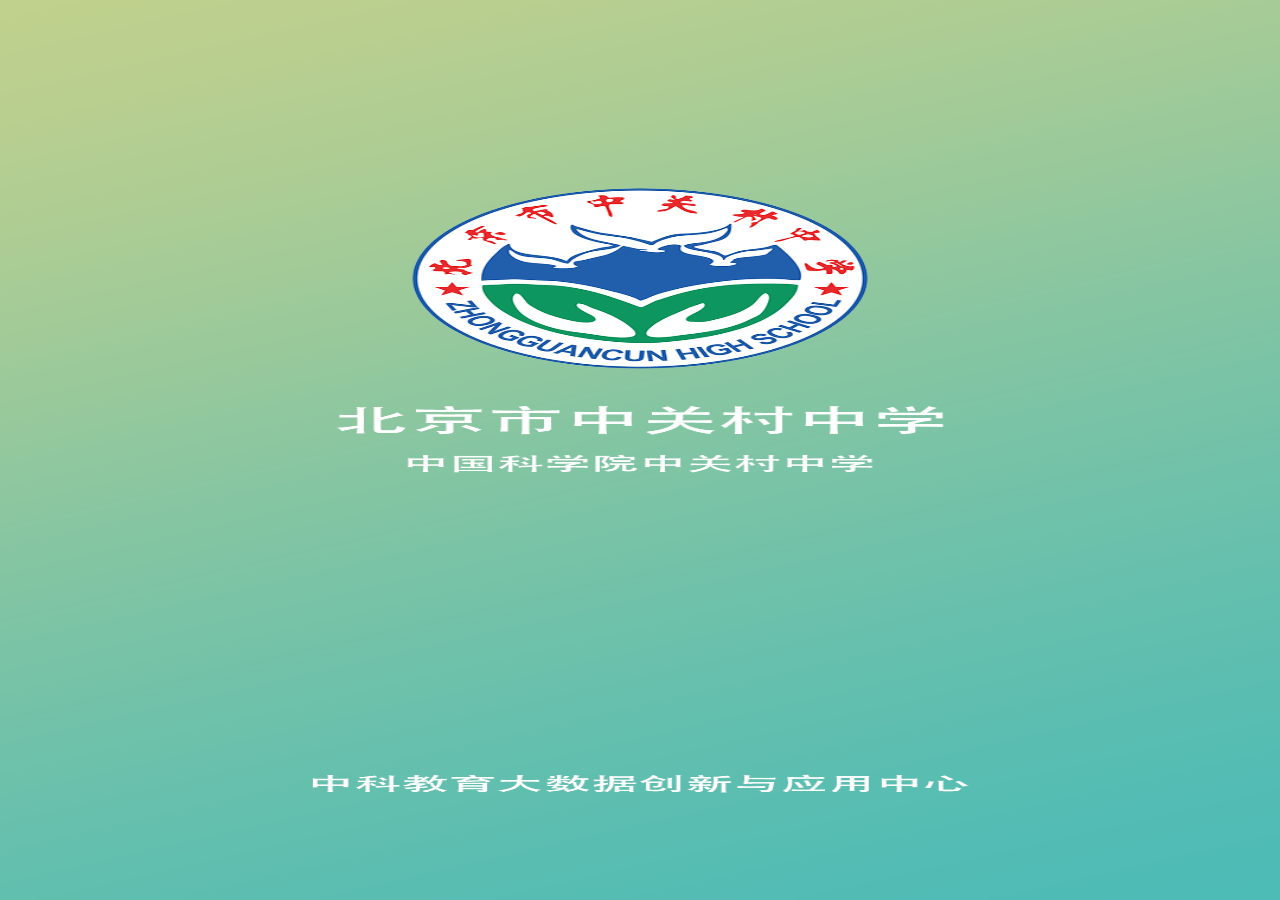
<file: index.html>
<!doctype html>
<html>

	<head>
		<meta charset="UTF-8">
		<title></title>
		<meta name="viewport" content="width=device-width,initial-scale=1,minimum-scale=1,maximum-scale=1,user-scalable=no" />
		<link href="css/mui.min.css" rel="stylesheet" />
		<script src="js/mui.min.js"></script>
		<script src="js/app.js"></script>
		<script type="text/javascript">
			// 扩展API是否准备好，如果没有则监听“plusready"事件
			if(window.plus) {
				plusReady();
			} else {
				document.addEventListener("plusready", plusReady, false);
			}
			// 扩展API准备完成后要执行的操作
			function plusReady() {
				var ws = plus.webview.currentWebview(); //pw回车可输出plus.webview
				//
			}
			mui.init();
			mui.plusReady(function(){
				console.log('是否自动登录'+has_login());
				if(has_login()){
					mui.openWindow({
						url: "html/fun/home.html",
						id: "home",                                                             
					});
				}else{
					mui.openWindow({
						url: "html/login/login.html",
                        id: "login",
					});
				}
			});
			function has_login(){
				name = plus.storage.getItem("name");
				token = plus.storage.getItem("token");
				passwd = plus.storage.getItem("passwd");
				console.log('name'+name);
				console.log('token'+token);
				if(name && token && passwd){
					return true;
				}else{
					return false;
				}
			}
		</script>
		<style>
			body {
				background-image: url(img/APP.png);
				background-size:100vw 100vh;
				background-repeat: no-repeat;
			}
		</style>
	</head>

	<body>
	</body>

</html>
</file>
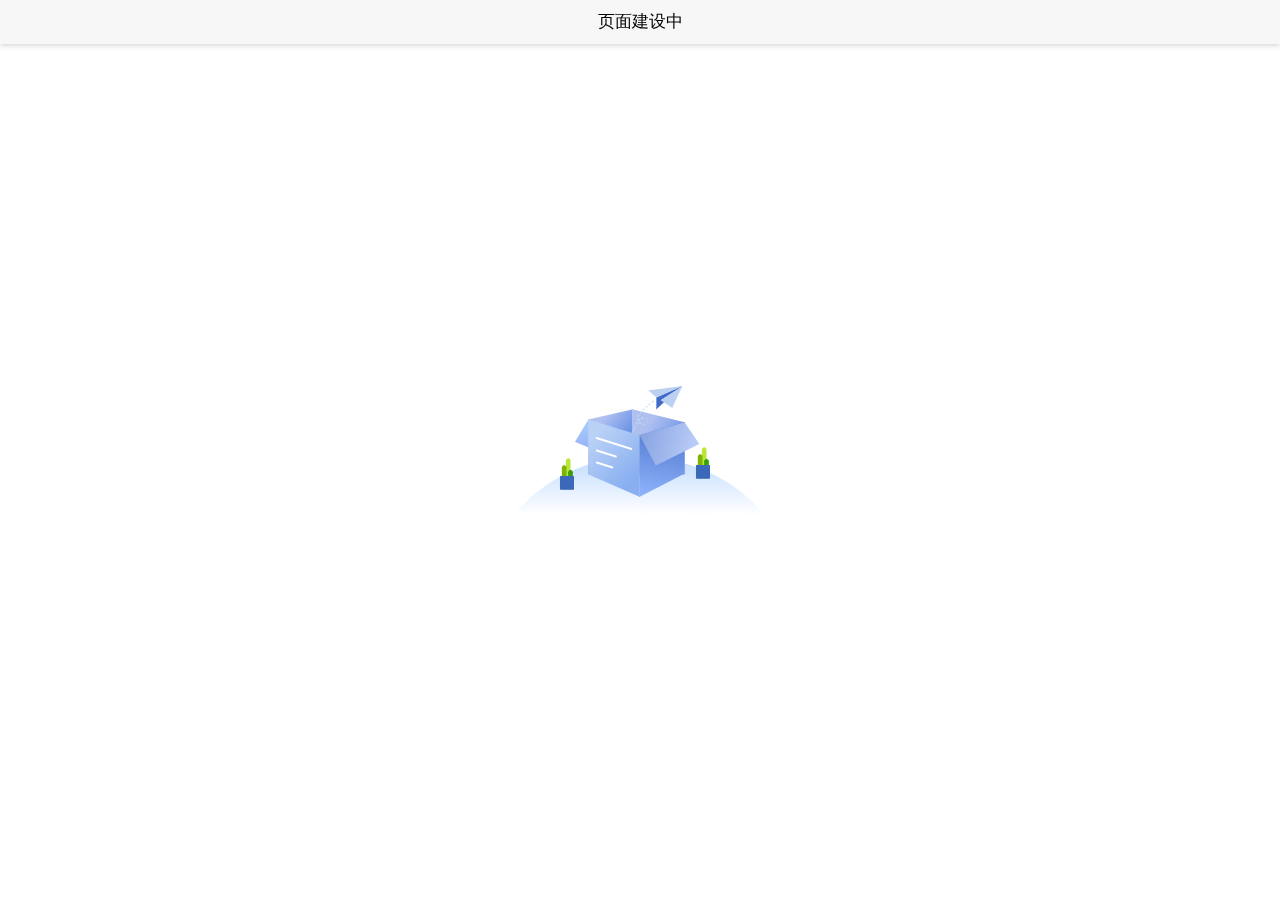
<file: html/fun/building.html>
<!doctype html>
<html>

	<head>
		<meta charset="utf-8">
		<title></title>
		<meta name="viewport" content="width=device-width,initial-scale=1,minimum-scale=1,maximum-scale=1,user-scalable=no" />
		<!-- <link href="css/mui.css" rel="stylesheet" /> -->
		<link href="../../css/mui.min.css" rel="stylesheet" />
		<style>
			body {
				height: 100vh;
				/* background-image: url(../../img/building.png); */
				background:url(../../img/building.png) no-repeat center ;
			}
		</style>
	</head>

	<body>
		<header class="mui-bar mui-bar-nav">
			<h1 class="mui-title">页面建设中</h1>
		</header>
		<!-- <script src="js/mui.js"></script> -->
		<script src="../../js/mui.min.js"></script>
		<script type="text/javascript">
			mui.init()
		</script>
	</body>

</html>
</file>
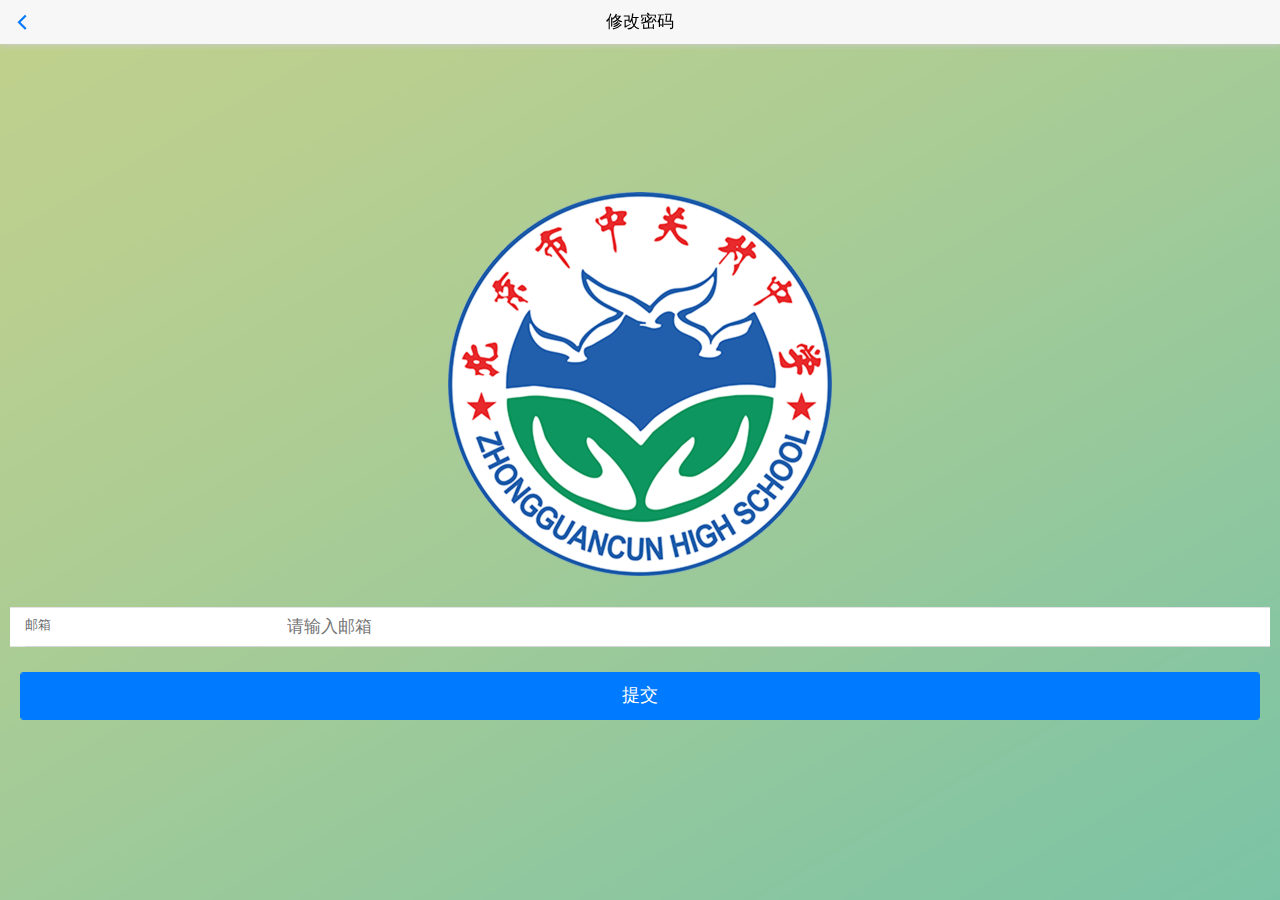
<file: html/fun/changepw.html>
<!doctype html>
<html>

	<head>
		<meta charset="UTF-8">
		<title></title>
		<meta name="viewport" content="width=device-width,initial-scale=1,minimum-scale=1,maximum-scale=1,user-scalable=no" />
		<link href="../../css/mui.min.css" rel="stylesheet" />
		<link href="../../css/style.css" rel="stylesheet" />
		<style>
			body {
				background-image: url(../../img/bg-1.png);
				background-size: cover;
			}
			
			body img {
				margin-top: 15%;
				margin-left: 35%;
				width: 30%;
			}
			
			.mui-content-padded {
				margin-top: 50%;
			}
			
			.area {
				margin: 20px auto 0px auto;
			}
			
			.mui-input-group {
				margin-top: 10px;
			}
			
			.mui-input-group:first-child {
				margin-top: 20px;
			}
			
			.mui-input-group label {
				width: 22%;
			}
			
			.mui-input-row label~input,
			.mui-input-row label~select,
			.mui-input-row label~textarea {
				width: 78%;
			}
			
			.mui-checkbox input[type=checkbox],
			.mui-radio input[type=radio] {
				top: 6px;
			}
			
			.mui-content-padded {
				margin-top: 25px;
			}
			
			.mui-btn {
				padding: 10px;
			}
			
			.link-area {
				display: block;
				margin-top: 25px;
				text-align: center;
			}
			
			.spliter {
				color: #bbb;
				padding: 0px 8px;
			}
			
			.oauth-area {
				position: absolute;
				bottom: 20px;
				left: 0px;
				text-align: center;
				width: 100%;
				padding: 0px;
				margin: 0px;
			}
			
			.oauth-area .oauth-btn {
				display: inline-block;
				width: 50px;
				height: 50px;
				background-size: 30px 30px;
				background-position: center center;
				background-repeat: no-repeat;
				margin: 0px 20px;
				/*-webkit-filter: grayscale(100%); */
				border: solid 1px #ddd;
				border-radius: 25px;
			}
			
			.oauth-area .oauth-btn:active {
				border: solid 1px #aaa;
			}
		</style>
	</head>

	<body>
		<header class="mui-bar mui-bar-nav">
			<a class="mui-action-back mui-icon mui-icon-left-nav mui-pull-left"></a>
			<h1 class="mui-title">修改密码</h1>
		</header>
		<img id="logo" src="../../img/logo.png" />
		<div class="mui-content-padded">
			<form id='login-form' class="mui-input-group">
				<!-- <div class="mui-input-row">
					<label>昵称</label>
					<input id='name' type="text" class="mui-input-clear mui-input" placeholder="请输入账号">
				</div> -->
				<div class="mui-input-row">
					<label>邮箱</label>
					<input id='email' type="email" class="mui-input-clear mui-input" placeholder="请输入邮箱">
				</div>
			</form>
			<div class="mui-content-padded">
				<button id='forgetpw' class="mui-btn mui-btn-block mui-btn-primary">提交</button>
			</div>
			<!-- <div  style="text-align: center;">
				<a href="login.html">返回登录界面</a>
			</div> -->
			
		</div>
		<script src="../../js/mui.min.js"></script>
		<script src="../../js/md5.js"></script>
		<script src="../../js/mui.enterfocus.js"></script>
		<script src="../../js/jquery-3.2.1.js"></script>
		<script type="text/javascript">
			mui.init();
			mui.plusReady(function() {
				$("#forgetpw").click(function() {
					var name = plus.storage.getItem("name");
					var email = $("#email").val();
					var grsaurl = "http://47.94.81.14:8088/getidrsa?name=" + name + "&email=" + email;
					mui.ajax(grsaurl, {
						dataType: 'json',
						type: 'post',
						timeout: 10000,
						success: function(data1) {
							console.log(data1)
							if(data1.errno == 0) {
								alert(data1.errmsg);
							} else {
								alert(data1.errmsg);
							}
						}
					});
				});
			});
			
		</script>
	</body>

</html>
</file>
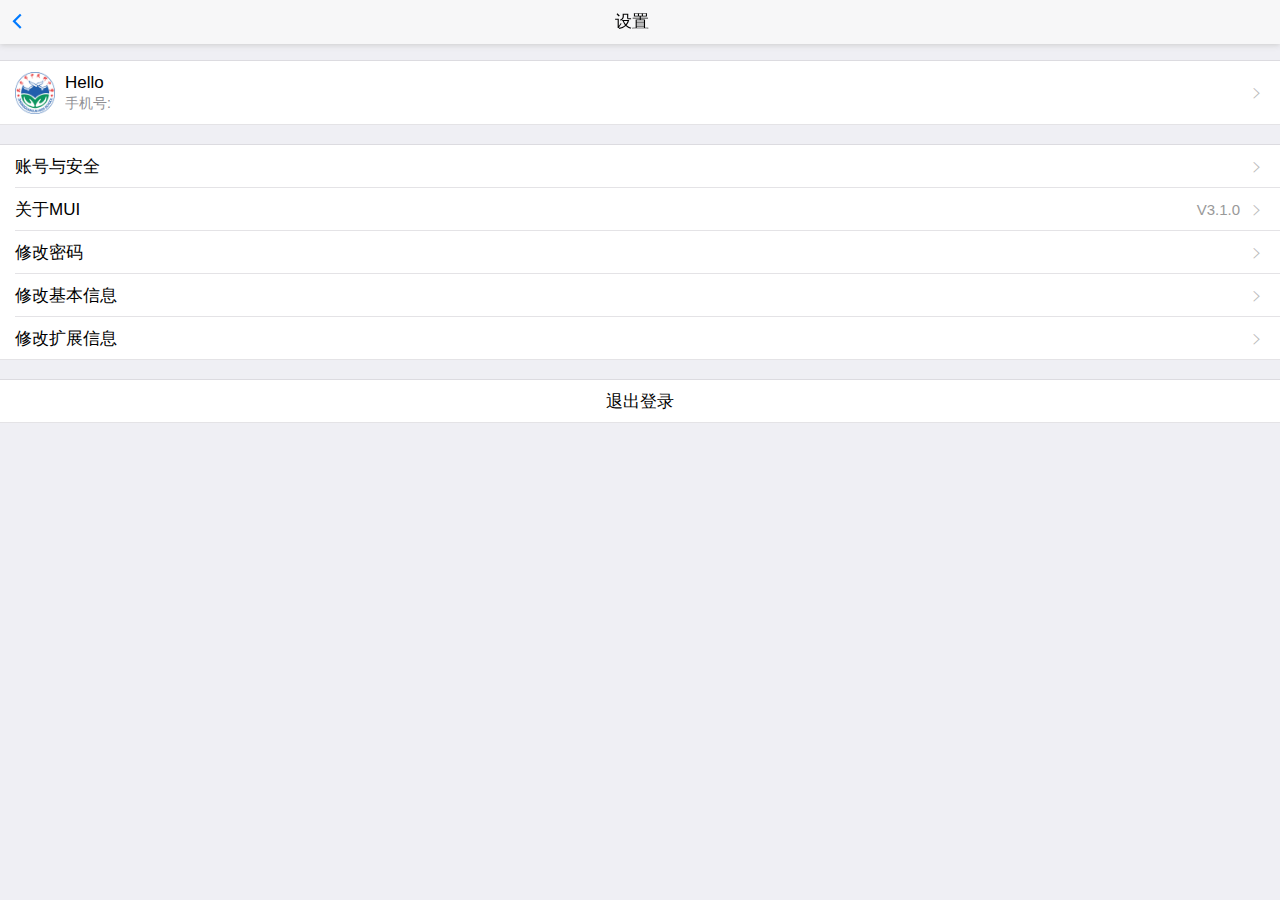
<file: html/fun/me.html>
<!doctype html>
<html>

	<head>
		<meta charset="UTF-8">
		<title></title>
		<meta name="viewport" content="width=device-width,initial-scale=1,minimum-scale=1,maximum-scale=1,user-scalable=no" />
		<link href="../../css/mui.min.css" rel="stylesheet" />
		<style>
			html,
			body {
				background-color: #efeff4;
			}
			.mui-views,
			.mui-view,
			.mui-pages,
			.mui-page,
			.mui-page-content {
				position: absolute;
				left: 0;
				right: 0;
				top: 0;
				bottom: 0;
				width: 100%;
				height: 100%;
				background-color: #efeff4;
			}
			.mui-pages {
				top: 46px;
				height: auto;
			}
			.mui-scroll-wrapper,
			.mui-scroll {
				background-color: #efeff4;
			}
			.mui-page.mui-transitioning {
				-webkit-transition: -webkit-transform 300ms ease;
				transition: transform 300ms ease;
			}
			.mui-page-left {
				-webkit-transform: translate3d(0, 0, 0);
				transform: translate3d(0, 0, 0);
			}
			.mui-ios .mui-page-left {
				-webkit-transform: translate3d(-20%, 0, 0);
				transform: translate3d(-20%, 0, 0);
			}
			.mui-navbar {
				position: fixed;
				right: 0;
				left: 0;
				z-index: 10;
				height: 44px;
				background-color: #f7f7f8;
			}
			.mui-navbar .mui-bar {
				position: absolute;
				background: transparent;
				text-align: center;
			}
			.mui-android .mui-navbar-inner.mui-navbar-left {
				opacity: 0;
			}
			.mui-ios .mui-navbar-left .mui-left,
			.mui-ios .mui-navbar-left .mui-center,
			.mui-ios .mui-navbar-left .mui-right {
				opacity: 0;
			}
			.mui-navbar .mui-btn-nav {
				-webkit-transition: none;
				transition: none;
				-webkit-transition-duration: .0s;
				transition-duration: .0s;
			}
			.mui-navbar .mui-bar .mui-title {
				display: inline-block;
				width: auto;
			}
			.mui-page-shadow {
				position: absolute;
				right: 100%;
				top: 0;
				width: 16px;
				height: 100%;
				z-index: -1;
				content: '';
			}
			.mui-page-shadow {
				background: -webkit-linear-gradient(left, rgba(0, 0, 0, 0) 0, rgba(0, 0, 0, 0) 10%, rgba(0, 0, 0, .01) 50%, rgba(0, 0, 0, .2) 100%);
				background: linear-gradient(to right, rgba(0, 0, 0, 0) 0, rgba(0, 0, 0, 0) 10%, rgba(0, 0, 0, .01) 50%, rgba(0, 0, 0, .2) 100%);
			}
			.mui-navbar-inner.mui-transitioning,
			.mui-navbar-inner .mui-transitioning {
				-webkit-transition: opacity 300ms ease, -webkit-transform 300ms ease;
				transition: opacity 300ms ease, transform 300ms ease;
			}
			.mui-page {
				display: none;
			}
			.mui-pages .mui-page {
				display: block;
			}
			.mui-page .mui-table-view:first-child {
				margin-top: 15px;
			}
			.mui-page .mui-table-view:last-child {
				margin-bottom: 30px;
			}
			.mui-table-view {
				margin-top: 20px;
			}
			
			.mui-table-view span.mui-pull-right {
				color: #999;
			}
			.mui-table-view-divider {
				background-color: #efeff4;
				font-size: 14px;
			}
			.mui-table-view-divider:before,
			.mui-table-view-divider:after {
				height: 0;
			}
			.head {
				height: 40px;
			}
			#head {
				line-height: 40px;
			}
			.head-img {
				width: 40px;
				height: 40px;
			}
			#head-img1 {
				position: absolute;
				bottom: 10px;
				right: 40px;
				width: 40px;
				height: 40px;
			}
			.update {
				font-style: normal;
				color: #999999;
				margin-right: -25px;
				font-size: 15px
			}
			.mui-fullscreen {
				position: fixed;
				z-index: 20;
				background-color: #000;
			}
			.mui-ios .mui-navbar .mui-bar .mui-title {
				position: static;
			}
			/*问题反馈在setting页面单独的css*/
			#feedback .mui-popover{
				position: fixed;
			}
			#feedback .mui-table-view:last-child {
			    margin-bottom: 0px;
			}
			#feedback .mui-table-view:first-child {
			    margin-top: 0px;
			}
			
			.mui-plus.mui-plus-stream .mui-stream-hidden{
				display: none !important;
			}
			
			/*问题反馈在setting页面单独的css==end*/
			
		</style>
	</head>

	<body class="mui-fullscreen">
		<!--页面主结构开始-->
		<div id="app" class="mui-views">
			<div class="mui-view">
				<div class="mui-navbar">
				</div>
				<div class="mui-pages">
				</div>
			</div>
		</div>
		<!--页面主结构结束-->
		<!--单页面开始-->
		<div id="setting" class="mui-page">
			<!--页面标题栏开始-->
			<div class="mui-navbar-inner mui-bar mui-bar-nav">
				<button type="button" class="mui-left mui-action-back mui-btn  mui-btn-link mui-btn-nav mui-pull-left">
					<span class="mui-icon mui-icon-left-nav"></span>
				</button>
				<h1 class="mui-center mui-title">设置</h1>
			</div>
			<!--页面标题栏结束-->
			<!--页面主内容区开始-->
			<div class="mui-page-content">
				<div class="mui-scroll-wrapper">
					<div class="mui-scroll">
						<ul class="mui-table-view mui-table-view-chevron">
							<li class="mui-table-view-cell mui-media">
								<a class="mui-navigate-right">
									<img class="mui-media-object mui-pull-left head-img" id="head-img" src="">
									<div class="mui-media-body">
										Hello <span id="username1"></span>
										<p class='mui-ellipsis'>手机号:<span id="phonenum2"></span></p>
									</div>
								</a>
							</li>
						</ul>

						<!-- <ul class="mui-table-view mui-table-view-chevron">
							<li class="mui-table-view-cell">
								<a href="#notifications" class="mui-navigate-right">新消息通知</a>
							</li>
							<li class="mui-table-view-cell">
								<a href="#privacy" class="mui-navigate-right">隐私</a>
							</li>
							<li class="mui-table-view-cell">
								<a href="#general" class="mui-navigate-right">通用</a>
							</li>
						</ul> -->
						<ul class="mui-table-view mui-table-view-chevron">
							<li class="mui-table-view-cell" >
								<a href="#account"  class="mui-navigate-right">账号与安全</a>
								<!-- <a href="../account/register.html" class="mui-navigate-right">账号与安全</a> -->
							</li>
							<li class="mui-table-view-cell">
								<a href="#about" class="mui-navigate-right">关于MUI <i class="mui-pull-right update">V3.1.0</i></a>
							</li>
							<li class="mui-table-view-cell">
								<a href="#change" class="mui-navigate-right">修改密码</a>
							</li>
							<li class="mui-table-view-cell" id="baseinfo">
								<a href="baseinfo.html" class="mui-navigate-right">修改基本信息</a>
							</li>
							<li class="mui-table-view-cell" id="extendinfo">
								<a href="extendinfo.html"  class="mui-navigate-right">修改扩展信息</a>
							</li>
						</ul>
						<ul class="mui-table-view">
							<li class="mui-table-view-cell" id="logout" style="text-align: center;">
								<a>退出登录</a>
							</li>
						</ul>
					</div>
				</div>
			</div>
			<!--页面主内容区结束-->
		</div>
		<!--单页面结束-->
		<div id="account" class="mui-page">
			<div class="mui-navbar-inner mui-bar mui-bar-nav">
				<button type="button" class="mui-left mui-action-back mui-btn  mui-btn-link mui-btn-nav mui-pull-left">
					<span class="mui-icon mui-icon-left-nav"></span>设置
				</button>
				<h1 class="mui-center mui-title">账号与安全</h1>
			</div>
			<div class="mui-page-content">
				<div class="mui-scroll-wrapper">
					<div class="mui-scroll">
						<ul class="mui-table-view">
							<li class="mui-table-view-cell">
								<a id="head" class="mui-navigate-right">头像
									<span class="mui-pull-right head">
										<img class="head-img mui-action-preview" id="head-img1" src="../../img/logo.png" />
									</span>
								</a>
							</li>
							<li class="mui-table-view-cell">
								<a>姓名<span id='username' class="mui-pull-right">Hbuilder</span></a>
							</li>
							<!-- <li class="mui-table-view-cell">
								<a>HBuilder账号<span class="mui-pull-right">hbuilder@dcloud.io</span></a>
							</li> -->
						</ul>
						<ul class="mui-table-view">
							<li class="mui-table-view-cell">
								<a>QQ号<span id="qqnum" class="mui-pull-right">88888888</span></a>
							</li>
							<li class="mui-table-view-cell">
								<a>手机号<span id="phonenum" class="mui-pull-right">18601234567</span></a>
							</li>
							<li class="mui-table-view-cell">
								<a>邮箱地址<span id="emailnum" class="mui-pull-right">hbuilder@dcloud.io</span></a>
							</li>
						</ul>
					</div>
				</div>
			</div>
		</div>
		<div id="notifications" class="mui-page">
			<div class="mui-navbar-inner mui-bar mui-bar-nav">
				<button type="button" class="mui-left mui-action-back mui-btn  mui-btn-link mui-btn-nav mui-pull-left">
					<span class="mui-icon mui-icon-left-nav"></span>设置
				</button>
				<h1 class="mui-center mui-title">新消息通知</h1>
			</div>
			<div class="mui-page-content">
				<div class="mui-scroll-wrapper">
					<div class="mui-scroll">
						<ul class="mui-table-view">
							<li class="mui-table-view-cell">
								<a>接收新消息通知<span class="mui-pull-right">已开启</span></a>
							</li>
						</ul>
						<ul class="mui-table-view">
							<li class="mui-table-view-cell">
								通知显示消息详情
								<div class="mui-switch mui-active mui-switch-mini">
									<div class="mui-switch-handle"></div>
								</div>
							</li>
						</ul>
						<div class="mui-content-padded">
							<p>若关闭，当收到新消息时，通知提示将不显示发信人和内容摘要</p>
						</div>

						<ul class="mui-table-view mui-table-view-chevron">
							<li class="mui-table-view-cell">
								<a href="#notifications_disturb" class="mui-navigate-right">功能消息免打扰</a>
							</li>
						</ul>
						<div class="mui-content-padded">
							<p>设置系统功能消息提示声音和震动的时段</p>
						</div>
						<ul class="mui-table-view">
							<li class="mui-table-view-cell">
								<a>接收新消息通知<span class="mui-pull-right">已开启</span></a>
							</li>
						</ul>
						<ul class="mui-table-view">
							<li class="mui-table-view-cell">
								声音
								<div class="mui-switch mui-active mui-switch-mini">
									<div class="mui-switch-handle"></div>
								</div>
							</li>
							<li class="mui-table-view-cell">
								震动
								<div class="mui-switch mui-active mui-switch-mini">
									<div class="mui-switch-handle"></div>
								</div>
							</li>
						</ul>
						<div class="mui-content-padded">
							<p>当HelloMUI在运行时，你可以设置是否需要声音或者震动</p>
						</div>
						<div></div>
					</div>
				</div>
			</div>
		</div>
		<div id="notifications_disturb" class="mui-page">
			<div class="mui-navbar-inner mui-bar mui-bar-nav">
				<button type="button" class="mui-left mui-action-back mui-btn  mui-btn-link mui-btn-nav mui-pull-left">
					<span class="mui-icon mui-icon-left-nav"></span>新消息通知
				</button>
				<h1 class="mui-center mui-title">功能消息免打扰</h1>
			</div>
			<div class="mui-page-content">
				<div class="mui-scroll-wrapper">
					<div class="mui-scroll">
						<ul class="mui-table-view mui-table-view-radio">
							<li class="mui-table-view-cell">
								<a class="mui-navigate-right">开启</a>
							</li>
							<li class="mui-table-view-cell">
								<a class="mui-navigate-right">只在夜间开启</a>
							</li>
							<li class="mui-table-view-cell">
								<a class="mui-navigate-right">关闭</a>
							</li>
						</ul>
					</div>
				</div>
			</div>
		</div>
		<div id="privacy" class="mui-page">
			<div class="mui-navbar-inner mui-bar mui-bar-nav">
				<button type="button" class="mui-left mui-action-back mui-btn  mui-btn-link mui-btn-nav mui-pull-left">
					<span class="mui-icon mui-icon-left-nav"></span>设置
				</button>
				<h1 class="mui-center mui-title">隐私</h1>
			</div>
			<div class="mui-page-content">
				<div class="mui-scroll-wrapper">
					<div class="mui-scroll">
						<ul class="mui-table-view">
							<li class="mui-table-view-divider">通讯录</li>
							<li class="mui-table-view-cell">
								加我为朋友时需要验证
								<div class="mui-switch mui-active mui-switch-mini">
									<div class="mui-switch-handle"></div>
								</div>
							</li>
						</ul>
						<ul class="mui-table-view">
							<li class="mui-table-view-cell">
								向我推荐QQ好友
								<div class="mui-switch mui-switch-mini">
									<div class="mui-switch-handle"></div>
								</div>
							</li>
							<li class="mui-table-view-cell">
								通过QQ号搜索到我
								<div class="mui-switch mui-switch-mini">
									<div class="mui-switch-handle"></div>
								</div>
							</li>
						</ul>
						<ul class="mui-table-view">
							<li class="mui-table-view-cell">
								可通过手机号搜索到我
								<div class="mui-switch mui-active mui-switch-mini">
									<div class="mui-switch-handle"></div>
								</div>
							</li>
							<li class="mui-table-view-cell">
								向我推荐通讯录朋友
								<div class="mui-switch mui-switch-mini">
									<div class="mui-switch-handle"></div>
								</div>
							</li>
							<li class="mui-table-view-divider">开启后，为你推荐已经开通HBuilder的手机联系人</li>
						</ul>
						<ul class="mui-table-view">
							<li class="mui-table-view-cell">
								通过HBuilder账号搜索到我
								<div class="mui-switch mui-active mui-switch-mini">
									<div class="mui-switch-handle"></div>
								</div>
							</li>
							<li class="mui-table-view-divider">关闭后，其他用户将不能通过HBuilder号搜索到你</li>
						</ul>

					</div>
				</div>
			</div>
		</div>
		<div id="general" class="mui-page">
			<div class="mui-navbar-inner mui-bar mui-bar-nav">
				<button type="button" class="mui-left mui-action-back mui-btn  mui-btn-link mui-btn-nav mui-pull-left">
					<span class="mui-icon mui-icon-left-nav"></span>设置
				</button>
				<h1 class="mui-center mui-title">通用</h1>
			</div>
			<div class="mui-page-content">
				<div class="mui-scroll-wrapper">
					<div class="mui-scroll">
						<ul class="mui-table-view">
							<li class="mui-table-view-cell">
								多语言
							</li>
						</ul>

						<ul class="mui-table-view">
							<li class="mui-table-view-cell">
								听筒模式
								<div class="mui-switch mui-switch-mini">
									<div class="mui-switch-handle"></div>
								</div>
							</li>
						</ul>
						<ul class="mui-table-view">
							<li class="mui-table-view-cell">
								功能
							</li>
						</ul>
					</div>
				</div>
			</div>
		</div>

		<div id="about" class="mui-page">
			<div class="mui-navbar-inner mui-bar mui-bar-nav">
				<button type="button" class="mui-left mui-action-back mui-btn  mui-btn-link mui-btn-nav mui-pull-left">
					<span class="mui-icon mui-icon-left-nav"></span>设置
				</button>
				<h1 class="mui-center mui-title">关于MUI</h1>
			</div>
			<div class="mui-page-content">
				<div class="mui-scroll-wrapper">
					<div class="mui-scroll">
						<ul class="mui-table-view">
							<li class="mui-table-view-cell mui-plus-visible mui-stream-hidden">
								<a id="rate" class="mui-navigate-right">评分鼓励</a>
							</li>
							<!-- <li class="mui-table-view-cell mui-plus-visible">
								<a id="welcome" class="mui-navigate-right">欢迎页</a>
							</li> -->
							<li class="mui-table-view-cell mui-plus-visible">
								<a id="share" class="mui-navigate-right">分享推荐</a>
							</li>
							<li class="mui-table-view-cell">
								<a id="tel" class="mui-navigate-right">客服电话</a>
							</li>
							<li class="mui-table-view-cell">
								<a id="feedback-btn" href="#feedback" class="mui-navigate-right">问题反馈</a>
							</li>
							<li id="check_update" class="mui-table-view-cell mui-plus-visible">
								<a id="update" class="mui-navigate-right">检查更新</a>
							</li>
						</ul>
					</div>
				</div>
			</div>
		</div>
		
		<div id="notifications" class="mui-page">
			<div class="mui-navbar-inner mui-bar mui-bar-nav">
				<button type="button" class="mui-left mui-action-back mui-btn  mui-btn-link mui-btn-nav mui-pull-left">
					<span class="mui-icon mui-icon-left-nav"></span>设置
				</button>
				<h1 class="mui-center mui-title">新消息通知</h1>
			</div>
			<div class="mui-page-content">
				<div class="mui-scroll-wrapper">
					<div class="mui-scroll">
						<ul class="mui-table-view">
							<li class="mui-table-view-cell">
								<a>接收新消息通知<span class="mui-pull-right">已开启</span></a>
							</li>
						</ul>
						<ul class="mui-table-view">
							<li class="mui-table-view-cell">
								通知显示消息详情
								<div class="mui-switch mui-active mui-switch-mini">
									<div class="mui-switch-handle"></div>
								</div>
							</li>
						</ul>
						<div class="mui-content-padded">
							<p>若关闭，当收到新消息时，通知提示将不显示发信人和内容摘要</p>
						</div>

						<ul class="mui-table-view mui-table-view-chevron">
							<li class="mui-table-view-cell">
								<a href="#notifications_disturb" class="mui-navigate-right">功能消息免打扰</a>
							</li>
						</ul>
						<div class="mui-content-padded">
							<p>设置系统功能消息提示声音和震动的时段</p>
						</div>
						<ul class="mui-table-view">
							<li class="mui-table-view-cell">
								<a>接收新消息通知<span class="mui-pull-right">已开启</span></a>
							</li>
						</ul>
						<ul class="mui-table-view">
							<li class="mui-table-view-cell">
								声音
								<div class="mui-switch mui-active mui-switch-mini">
									<div class="mui-switch-handle"></div>
								</div>
							</li>
							<li class="mui-table-view-cell">
								震动
								<div class="mui-switch mui-active mui-switch-mini">
									<div class="mui-switch-handle"></div>
								</div>
							</li>
						</ul>
						<div class="mui-content-padded">
							<p>当HelloMUI在运行时，你可以设置是否需要声音或者震动</p>
						</div>
						<div></div>
					</div>
				</div>
			</div>
		</div>
		<div id="notifications_disturb" class="mui-page">
			<div class="mui-navbar-inner mui-bar mui-bar-nav">
				<button type="button" class="mui-left mui-action-back mui-btn  mui-btn-link mui-btn-nav mui-pull-left">
					<span class="mui-icon mui-icon-left-nav"></span>新消息通知
				</button>
				<h1 class="mui-center mui-title">功能消息免打扰</h1>
			</div>
			<div class="mui-page-content">
				<div class="mui-scroll-wrapper">
					<div class="mui-scroll">
						<ul class="mui-table-view mui-table-view-radio">
							<li class="mui-table-view-cell">
								<a class="mui-navigate-right">开启</a>
							</li>
							<li class="mui-table-view-cell">
								<a class="mui-navigate-right">只在夜间开启</a>
							</li>
							<li class="mui-table-view-cell">
								<a class="mui-navigate-right">关闭</a>
							</li>
						</ul>
					</div>
				</div>
			</div>
		</div>
		<div id="change" class="mui-page">
			<div class="mui-navbar-inner mui-bar mui-bar-nav">
				<button type="button" class="mui-left mui-action-back mui-btn  mui-btn-link mui-btn-nav mui-pull-left">
					<span class="mui-icon mui-icon-left-nav"></span>返回
				</button>
				<h1 class="mui-center mui-title">修改密码</h1>
			</div>
			<div class="mui-page-content">
				<div class="mui-scroll-wrapper">
					<div class="mui-scroll">
						<form id='login-form' class="mui-input-group">
							<div class="mui-input-row" style="margin-top: 5px;">
								<input id='pw1' type="password" class="mui-input-clear mui-input" placeholder="请输入新密码">
							</div>
							<div class="mui-input-row" style="margin-top: 5px;">
								<input id='pw2' type="password" class="mui-input-clear mui-input" placeholder="请再次输入新密码">
							</div>
						</form>
						<div class="mui-content-padded" style="text-align: center;">
							<button id='changepw' class="mui-btn-primary" style="width: 300px;">提交</button>
						</div>
					</div>
				</div>
			</div>
		</div>
		<div id="general" class="mui-page">
			<div class="mui-navbar-inner mui-bar mui-bar-nav">
				<button type="button" class="mui-left mui-action-back mui-btn  mui-btn-link mui-btn-nav mui-pull-left">
					<span class="mui-icon mui-icon-left-nav"></span>设置
				</button>
				<h1 class="mui-center mui-title">通用</h1>
			</div>
			<div class="mui-page-content">
				<div class="mui-scroll-wrapper">
					<div class="mui-scroll">
						<ul class="mui-table-view">
							<li class="mui-table-view-cell">
								多语言
							</li>
						</ul>

						<ul class="mui-table-view">
							<li class="mui-table-view-cell">
								听筒模式
								<div class="mui-switch mui-switch-mini">
									<div class="mui-switch-handle"></div>
								</div>
							</li>
						</ul>
						<ul class="mui-table-view">
							<li class="mui-table-view-cell">
								功能
							</li>
						</ul>
					</div>
				</div>
			</div>
		</div>

		<div id="feedback" class="mui-page feedback">
			<div class="mui-navbar-inner mui-bar mui-bar-nav">
				<button type="button" class="mui-left mui-action-back mui-btn  mui-btn-link mui-btn-nav mui-pull-left">
					<span class="mui-icon mui-icon-left-nav"></span>关于MUI
				</button>
				<button id="submit" class="mui-btn mui-btn-blue mui-btn-link mui-pull-right">发送</button>
				<h1 class="mui-center mui-title">问题反馈</h1>
			</div>
			<div class="mui-page-content">
				<div class="mui-content-padded">
					<div class="mui-inline">问题和意见</div>
					<a class="mui-pull-right mui-inline" href="#popover">
						快捷输入
						<span class="mui-icon mui-icon-arrowdown"></span>
					</a>
					<!--快捷输入具体内容，开发者可自己替换常用语-->
					<div id="popover" class="mui-popover">
						<div class="mui-popover-arrow"></div>
						<div class="mui-scroll-wrapper">
							<div class="mui-scroll">
								<ul class="mui-table-view">
									<!--仅流应用环境下显示-->
									<li class="mui-table-view-cell stream">
										<a href="#">桌面快捷方式创建失败</a>
									</li>
									<li class="mui-table-view-cell"><a href="#">界面显示错乱</a></li>
									<li class="mui-table-view-cell"><a href="#">启动缓慢，卡出翔了</a></li>
									<li class="mui-table-view-cell"><a href="#">偶发性崩溃</a></li>
									<li class="mui-table-view-cell"><a href="#">UI无法直视，丑哭了</a></li>
								</ul>
							</div>
						</div>
					</div>
				</div>
				<div class="row mui-input-row">
					<textarea id='question' class="mui-input-clear question" placeholder="请详细描述你的问题和意见..."></textarea>
				</div>
				<p>图片(选填,提供问题截图,总大小10M以下)</p>
				<div id='image-list' class="row image-list"></div>
				<p>QQ/邮箱</p>
				<div class="mui-input-row">
					<input id='contact' type="text" class="mui-input-clear contact" placeholder="(选填,方便我们联系你 )" />
				</div>
				<div class="mui-content-padded">
					<div class="mui-inline">应用评分</div>
					<div class="icons mui-inline" style="margin-left: 6px;">
						<i data-index="1" class="mui-icon mui-icon-star"></i>
						<i data-index="2" class="mui-icon mui-icon-star"></i>
						<i data-index="3" class="mui-icon mui-icon-star"></i>
						<i data-index="4" class="mui-icon mui-icon-star"></i>
						<i data-index="5" class="mui-icon mui-icon-star"></i>
					</div>
				</div><br />
			</div>
		</div>

	</body>
	<script src="../../js/mui.min.js"></script>
	<script src="../../js/jquery-1.10.1.min.js" type="text/javascript" charset="utf-8"></script>
	<script src="../../js/mui.view.js "></script>
	<script src='../../js/feedback.js'></script>
	<script>
		mui.init();
		//初始化单页view
		var viewApi = mui('#app').view({
			defaultPage: '#setting'
		});
		//初始化单页的区域滚动
		mui('.mui-scroll-wrapper').scroll();
		//分享操作
		var shares = {};

		mui.plusReady(function() {
			// 跳转修改基础信息界面
			$("#baseinfo").click(function() {
				mui.openWindow({
					url: "baseinfo.html",
					id: "baseinfo",                                                             
				});
			});
			// 跳转修改扩展信息界面
			$("#extendinfo").click(function() {
				mui.openWindow({
					url: "extendinfo.html",
					id: "extendinfo",                                                             
				});
			});
			// 获取用户信息
			var token = plus.storage.getItem("token");
			var grsaurl = "http://47.94.81.14:8088/getaccount?token="+token;
			mui.ajax(grsaurl, {
				dataType: 'json',
				type: 'post',
				timeout: 10000,
				success: function(data) {
					console.log(data.message);
					if(data.errno==0){
						document.getElementById("username1").innerHTML = data.account.name;
						document.getElementById("phonenum2").innerHTML = data.account.tel;
						document.getElementById("username").innerHTML = data.account.name;
						document.getElementById("qqnum").innerHTML = data.account.qq;
						document.getElementById("phonenum").innerHTML = data.account.tel;
						document.getElementById("emailnum").innerHTML = data.account.email;
						console.log(data.account.headimg);
						if(data.account.headimg!=null){
							$("#head-img").attr("src",data.account.headimg);
						}
					}
				}
			});
			
			$("#changepw").click(function() {
				var name = plus.storage.getItem("name");
				var token = plus.storage.getItem("token");
				var pw1 = $("#pw1").val();
				var pw2 = $("#pw2").val();
				var grsaurl = "http://47.94.81.14:8088/resetpasswd?name="+name+"&passwd="+pw1+"&token="+token;
				if(pw1==pw2){
					mui.ajax(grsaurl, {
						dataType: 'json',
						type: 'post',
						timeout: 10000,
						success: function(data1) {
							console.log(data1)
							if (data1.errno == 0) {
								alert(data1.message);
							} else {
								alert(data1.message);
							}
						}
					});
				}else{
					alert('密码不一致');
				}
			});
			document.getElementById("logout").addEventListener("tap", function() {
				var btn = ["退出", "取消"];
				mui.confirm("是否退出", "提示", btn, function(e) {
					if (e.index == 0) {
						plus.storage.clear();
						// localStorage.clear();
						mui.openWindow({
							url: "../login/login.html",
							id: "login",
						});
						// app restart
						// plus.runtime.restart();
					}
				});
			});
			plus.share.getServices(function(s) {
				if (s && s.length > 0) {
					for (var i = 0; i < s.length; i++) {
						var t = s[i];
						shares[t.id] = t;
					}
				}
			}, function() {
				console.log("获取分享服务列表失败");
			});
		});

		setTimeout(function() {
			defaultImg();
			setTimeout(function() {
				initImgPreview();
			}, 300);
		}, 500);

		//分享链接点击事件
		document.getElementById("share").addEventListener('tap', function() {
			var ids = [{
					id: "weixin",
					ex: "WXSceneSession"
				}, {
					id: "weixin",
					ex: "WXSceneTimeline"
				}, {
					id: "sinaweibo"
				}, {
					id: "tencentweibo"
				}, {
					id: "qq"
				}],
				bts = [{
					title: "发送给微信好友"
				}, {
					title: "分享到微信朋友圈"
				}, {
					title: "分享到新浪微博"
				}, {
					title: "分享到腾讯微博"
				}, {
					title: "分享到QQ"
				}];
			plus.nativeUI.actionSheet({
				cancel: "取消",
				buttons: bts
			}, function(e) {
				var i = e.index;
				if (i > 0) {
					var s_id = ids[i - 1].id;
					var share = shares[s_id];
					if (share) {
						if (share.authenticated) {
							shareMessage(share, ids[i - 1].ex);
						} else {
							share.authorize(function() {
								shareMessage(share, ids[i - 1].ex);
							}, function(e) {
								console.log("认证授权失败：" + e.code + " - " + e.message);
							});
						}
					} else {
						mui.toast("无法获取分享服务，请检查manifest.json中分享插件参数配置，并重新打包")
					}
				}
			});
		});

		function shareMessage(share, ex) {
			var msg = {
				extra: {
					scene: ex
				}
			};
			msg.href = "http://www.dcloud.io/hellomui/";
			msg.title = "最接近原生APP体验的高性能前端框架";
			msg.content = "我正在体验HelloMUI，果然很流畅，基本看不出和原生App的差距";
			if (~share.id.indexOf('weibo')) {
				msg.content += "；体验地址：http://www.dcloud.io/hellomui/";
			}
			msg.thumbs = ["_www/images/logo.png"];
			share.send(msg, function() {
				console.log("分享到\"" + share.description + "\"成功！ ");
			}, function(e) {
				console.log("分享到\"" + share.description + "\"失败: " + e.code + " - " + e.message);
			});
		}
		//去评分
		document.getElementById("rate").addEventListener('tap', function() {
			if (mui.os.ios) {
				location.href = 'https://itunes.apple.com/cn/app/hello-mui/id907931805?l=en&mt=8';
			} else if (mui.os.android) {
				plus.runtime.openURL("market://details?id=io.dcloud.HelloMUI", function(e) {
					plus.runtime.openURL("market://details?id=io.dcloud.HelloMUI", function(e) {
						mui.alert("360手机助手和应用宝，你一个都没装，暂时无法评分，感谢支持");
					}, "com.qihoo.appstore");
				}, "com.tencent.android.qqdownloader");
			}
		});
		
		//客服电话
		document.getElementById("tel").addEventListener('tap', function() {
			if (mui.os.plus) {
				plus.device.dial("114");
			} else {
				location.href = 'tel:114';
			}

		});
		//检查更新
		document.getElementById("update").addEventListener('tap', function() {
			var server = "http://www.dcloud.io/check/update"; //获取升级描述文件服务器地址
			mui.getJSON(server, {
				"appid": plus.runtime.appid,
				"version": plus.runtime.version,
				"imei": plus.device.imei
			}, function(data) {
				if (data.status) {
					plus.ui.confirm(data.note, function(i) {
						if (0 == i) {
							plus.runtime.openURL(data.url);
						}
					}, data.title, ["立即更新", "取　　消"]);
				} else {
					mui.toast('Hello MUI 已是最新版本~')
				}
			});
		});
		var view = viewApi.view;
		(function($) {
			//处理view的后退与webview后退
			var oldBack = $.back;
			$.back = function() {
				if (viewApi.canBack()) { //如果view可以后退，则执行view的后退
					viewApi.back();
				} else { //执行webview后退
					oldBack();
				}
			};
			//监听页面切换事件方案1,通过view元素监听所有页面切换事件，目前提供pageBeforeShow|pageShow|pageBeforeBack|pageBack四种事件(before事件为动画开始前触发)
			//第一个参数为事件名称，第二个参数为事件回调，其中e.detail.page为当前页面的html对象
			view.addEventListener('pageBeforeShow', function(e) {
				//				console.log(e.detail.page.id + ' beforeShow');
			});
			view.addEventListener('pageShow', function(e) {
				//				console.log(e.detail.page.id + ' show');
			});
			view.addEventListener('pageBeforeBack', function(e) {
				//				console.log(e.detail.page.id + ' beforeBack');
			});
			view.addEventListener('pageBack', function(e) {
				//				console.log(e.detail.page.id + ' back');
			});
		})(mui);
		//更换头像
		mui(".mui-table-view-cell").on("tap", "#head", function(e) {
			if (mui.os.plus) {
				var a = [{
					title: "拍照"
				}, {
					title: "从手机相册选择"
				}];
				plus.nativeUI.actionSheet({
					title: "修改头像",
					cancel: "取消",
					buttons: a
				}, function(b) {
					switch (b.index) {
						case 0:
							break;
						case 1:
							getImage();
							break;
						case 2:
							galleryImg();
							break;
						default:
							break
					}
				})
			}

		});

		function getImage() {
			var c = plus.camera.getCamera();
			c.captureImage(function(e) {
				plus.io.resolveLocalFileSystemURL(e, function(entry) {
					var s = entry.toLocalURL() + "?version=" + new Date().getTime();
					console.log(s);
					document.getElementById("head-img").src = s;
					document.getElementById("head-img1").src = s;
					//变更大图预览的src
					//目前仅有一张图片，暂时如此处理，后续需要通过标准组件实现
					document.querySelector("#__mui-imageview__group .mui-slider-item img").src = s + "?version=" + new Date().getTime();;;
				}, function(e) {
					console.log("读取拍照文件错误：" + e.message);
				});
			}, function(s) {
				console.log("error" + s);
			}, {
				filename: "_doc/head.jpg"
			})
		}

		function galleryImg() {
			plus.gallery.pick(function(a) {
				plus.io.resolveLocalFileSystemURL(a, function(entry) {
					plus.io.resolveLocalFileSystemURL("_doc/", function(root) {
						root.getFile("head.jpg", {}, function(file) {
							//文件已存在
							file.remove(function() {
								console.log("file remove success");
								entry.copyTo(root, 'head.jpg', function(e) {
										var e = e.fullPath + "?version=" + new Date().getTime();
										document.getElementById("head-img").src = e;
										document.getElementById("head-img1").src = e;
										//变更大图预览的src
										//目前仅有一张图片，暂时如此处理，后续需要通过标准组件实现
										document.querySelector("#__mui-imageview__group .mui-slider-item img").src = e + "?version=" + new Date()
											.getTime();;
									},
									function(e) {
										console.log('copy image fail:' + e.message);
									});
							}, function() {
								console.log("delete image fail:" + e.message);
							});
						}, function() {
							//文件不存在
							entry.copyTo(root, 'head.jpg', function(e) {
									var path = e.fullPath + "?version=" + new Date().getTime();
									document.getElementById("head-img").src = path;
									document.getElementById("head-img1").src = path;
									//变更大图预览的src
									//目前仅有一张图片，暂时如此处理，后续需要通过标准组件实现
									document.querySelector("#__mui-imageview__group .mui-slider-item img").src = path;
								},
								function(e) {
									console.log('copy image fail:' + e.message);
								});
						});
					}, function(e) {
						console.log("get _www folder fail");
					})
				}, function(e) {
					console.log("读取拍照文件错误：" + e.message);
				});
			}, function(a) {}, {
				filter: "image"
			})
		};

		function defaultImg() {
			if (mui.os.plus) {
				plus.io.resolveLocalFileSystemURL("_doc/head.jpg", function(entry) {
					var s = entry.fullPath + "?version=" + new Date().getTime();;
					document.getElementById("head-img").src = s;
					document.getElementById("head-img1").src = s;
				}, function(e) {
					// document.getElementById("head-img").src = '../images/logo.png';
					// document.getElementById("head-img1").src = '../images/logo.png';

					document.getElementById("head-img").src = '../../img/logo.png';
					document.getElementById("head-img1").src = '../../img/logo.png';
				})
			} else {
				document.getElementById("head-img").src = '../../img/logo.png';
				document.getElementById("head-img1").src = '../../img/logo.png';
				// document.getElementById("head-img").src = '../images/logo.png';
				// document.getElementById("head-img1").src = '../images/logo.png';
			}

		}
		document.getElementById("head-img1").addEventListener('tap', function(e) {
			e.stopPropagation();
		});
		document.getElementById("welcome").addEventListener('tap', function(e) {
			//显示启动导航
			mui.openWindow({
				id: 'guide',
				url: 'guide.html',
				show: {
					aniShow: 'fade-in',
					duration: 300
				},
				waiting: {
					autoShow: false
				}
			});
		});

		function initImgPreview() {
			var imgs = document.querySelectorAll("img.mui-action-preview");
			imgs = mui.slice.call(imgs);
			if (imgs && imgs.length > 0) {
				var slider = document.createElement("div");
				slider.setAttribute("id", "__mui-imageview__");
				slider.classList.add("mui-slider");
				slider.classList.add("mui-fullscreen");
				slider.style.display = "none";
				slider.addEventListener("tap", function() {
					slider.style.display = "none";
				});
				slider.addEventListener("touchmove", function(event) {
					event.preventDefault();
				})
				var slider_group = document.createElement("div");
				slider_group.setAttribute("id", "__mui-imageview__group");
				slider_group.classList.add("mui-slider-group");
				imgs.forEach(function(value, index, array) {
					//给图片添加点击事件，触发预览显示；
					value.addEventListener('tap', function() {
						slider.style.display = "block";
						_slider.refresh();
						_slider.gotoItem(index, 0);
					})
					var item = document.createElement("div");
					item.classList.add("mui-slider-item");
					var a = document.createElement("a");
					var img = document.createElement("img");
					img.setAttribute("src", value.src);
					a.appendChild(img)
					item.appendChild(a);
					slider_group.appendChild(item);
				});
				slider.appendChild(slider_group);
				document.body.appendChild(slider);
				var _slider = mui(slider).slider();
			}
		}

		if (mui.os.stream) {
			document.getElementById("check_update").display = "none";
		}
	</script>

</html>
</file>
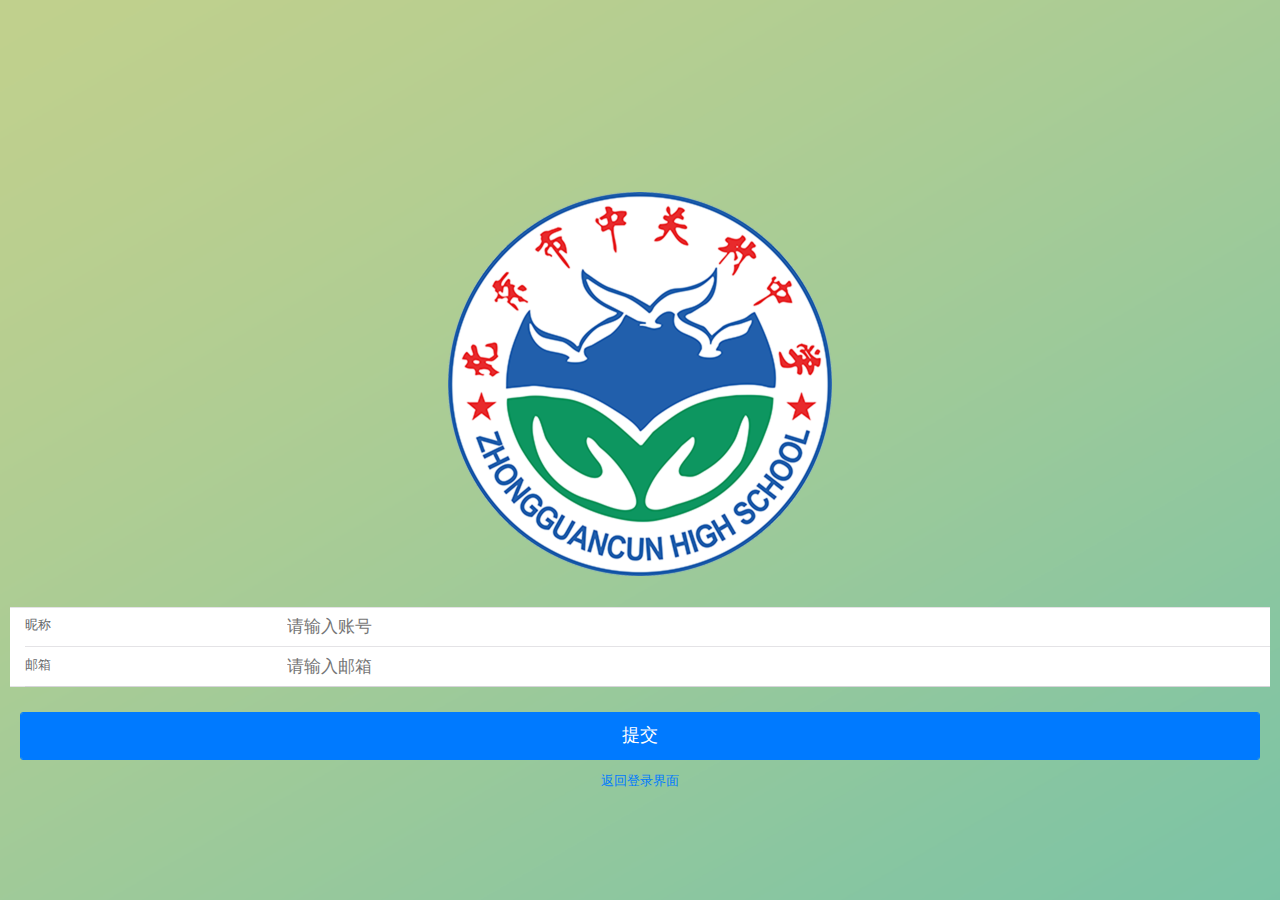
<file: html/login/forgetpw.html>
<!doctype html>
<html>

	<head>
		<meta charset="UTF-8">
		<title></title>
		<meta name="viewport" content="width=device-width,initial-scale=1,minimum-scale=1,maximum-scale=1,user-scalable=no" />
		<link href="../../css/mui.min.css" rel="stylesheet" />
		<link href="../../css/style.css" rel="stylesheet" />
		<style>
			body {
				background-image: url(../../img/bg-1.png);
				background-size: cover;
			}
			
			body img {
				margin-top: 15%;
				margin-left: 35%;
				width: 30%;
			}
			
			.mui-content-padded {
				margin-top: 50%;
			}
			
			.area {
				margin: 20px auto 0px auto;
			}
			
			.mui-input-group {
				margin-top: 10px;
			}
			
			.mui-input-group:first-child {
				margin-top: 20px;
			}
			
			.mui-input-group label {
				width: 22%;
			}
			
			.mui-input-row label~input,
			.mui-input-row label~select,
			.mui-input-row label~textarea {
				width: 78%;
			}
			
			.mui-checkbox input[type=checkbox],
			.mui-radio input[type=radio] {
				top: 6px;
			}
			
			.mui-content-padded {
				margin-top: 25px;
			}
			
			.mui-btn {
				padding: 10px;
			}
			
			.link-area {
				display: block;
				margin-top: 25px;
				text-align: center;
			}
			
			.spliter {
				color: #bbb;
				padding: 0px 8px;
			}
			
			.oauth-area {
				position: absolute;
				bottom: 20px;
				left: 0px;
				text-align: center;
				width: 100%;
				padding: 0px;
				margin: 0px;
			}
			
			.oauth-area .oauth-btn {
				display: inline-block;
				width: 50px;
				height: 50px;
				background-size: 30px 30px;
				background-position: center center;
				background-repeat: no-repeat;
				margin: 0px 20px;
				/*-webkit-filter: grayscale(100%); */
				border: solid 1px #ddd;
				border-radius: 25px;
			}
			
			.oauth-area .oauth-btn:active {
				border: solid 1px #aaa;
			}
		</style>
	</head>

	<body>
		<img id="logo" src="../../img/logo.png" />
		<div class="mui-content-padded">
			<form id='login-form' class="mui-input-group">
				<div class="mui-input-row">
					<label>昵称</label>
					<input id='name' type="text" class="mui-input-clear mui-input" placeholder="请输入账号">
				</div>
				<div class="mui-input-row">
					<label>邮箱</label>
					<input id='email' type="email" class="mui-input-clear mui-input" placeholder="请输入邮箱">
				</div>
			</form>
			<div class="mui-content-padded">
				<button id='forgetpw' class="mui-btn mui-btn-block mui-btn-primary">提交</button>
			</div>
			<div  style="text-align: center;">
				<a href="login.html">返回登录界面</a>
			</div>
			
		</div>
		<script src="../../js/mui.min.js"></script>
		<script src="../../js/md5.js"></script>
		<script src="../../js/mui.enterfocus.js"></script>
		<script src="../../js/jquery-3.2.1.js"></script>
		<script type="text/javascript">
			mui.init();
			mui.plusReady(function() {
				$("#forgetpw").click(function() {
					var name = $("#name").val();
					var email = $("#email").val();
					alert('请稍后，不要重复点击');
					var grsaurl = "http://47.94.81.14:8088/forgetpasswd?show_name=" + name + "&email=" + email;
					mui.ajax(grsaurl, {
						dataType: 'json',
						type: 'get',
						timeout: 10000,
						success: function(data1) {
							console.log(data1)
							if(data1.errno == 0) {
								alert(data1.errmsg);
							} else {
								alert(data1.errmsg);
							}
						}
					});
				});
			});
			
		</script>
	</body>

</html>
</file>
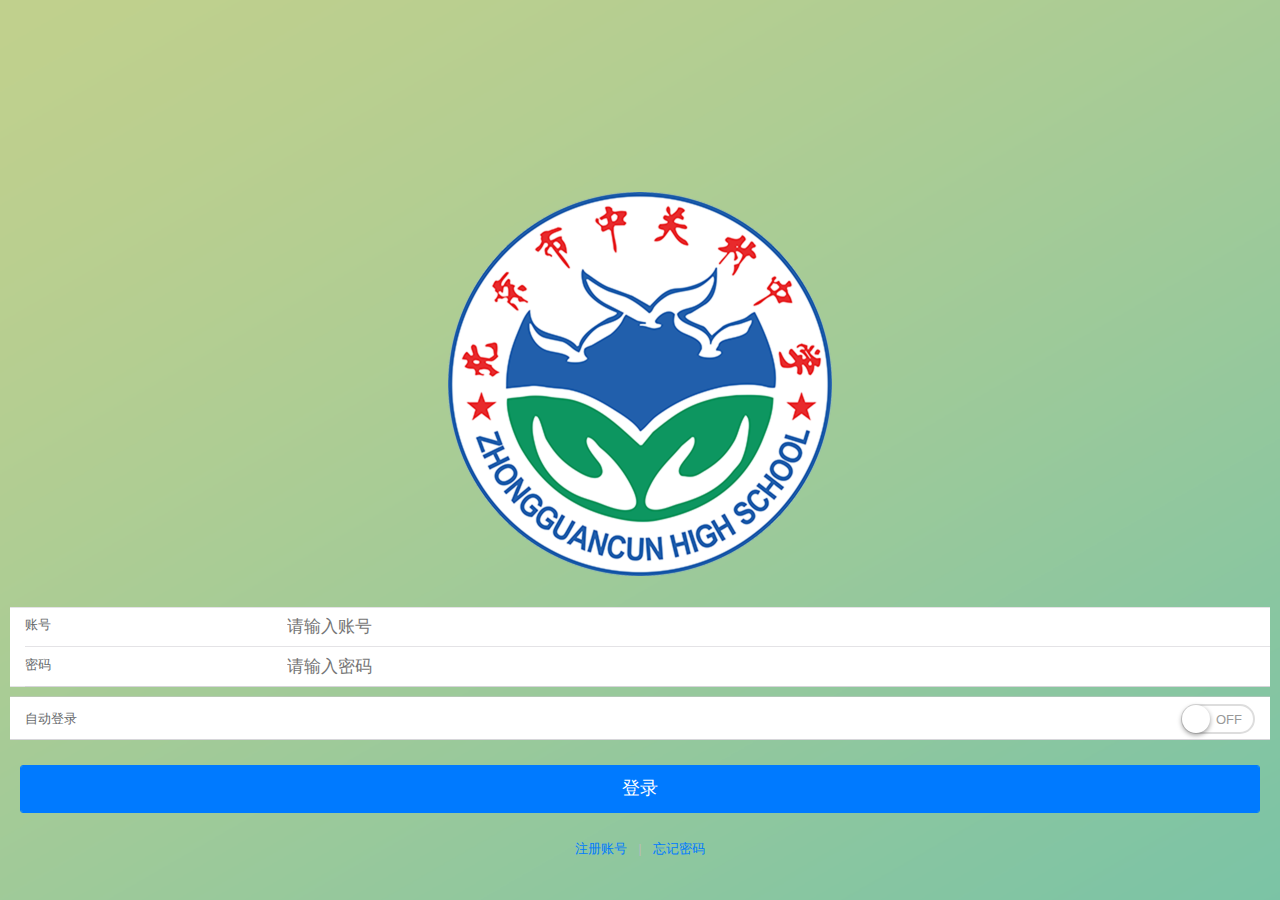
<file: html/login/login.html>
<!doctype html>
<html>

	<head>
		<meta charset="UTF-8">
		<title></title>
		<meta name="viewport" content="width=device-width,initial-scale=1,minimum-scale=1,maximum-scale=1,user-scalable=no" />
		<link href="../../css/mui.min.css" rel="stylesheet" />
		<link href="../../css/style.css" rel="stylesheet" />
		<style>
			body {
				background-image: url(../../img/bg-1.png);
				background-size: cover;
			}
			
			body img {
				margin-top: 15%;
				margin-left: 35%;
				width: 30%;
			}
			
			.mui-content-padded {
				margin-top: 50%;
			}
			
			.area {
				margin: 20px auto 0px auto;
			}
			
			.mui-input-group {
				margin-top: 10px;
			}
			
			.mui-input-group:first-child {
				margin-top: 20px;
			}
			
			.mui-input-group label {
				width: 22%;
			}
			
			.mui-input-row label~input,
			.mui-input-row label~select,
			.mui-input-row label~textarea {
				width: 78%;
			}
			
			.mui-checkbox input[type=checkbox],
			.mui-radio input[type=radio] {
				top: 6px;
			}
			
			.mui-content-padded {
				margin-top: 25px;
			}
			
			.mui-btn {
				padding: 10px;
			}
			
			.link-area {
				display: block;
				margin-top: 25px;
				text-align: center;
			}
			
			.spliter {
				color: #bbb;
				padding: 0px 8px;
			}
			
			.oauth-area {
				position: absolute;
				bottom: 20px;
				left: 0px;
				text-align: center;
				width: 100%;
				padding: 0px;
				margin: 0px;
			}
			
			.oauth-area .oauth-btn {
				display: inline-block;
				width: 50px;
				height: 50px;
				background-size: 30px 30px;
				background-position: center center;
				background-repeat: no-repeat;
				margin: 0px 20px;
				/*-webkit-filter: grayscale(100%); */
				border: solid 1px #ddd;
				border-radius: 25px;
			}
			
			.oauth-area .oauth-btn:active {
				border: solid 1px #aaa;
			}
		</style>
	</head>

	<body>
		<img id="logo" src="../../img/logo.png" />
		<div class="mui-content-padded">
			<form id='login-form' class="mui-input-group">
				<div class="mui-input-row">
					<label>账号</label>
					<input id='name' type="text" class="mui-input-clear mui-input" placeholder="请输入账号">
				</div>
				<div class="mui-input-row">
					<label>密码</label>
					<input id='passwd' type="password" class="mui-input-clear mui-input" placeholder="请输入密码">
				</div>
			</form>
			<form class="mui-input-group">
				<ul class="mui-table-view mui-table-view-chevron">
					<li class="mui-table-view-cell">
						自动登录
						<div id="autoLogin" class="mui-switch">
							<div class="mui-switch-handle"></div>
						</div>
					</li>
				</ul>
			</form>
			<div class="mui-content-padded">
				<button id='loginbutton' class="mui-btn mui-btn-block mui-btn-primary">登录</button>
				<div class="link-area">
					<a id='reg'>注册账号</a> <span class="spliter">|</span>
					<a href="forgetpw.html">忘记密码</a>
				</div>
			</div>
			<div class="mui-content-padded oauth-area">

			</div>
		</div>
		<script src="../../js/mui.min.js"></script>
		<script src="../../js/md5.js"></script>
		<script src="../../js/mui.enterfocus.js"></script>
		<!-- <script src="../../js/app.js"></script> -->
		<script src="../../js/jquery-3.2.1.js"></script>
		<script type="text/javascript">
			mui.init();
			mui.plusReady(function() {
				plus.navigator.getStatusbarHeight('40px');
				// 注册账号
				$("#reg").click(function() {
					mui.openWindow({
						url: "../fun/register.html",
						id: "register",                                                             
					});
				});
				$("#loginbutton").click(function() {
					// mui.openWindow({
					// 	url: "../fun/home.html",
					// 	id: "home",                                                             
					// });
					// });
					var name = $("#name").val();
					var passwd = $("#passwd").val();

					var grsaurl = "http://47.94.81.14:8088/getidrsa?name=" + name + "&passwd=" + passwd;
					mui.ajax(grsaurl, {
						dataType: 'json',
						type: 'post',
						timeout: 10000,
						success: function(data1) {
							console.log(data1)
							if(data1.errno == 0) {
								var getrsa = data1.id_rsa;

								var datadate = Date.parse(new Date());
								var code = name + datadate + getrsa;
								var hash = md5(code);
								var omd5 = hash + datadate + name;

								var logurl = "http://47.94.81.14:8088/login?name=" + name + "&passwd=" + passwd + "&token=" + omd5;
								mui.ajax(logurl, {
									dataType: 'json',
									type: 'post',
									timeout: 10000,
									success: function(data2) {
										console.log(data2)
										if(data2.errno == 0) {
											plus.storage.setItem("name", name);
											plus.storage.setItem("token",omd5);
											localStorage.setItem("name", name);
											localStorage.setItem("token",omd5);
											
											if(isManual == true){
												plus.storage.setItem("passwd", passwd);
											}
											mui.openWindow({
												url: "../fun/home.html",
												id: "home",
											});
											// mui.openWindow({
											// 	url: "../map/map.html",
											// 	id: "map",
											// });
										} else {
											alert("用户名或密码不正确！");
										}
									},
									error: function(xhr, type, errorThrom) {
										alert("error:" + type);
									}
								});
							} else {
								alert(data1.errmsg);
							}
						}
					});
				});
					var isManual = false;//标志按钮最后状态
					$(function() {
					//对按钮进行监听
						document.getElementById("autoLogin").addEventListener('toggle', function(event) {
							isManual=!isManual;
							console.log('当前'+isManual);
						});
					});
			});
			
		</script>
	</body>

</html>
</file>
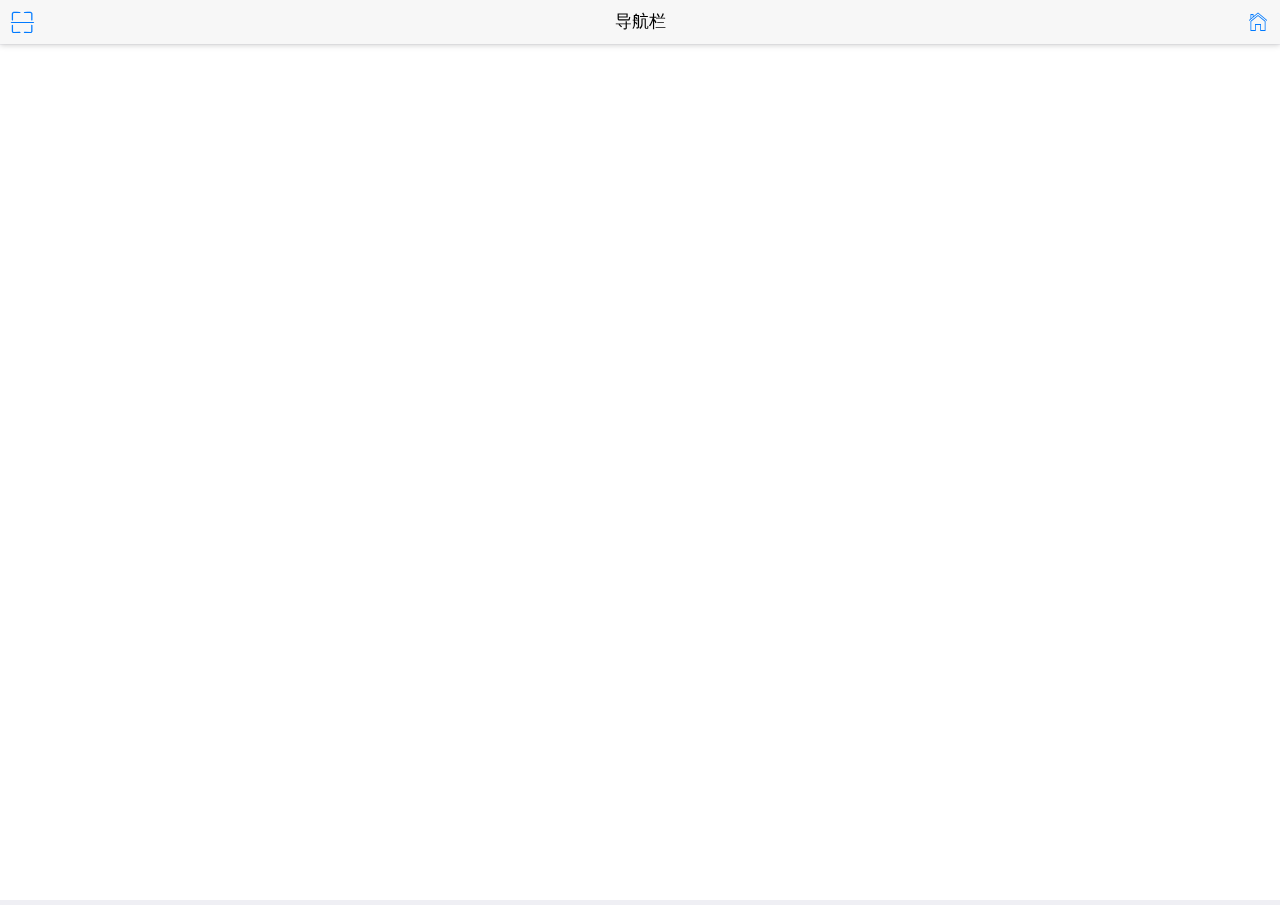
<file: html/map/automap.html>
<!doctype html>
<html>

	<head>
		<meta charset="UTF-8">
		<title></title>
		<meta name="viewport" content="width=device-width,initial-scale=1,minimum-scale=1,maximum-scale=1,user-scalable=no" />
		<link href="../../css/mui.min.css" rel="stylesheet" />
		<link href="../../css/iconfont.css" rel="stylesheet" />
		<script src="../../js/mui.min.js"></script>
		<script type="text/javascript">
			// 扩展API是否准备好，如果没有则监听“plusready"事件
			if(window.plus) {
				plusReady();
			} else {
				document.addEventListener("plusready", plusReady, false);
			}
			// 扩展API准备完成后要执行的操作
			function plusReady() {
				var ws = plus.webview.currentWebview(); //pw回车可输出plus.webview
				// ... code
			}
		</script>
	</head>

	<body>
		<header class="mui-bar mui-bar-nav">
			<a class="mui-icon iconfont icon-scanning mui-pull-left" href="../map/scan.html">
			</a>
			<h1 class="mui-title">导航栏</h1>
			<a class="mui-icon mui-icon-home mui-pull-right" href="../login/login.html">
			</a>
		</header>
		<div class="mui-content">
			<script type="text/javascript">
				mui.init({
					subpages: [{
						url: 'map_zl.html', //子页面HTML地址，支持本地地址和网络地址
						id: '导览', //子页面标志
						styles: {
							top: '45px', //子页面顶部位置
							bottom: '0px', //子页面底部位置
						},
						extras: {} //额外扩展参数
					}]
				});
			</script>
		</div>
	</body>

</html>
</file>
<file: css/style.css>
/*
 *
 *   INSPINIA - Responsive Admin Theme
 *   version 2.7.1
 *
*/
h1,
h2,
h3,
h4,
h5,
h6 {
  font-weight: 100;
}
h1 {
  font-size: 30px;
}
h2 {
  font-size: 24px;
}
h3 {
  font-size: 16px;
}
h4 {
  font-size: 14px;
}
h5 {
  font-size: 12px;
}
h6 {
  font-size: 10px;
}
h3,
h4,
h5 {
  margin-top: 5px;
  font-weight: 600;
}
.nav > li > a {
  color: #a7b1c2;
  font-weight: 600;
  padding: 14px 20px 14px 25px;
}
.nav.navbar-right > li > a {
  color: #999c9e;
}
.nav > li.active > a {
  color: #ffffff;
}
.navbar-default .nav > li > a:hover,
.navbar-default .nav > li > a:focus {
  background-color: #293846;
  color: white;
}
.nav .open > a,
.nav .open > a:hover,
.nav .open > a:focus {
  background: #fff;
}
.nav.navbar-top-links > li > a:hover,
.nav.navbar-top-links > li > a:focus {
  background-color: transparent;
}
.nav > li > a i {
  margin-right: 6px;
}
.navbar {
  border: 0;
}
.navbar-default {
  background-color: transparent;
  border-color: #2f4050;
}
.navbar-top-links li {
  display: inline-block;
}
.navbar-top-links li:last-child {
  margin-right: 40px;
}
.body-small .navbar-top-links li:last-child {
  margin-right: 0;
}
.navbar-top-links li a {
  padding: 20px 10px;
  min-height: 50px;
}
.dropdown-menu {
  border: medium none;
  border-radius: 3px;
  box-shadow: 0 0 3px rgba(86, 96, 117, 0.7);
  display: none;
  float: left;
  font-size: 12px;
  left: 0;
  list-style: none outside none;
  padding: 0;
  position: absolute;
  text-shadow: none;
  top: 100%;
  z-index: 1000;
}
.dropdown-menu > li > a {
  border-radius: 3px;
  color: inherit;
  line-height: 25px;
  margin: 4px;
  text-align: left;
  font-weight: normal;
}
.dropdown-menu > .active > a,
.dropdown-menu > .active > a:focus,
.dropdown-menu > .active > a:hover {
  color: #fff;
  text-decoration: none;
  background-color: #1ab394;
  outline: 0;
}
.dropdown-menu > li > a.font-bold {
  font-weight: 600;
}
.navbar-top-links .dropdown-menu li {
  display: block;
}
.navbar-top-links .dropdown-menu li:last-child {
  margin-right: 0;
}
.navbar-top-links .dropdown-menu li a {
  padding: 3px 20px;
  min-height: 0;
}
.navbar-top-links .dropdown-menu li a div {
  white-space: normal;
}
.navbar-top-links .dropdown-messages,
.navbar-top-links .dropdown-tasks,
.navbar-top-links .dropdown-alerts {
  width: 310px;
  min-width: 0;
}
.navbar-top-links .dropdown-messages {
  margin-left: 5px;
}
.navbar-top-links .dropdown-tasks {
  margin-left: -59px;
}
.navbar-top-links .dropdown-alerts {
  margin-left: -123px;
}
.navbar-top-links .dropdown-user {
  right: 0;
  left: auto;
}
.dropdown-messages,
.dropdown-alerts {
  padding: 10px 10px 10px 10px;
}
.dropdown-messages li a,
.dropdown-alerts li a {
  font-size: 12px;
}
.dropdown-messages li em,
.dropdown-alerts li em {
  font-size: 10px;
}
.nav.navbar-top-links .dropdown-alerts a {
  font-size: 12px;
}
.nav-header {
  padding: 33px 25px;
  background-color: #2f4050;
  background-image: url("patterns/header-profile.png");
}
.pace-done .nav-header {
  transition: all 0.4s;
}
ul.nav-second-level {
  background: #293846;
}
.nav > li.active {
  border-left: 4px solid #19aa8d;
  background: #293846;
}
.nav.nav-second-level > li.active {
  border: none;
}
.nav.nav-second-level.collapse[style] {
  height: auto !important;
}
.nav-header a {
  color: #DFE4ED;
}
.nav-header .text-muted {
  color: #8095a8;
}
.minimalize-styl-2 {
  padding: 4px 12px;
  margin: 14px 5px 5px 20px;
  font-size: 14px;
  float: left;
}
.navbar-form-custom {
  float: left;
  height: 50px;
  padding: 0;
  width: 200px;
  display: block;
}
.navbar-form-custom .form-group {
  margin-bottom: 0;
}
.nav.navbar-top-links a {
  font-size: 14px;
}
.navbar-form-custom .form-control {
  background: none repeat scroll 0 0 rgba(0, 0, 0, 0);
  border: medium none;
  font-size: 14px;
  height: 60px;
  margin: 0;
  z-index: 2000;
}
.count-info .label {
  line-height: 12px;
  padding: 2px 5px;
  position: absolute;
  right: 6px;
  top: 12px;
}
.arrow {
  float: right;
}
.fa.arrow:before {
  content: "\f104";
}
.active > a > .fa.arrow:before {
  content: "\f107";
}
.nav-second-level li,
.nav-third-level li {
  border-bottom: none !important;
}
.nav-second-level li a {
  padding: 7px 10px 7px 10px;
  padding-left: 52px;
}
.nav-third-level li a {
  padding-left: 62px;
}
.nav-second-level li:last-child {
  margin-bottom: 10px;
}
body:not(.fixed-sidebar):not(.canvas-menu).mini-navbar .nav li:hover > .nav-second-level,
.mini-navbar .nav li:focus > .nav-second-level {
  display: block;
  border-radius: 0 2px 2px 0;
  min-width: 140px;
  height: auto;
}
body.mini-navbar .navbar-default .nav > li > .nav-second-level li a {
  font-size: 12px;
  border-radius: 3px;
}
.fixed-nav .slimScrollDiv #side-menu {
  padding-bottom: 60px;
}
.mini-navbar .nav-second-level li a {
  padding: 10px 10px 10px 15px;
}
.mini-navbar .nav .nav-second-level {
  position: absolute;
  left: 70px;
  top: 0;
  background-color: #2f4050;
  padding: 10px 10px 10px 10px;
  font-size: 12px;
}
.canvas-menu.mini-navbar .nav-second-level {
  background: #293846;
}
.mini-navbar li.active .nav-second-level {
  left: 65px;
}
.navbar-default .special_link a {
  background: #1ab394;
  color: white;
}
.navbar-default .special_link a:hover {
  background: #17987e !important;
  color: white;
}
.navbar-default .special_link a span.label {
  background: #fff;
  color: #1ab394;
}
.navbar-default .landing_link a {
  background: #1cc09f;
  color: white;
}
.navbar-default .landing_link a:hover {
  background: #1ab394 !important;
  color: white;
}
.navbar-default .landing_link a span.label {
  background: #fff;
  color: #1cc09f;
}
.logo-element {
  text-align: center;
  font-size: 18px;
  font-weight: 600;
  color: white;
  display: none;
  padding: 18px 0;
}
.pace-done .navbar-static-side,
.pace-done .nav-header,
.pace-done li.active,
.pace-done #page-wrapper,
.pace-done .footer {
  -webkit-transition: all 0.4s;
  -moz-transition: all 0.4s;
  -o-transition: all 0.4s;
  transition: all 0.4s;
}
.navbar-fixed-top {
  background: #fff;
  transition-duration: 0.4s;
  border-bottom: 1px solid #e7eaec !important;
  z-index: 2030;
}
.navbar-fixed-top,
.navbar-static-top {
  background: #f3f3f4;
}
.fixed-nav #wrapper {
  margin-top: 0;
}
.nav-tabs > li.active > a,
.nav-tabs > li.active > a:hover,
.nav-tabs > li.active > a:focus {
  -moz-border-bottom-colors: none;
  -moz-border-left-colors: none;
  -moz-border-right-colors: none;
  -moz-border-top-colors: none;
  background: none;
  border-color: #dddddd #dddddd rgba(0, 0, 0, 0);
  border-bottom: #f3f3f4;
  border-image: none;
  border-style: solid;
  border-width: 1px;
  color: #555555;
  cursor: default;
}
.nav.nav-tabs li {
  background: none;
  border: none;
}
body.fixed-nav #wrapper .navbar-static-side,
body.fixed-nav #wrapper #page-wrapper {
  margin-top: 60px;
}
body.top-navigation.fixed-nav #wrapper #page-wrapper {
  margin-top: 0;
}
body.fixed-nav.fixed-nav-basic .navbar-fixed-top {
  left: 220px;
}
body.fixed-nav.fixed-nav-basic.mini-navbar .navbar-fixed-top {
  left: 70px;
}
body.fixed-nav.fixed-nav-basic.fixed-sidebar.mini-navbar .navbar-fixed-top {
  left: 0;
}
body.fixed-nav.fixed-nav-basic #wrapper .navbar-static-side {
  margin-top: 0;
}
body.fixed-nav.fixed-nav-basic.body-small .navbar-fixed-top {
  left: 0;
}
body.fixed-nav.fixed-nav-basic.fixed-sidebar.mini-navbar.body-small .navbar-fixed-top {
  left: 220px;
}
.fixed-nav .minimalize-styl-2 {
  margin: 14px 5px 5px 15px;
}
.body-small .navbar-fixed-top {
  margin-left: 0;
}
body.mini-navbar .navbar-static-side {
  width: 70px;
}
body.mini-navbar .profile-element,
body.mini-navbar .nav-label,
body.mini-navbar .navbar-default .nav li a span {
  display: none;
}
body.canvas-menu .profile-element {
  display: block;
}
body:not(.fixed-sidebar):not(.canvas-menu).mini-navbar .nav-second-level {
  display: none;
}
body.mini-navbar .navbar-default .nav > li > a {
  font-size: 16px;
}
body.mini-navbar .logo-element {
  display: block;
}
body.canvas-menu .logo-element {
  display: none;
}
body.mini-navbar .nav-header {
  padding: 0;
  background-color: #1ab394;
}
body.canvas-menu .nav-header {
  padding: 33px 25px;
}
body.mini-navbar #page-wrapper {
  margin: 0 0 0 70px;
}
body.fixed-sidebar.mini-navbar .footer,
body.canvas-menu.mini-navbar .footer {
  margin: 0 0 0 0 !important;
}
body.canvas-menu.mini-navbar #page-wrapper,
body.canvas-menu.mini-navbar .footer {
  margin: 0 0 0 0;
}
body.fixed-sidebar .navbar-static-side,
body.canvas-menu .navbar-static-side {
  position: fixed;
  width: 220px;
  z-index: 2001;
  height: 100%;
}
body.fixed-sidebar.mini-navbar .navbar-static-side {
  width: 0;
}
body.fixed-sidebar.mini-navbar #page-wrapper {
  margin: 0 0 0 0;
}
body.body-small.fixed-sidebar.mini-navbar #page-wrapper {
  margin: 0 0 0 220px;
}
body.body-small.fixed-sidebar.mini-navbar .navbar-static-side {
  width: 220px;
}
.fixed-sidebar.mini-navbar .nav li:focus > .nav-second-level,
.canvas-menu.mini-navbar .nav li:focus > .nav-second-level {
  display: block;
  height: auto;
}
body.fixed-sidebar.mini-navbar .navbar-default .nav > li > .nav-second-level li a {
  font-size: 12px;
  border-radius: 3px;
}
body.canvas-menu.mini-navbar .navbar-default .nav > li > .nav-second-level li a {
  font-size: 13px;
  border-radius: 3px;
}
.fixed-sidebar.mini-navbar .nav-second-level li a,
.canvas-menu.mini-navbar .nav-second-level li a {
  padding: 10px 10px 10px 15px;
}
.fixed-sidebar.mini-navbar .nav-second-level,
.canvas-menu.mini-navbar .nav-second-level {
  position: relative;
  padding: 0;
  font-size: 13px;
}
.fixed-sidebar.mini-navbar li.active .nav-second-level,
.canvas-menu.mini-navbar li.active .nav-second-level {
  left: 0;
}
body.fixed-sidebar.mini-navbar .navbar-default .nav > li > a,
body.canvas-menu.mini-navbar .navbar-default .nav > li > a {
  font-size: 13px;
}
body.fixed-sidebar.mini-navbar .nav-label,
body.fixed-sidebar.mini-navbar .navbar-default .nav li a span,
body.canvas-menu.mini-navbar .nav-label,
body.canvas-menu.mini-navbar .navbar-default .nav li a span {
  display: inline;
}
body.canvas-menu.mini-navbar .navbar-default .nav li .profile-element a span {
  display: block;
}
.canvas-menu.mini-navbar .nav-second-level li a,
.fixed-sidebar.mini-navbar .nav-second-level li a {
  padding: 7px 10px 7px 52px;
}
.fixed-sidebar.mini-navbar .nav-second-level,
.canvas-menu.mini-navbar .nav-second-level {
  left: 0;
}
body.canvas-menu nav.navbar-static-side {
  z-index: 2001;
  background: #2f4050;
  height: 100%;
  position: fixed;
  display: none;
}
body.canvas-menu.mini-navbar nav.navbar-static-side {
  display: block;
  width: 220px;
}
.top-navigation #page-wrapper {
  margin-left: 0;
}
.top-navigation .navbar-nav .dropdown-menu > .active > a {
  background: white;
  color: #1ab394;
  font-weight: bold;
}
.white-bg .navbar-fixed-top,
.white-bg .navbar-static-top {
  background: #fff;
}
.top-navigation .navbar {
  margin-bottom: 0;
}
.top-navigation .nav > li > a {
  padding: 15px 20px;
  color: #676a6c;
}
.top-navigation .nav > li a:hover,
.top-navigation .nav > li a:focus {
  background: #fff;
  color: #1ab394;
}
.top-navigation .navbar .nav > li.active {
  background: #fff;
  border: none;
}
.top-navigation .nav > li.active > a {
  color: #1ab394;
}
.top-navigation .navbar-right {
  margin-right: 10px;
}
.top-navigation .navbar-nav .dropdown-menu {
  box-shadow: none;
  border: 1px solid #e7eaec;
}
.top-navigation .dropdown-menu > li > a {
  margin: 0;
  padding: 7px 20px;
}
.navbar .dropdown-menu {
  margin-top: 0;
}
.top-navigation .navbar-brand {
  background: #1ab394;
  color: #fff;
  padding: 15px 25px;
}
.top-navigation .navbar-top-links li:last-child {
  margin-right: 0;
}
.top-navigation.mini-navbar #page-wrapper,
.top-navigation.body-small.fixed-sidebar.mini-navbar #page-wrapper,
.mini-navbar .top-navigation #page-wrapper,
.body-small.fixed-sidebar.mini-navbar .top-navigation #page-wrapper,
.canvas-menu #page-wrapper {
  margin: 0;
}
.top-navigation.fixed-nav #wrapper,
.fixed-nav #wrapper.top-navigation {
  margin-top: 50px;
}
.top-navigation .footer.fixed {
  margin-left: 0 !important;
}
.top-navigation .wrapper.wrapper-content {
  padding: 40px;
}
.top-navigation.body-small .wrapper.wrapper-content,
.body-small .top-navigation .wrapper.wrapper-content {
  padding: 40px 0 40px 0;
}
.navbar-toggle {
  background-color: #1ab394;
  color: #fff;
  padding: 6px 12px;
  font-size: 14px;
}
.top-navigation .navbar-nav .open .dropdown-menu > li > a,
.top-navigation .navbar-nav .open .dropdown-menu .dropdown-header {
  padding: 10px 15px 10px 20px;
}
@media (max-width: 768px) {
  .top-navigation .navbar-header {
    display: block;
    float: none;
  }
}
.menu-visible-lg,
.menu-visible-md {
  display: none !important;
}
@media (min-width: 1200px) {
  .menu-visible-lg {
    display: block !important;
  }
}
@media (min-width: 992px) {
  .menu-visible-md {
    display: block !important;
  }
}
@media (max-width: 767px) {
  .menu-visible-md {
    display: block !important;
  }
  .menu-visible-lg {
    display: block !important;
  }
}
.btn {
  border-radius: 3px;
}
.float-e-margins .btn {
  margin-bottom: 5px;
}
.btn-w-m {
  min-width: 120px;
}
.btn-primary.btn-outline {
  color: #1ab394;
}
.btn-success.btn-outline {
  color: #1c84c6;
}
.btn-info.btn-outline {
  color: #23c6c8;
}
.btn-warning.btn-outline {
  color: #f8ac59;
}
.btn-danger.btn-outline {
  color: #ed5565;
}
.btn-primary.btn-outline:hover,
.btn-success.btn-outline:hover,
.btn-info.btn-outline:hover,
.btn-warning.btn-outline:hover,
.btn-danger.btn-outline:hover {
  color: #fff;
}
.btn-primary {
  background-color: #1ab394;
  border-color: #1ab394;
  color: #FFFFFF;
}
.btn-primary:hover,
.btn-primary:focus,
.btn-primary:active,
.btn-primary.active,
.open .dropdown-toggle.btn-primary,
.btn-primary:active:focus,
.btn-primary:active:hover,
.btn-primary.active:hover,
.btn-primary.active:focus {
  background-color: #18a689;
  border-color: #18a689;
  color: #FFFFFF;
}
.btn-primary:active,
.btn-primary.active,
.open .dropdown-toggle.btn-primary {
  background-image: none;
}
.btn-primary.disabled,
.btn-primary.disabled:hover,
.btn-primary.disabled:focus,
.btn-primary.disabled:active,
.btn-primary.disabled.active,
.btn-primary[disabled],
.btn-primary[disabled]:hover,
.btn-primary[disabled]:focus,
.btn-primary[disabled]:active,
.btn-primary.active[disabled],
fieldset[disabled] .btn-primary,
fieldset[disabled] .btn-primary:hover,
fieldset[disabled] .btn-primary:focus,
fieldset[disabled] .btn-primary:active,
fieldset[disabled] .btn-primary.active {
  background-color: #1dc5a3;
  border-color: #1dc5a3;
}
.btn-success {
  background-color: #1c84c6;
  border-color: #1c84c6;
  color: #FFFFFF;
}
.btn-success:hover,
.btn-success:focus,
.btn-success:active,
.btn-success.active,
.open .dropdown-toggle.btn-success,
.btn-success:active:focus,
.btn-success:active:hover,
.btn-success.active:hover,
.btn-success.active:focus {
  background-color: #1a7bb9;
  border-color: #1a7bb9;
  color: #FFFFFF;
}
.btn-success:active,
.btn-success.active,
.open .dropdown-toggle.btn-success {
  background-image: none;
}
.btn-success.disabled,
.btn-success.disabled:hover,
.btn-success.disabled:focus,
.btn-success.disabled:active,
.btn-success.disabled.active,
.btn-success[disabled],
.btn-success[disabled]:hover,
.btn-success[disabled]:focus,
.btn-success[disabled]:active,
.btn-success.active[disabled],
fieldset[disabled] .btn-success,
fieldset[disabled] .btn-success:hover,
fieldset[disabled] .btn-success:focus,
fieldset[disabled] .btn-success:active,
fieldset[disabled] .btn-success.active {
  background-color: #1f90d8;
  border-color: #1f90d8;
}
.btn-info {
  background-color: #23c6c8;
  border-color: #23c6c8;
  color: #FFFFFF;
}
.btn-info:hover,
.btn-info:focus,
.btn-info:active,
.btn-info.active,
.open .dropdown-toggle.btn-info,
.btn-info:active:focus,
.btn-info:active:hover,
.btn-info.active:hover,
.btn-info.active:focus {
  background-color: #21b9bb;
  border-color: #21b9bb;
  color: #FFFFFF;
}
.btn-info:active,
.btn-info.active,
.open .dropdown-toggle.btn-info {
  background-image: none;
}
.btn-info.disabled,
.btn-info.disabled:hover,
.btn-info.disabled:focus,
.btn-info.disabled:active,
.btn-info.disabled.active,
.btn-info[disabled],
.btn-info[disabled]:hover,
.btn-info[disabled]:focus,
.btn-info[disabled]:active,
.btn-info.active[disabled],
fieldset[disabled] .btn-info,
fieldset[disabled] .btn-info:hover,
fieldset[disabled] .btn-info:focus,
fieldset[disabled] .btn-info:active,
fieldset[disabled] .btn-info.active {
  background-color: #26d7d9;
  border-color: #26d7d9;
}
.btn-default {
  color: inherit;
  background: white;
  border: 1px solid #e7eaec;
}
.btn-default:hover,
.btn-default:focus,
.btn-default:active,
.btn-default.active,
.open .dropdown-toggle.btn-default,
.btn-default:active:focus,
.btn-default:active:hover,
.btn-default.active:hover,
.btn-default.active:focus {
  color: inherit;
  border: 1px solid #d2d2d2;
}
.btn-default:active,
.btn-default.active,
.open .dropdown-toggle.btn-default {
  box-shadow: 0 2px 5px rgba(0, 0, 0, 0.15) inset;
}
.btn-default.disabled,
.btn-default.disabled:hover,
.btn-default.disabled:focus,
.btn-default.disabled:active,
.btn-default.disabled.active,
.btn-default[disabled],
.btn-default[disabled]:hover,
.btn-default[disabled]:focus,
.btn-default[disabled]:active,
.btn-default.active[disabled],
fieldset[disabled] .btn-default,
fieldset[disabled] .btn-default:hover,
fieldset[disabled] .btn-default:focus,
fieldset[disabled] .btn-default:active,
fieldset[disabled] .btn-default.active {
  color: #cacaca;
}
.btn-warning {
  background-color: #f8ac59;
  border-color: #f8ac59;
  color: #FFFFFF;
}
.btn-warning:hover,
.btn-warning:focus,
.btn-warning:active,
.btn-warning.active,
.open .dropdown-toggle.btn-warning,
.btn-warning:active:focus,
.btn-warning:active:hover,
.btn-warning.active:hover,
.btn-warning.active:focus {
  background-color: #f7a54a;
  border-color: #f7a54a;
  color: #FFFFFF;
}
.btn-warning:active,
.btn-warning.active,
.open .dropdown-toggle.btn-warning {
  background-image: none;
}
.btn-warning.disabled,
.btn-warning.disabled:hover,
.btn-warning.disabled:focus,
.btn-warning.disabled:active,
.btn-warning.disabled.active,
.btn-warning[disabled],
.btn-warning[disabled]:hover,
.btn-warning[disabled]:focus,
.btn-warning[disabled]:active,
.btn-warning.active[disabled],
fieldset[disabled] .btn-warning,
fieldset[disabled] .btn-warning:hover,
fieldset[disabled] .btn-warning:focus,
fieldset[disabled] .btn-warning:active,
fieldset[disabled] .btn-warning.active {
  background-color: #f9b66d;
  border-color: #f9b66d;
}
.btn-danger {
  background-color: #ed5565;
  border-color: #ed5565;
  color: #FFFFFF;
}
.btn-danger:hover,
.btn-danger:focus,
.btn-danger:active,
.btn-danger.active,
.open .dropdown-toggle.btn-danger,
.btn-danger:active:focus,
.btn-danger:active:hover,
.btn-danger.active:hover,
.btn-danger.active:focus {
  background-color: #ec4758;
  border-color: #ec4758;
  color: #FFFFFF;
}
.btn-danger:active,
.btn-danger.active,
.open .dropdown-toggle.btn-danger {
  background-image: none;
}
.btn-danger.disabled,
.btn-danger.disabled:hover,
.btn-danger.disabled:focus,
.btn-danger.disabled:active,
.btn-danger.disabled.active,
.btn-danger[disabled],
.btn-danger[disabled]:hover,
.btn-danger[disabled]:focus,
.btn-danger[disabled]:active,
.btn-danger.active[disabled],
fieldset[disabled] .btn-danger,
fieldset[disabled] .btn-danger:hover,
fieldset[disabled] .btn-danger:focus,
fieldset[disabled] .btn-danger:active,
fieldset[disabled] .btn-danger.active {
  background-color: #ef6776;
  border-color: #ef6776;
}
.btn-link {
  color: inherit;
}
.btn-link:hover,
.btn-link:focus,
.btn-link:active,
.btn-link.active,
.open .dropdown-toggle.btn-link {
  color: #1ab394;
  text-decoration: none;
}
.btn-link:active,
.btn-link.active,
.open .dropdown-toggle.btn-link {
  background-image: none;
}
.btn-link.disabled,
.btn-link.disabled:hover,
.btn-link.disabled:focus,
.btn-link.disabled:active,
.btn-link.disabled.active,
.btn-link[disabled],
.btn-link[disabled]:hover,
.btn-link[disabled]:focus,
.btn-link[disabled]:active,
.btn-link.active[disabled],
fieldset[disabled] .btn-link,
fieldset[disabled] .btn-link:hover,
fieldset[disabled] .btn-link:focus,
fieldset[disabled] .btn-link:active,
fieldset[disabled] .btn-link.active {
  color: #cacaca;
}
.btn-white {
  color: inherit;
  background: white;
  border: 1px solid #e7eaec;
}
.btn-white:hover,
.btn-white:focus,
.btn-white:active,
.btn-white.active,
.open .dropdown-toggle.btn-white,
.btn-white:active:focus,
.btn-white:active:hover,
.btn-white.active:hover,
.btn-white.active:focus {
  color: inherit;
  border: 1px solid #d2d2d2;
}
.btn-white:active,
.btn-white.active {
  box-shadow: 0 2px 5px rgba(0, 0, 0, 0.15) inset;
}
.btn-white:active,
.btn-white.active,
.open .dropdown-toggle.btn-white {
  background-image: none;
}
.btn-white.disabled,
.btn-white.disabled:hover,
.btn-white.disabled:focus,
.btn-white.disabled:active,
.btn-white.disabled.active,
.btn-white[disabled],
.btn-white[disabled]:hover,
.btn-white[disabled]:focus,
.btn-white[disabled]:active,
.btn-white.active[disabled],
fieldset[disabled] .btn-white,
fieldset[disabled] .btn-white:hover,
fieldset[disabled] .btn-white:focus,
fieldset[disabled] .btn-white:active,
fieldset[disabled] .btn-white.active {
  color: #cacaca;
}
.form-control,
.form-control:focus,
.has-error .form-control:focus,
.has-success .form-control:focus,
.has-warning .form-control:focus,
.navbar-collapse,
.navbar-form,
.navbar-form-custom .form-control:focus,
.navbar-form-custom .form-control:hover,
.open .btn.dropdown-toggle,
.panel,
.popover,
.progress,
.progress-bar {
  box-shadow: none;
}
.btn-outline {
  color: inherit;
  background-color: transparent;
  transition: all .5s;
}
.btn-rounded {
  border-radius: 50px;
}
.btn-large-dim {
  width: 90px;
  height: 90px;
  font-size: 42px;
}
button.dim {
  display: inline-block;
  text-decoration: none;
  text-transform: uppercase;
  text-align: center;
  padding-top: 6px;
  margin-right: 10px;
  position: relative;
  cursor: pointer;
  border-radius: 5px;
  font-weight: 600;
  margin-bottom: 20px !important;
}
button.dim:active {
  top: 3px;
}
button.btn-primary.dim {
  box-shadow: inset 0 0 0 #16987e, 0 5px 0 0 #16987e, 0 10px 5px #999999;
}
button.btn-primary.dim:active {
  box-shadow: inset 0 0 0 #16987e, 0 2px 0 0 #16987e, 0 5px 3px #999999;
}
button.btn-default.dim {
  box-shadow: inset 0 0 0 #b3b3b3, 0 5px 0 0 #b3b3b3, 0 10px 5px #999999;
}
button.btn-default.dim:active {
  box-shadow: inset 0 0 0 #b3b3b3, 0 2px 0 0 #b3b3b3, 0 5px 3px #999999;
}
button.btn-warning.dim {
  box-shadow: inset 0 0 0 #f79d3c, 0 5px 0 0 #f79d3c, 0 10px 5px #999999;
}
button.btn-warning.dim:active {
  box-shadow: inset 0 0 0 #f79d3c, 0 2px 0 0 #f79d3c, 0 5px 3px #999999;
}
button.btn-info.dim {
  box-shadow: inset 0 0 0 #1eacae, 0 5px 0 0 #1eacae, 0 10px 5px #999999;
}
button.btn-info.dim:active {
  box-shadow: inset 0 0 0 #1eacae, 0 2px 0 0 #1eacae, 0 5px 3px #999999;
}
button.btn-success.dim {
  box-shadow: inset 0 0 0 #1872ab, 0 5px 0 0 #1872ab, 0 10px 5px #999999;
}
button.btn-success.dim:active {
  box-shadow: inset 0 0 0 #1872ab, 0 2px 0 0 #1872ab, 0 5px 3px #999999;
}
button.btn-danger.dim {
  box-shadow: inset 0 0 0 #ea394c, 0 5px 0 0 #ea394c, 0 10px 5px #999999;
}
button.btn-danger.dim:active {
  box-shadow: inset 0 0 0 #ea394c, 0 2px 0 0 #ea394c, 0 5px 3px #999999;
}
button.dim:before {
  font-size: 50px;
  line-height: 1em;
  font-weight: normal;
  color: #fff;
  display: block;
  padding-top: 10px;
}
button.dim:active:before {
  top: 7px;
  font-size: 50px;
}
.btn:focus {
  outline: none !important;
}
.label {
  background-color: #d1dade;
  color: #5e5e5e;
  font-family: 'Open Sans', 'Helvetica Neue', Helvetica, Arial, sans-serif;
  font-weight: 600;
  padding: 3px 8px;
  text-shadow: none;
}
.nav .label,
.ibox .label {
  font-size: 10px;
}
.badge {
  background-color: #d1dade;
  color: #5e5e5e;
  font-family: 'Open Sans', 'Helvetica Neue', Helvetica, Arial, sans-serif;
  font-size: 11px;
  font-weight: 600;
  padding-bottom: 4px;
  padding-left: 6px;
  padding-right: 6px;
  text-shadow: none;
}
.label-primary,
.badge-primary {
  background-color: #1ab394;
  color: #FFFFFF;
}
.label-success,
.badge-success {
  background-color: #1c84c6;
  color: #FFFFFF;
}
.label-warning,
.badge-warning {
  background-color: #f8ac59;
  color: #FFFFFF;
}
.label-warning-light,
.badge-warning-light {
  background-color: #f8ac59;
  color: #ffffff;
}
.label-danger,
.badge-danger {
  background-color: #ed5565;
  color: #FFFFFF;
}
.label-info,
.badge-info {
  background-color: #23c6c8;
  color: #FFFFFF;
}
.label-inverse,
.badge-inverse {
  background-color: #262626;
  color: #FFFFFF;
}
.label-white,
.badge-white {
  background-color: #FFFFFF;
  color: #5E5E5E;
}
.label-white,
.badge-disable {
  background-color: #2A2E36;
  color: #8B91A0;
}
/* TOOGLE SWICH */
.onoffswitch {
  position: relative;
  width: 64px;
  -webkit-user-select: none;
  -moz-user-select: none;
  -ms-user-select: none;
}
.onoffswitch-checkbox {
  display: none;
}
.onoffswitch-label {
  display: block;
  overflow: hidden;
  cursor: pointer;
  border: 2px solid #1ab394;
  border-radius: 2px;
}
.onoffswitch-inner {
  width: 200%;
  margin-left: -100%;
  -moz-transition: margin 0.3s ease-in 0s;
  -webkit-transition: margin 0.3s ease-in 0s;
  -o-transition: margin 0.3s ease-in 0s;
  transition: margin 0.3s ease-in 0s;
}
.onoffswitch-inner:before,
.onoffswitch-inner:after {
  float: left;
  width: 50%;
  height: 20px;
  padding: 0;
  line-height: 20px;
  font-size: 12px;
  color: white;
  font-family: Trebuchet, Arial, sans-serif;
  font-weight: bold;
  -moz-box-sizing: border-box;
  -webkit-box-sizing: border-box;
  box-sizing: border-box;
}
.onoffswitch-inner:before {
  content: "ON";
  padding-left: 10px;
  background-color: #1ab394;
  color: #FFFFFF;
}
.onoffswitch-inner:after {
  content: "OFF";
  padding-right: 10px;
  background-color: #FFFFFF;
  color: #999999;
  text-align: right;
}
.onoffswitch-switch {
  width: 20px;
  margin: 0;
  background: #FFFFFF;
  border: 2px solid #1ab394;
  border-radius: 2px;
  position: absolute;
  top: 0;
  bottom: 0;
  right: 44px;
  -moz-transition: all 0.3s ease-in 0s;
  -webkit-transition: all 0.3s ease-in 0s;
  -o-transition: all 0.3s ease-in 0s;
  transition: all 0.3s ease-in 0s;
}
.onoffswitch-checkbox:checked + .onoffswitch-label .onoffswitch-inner {
  margin-left: 0;
}
.onoffswitch-checkbox:checked + .onoffswitch-label .onoffswitch-switch {
  right: 0;
}
.onoffswitch-checkbox:disabled + .onoffswitch-label .onoffswitch-inner:before {
  background-color: #919191;
}
.onoffswitch-checkbox:disabled + .onoffswitch-label,
.onoffswitch-checkbox:disabled + .onoffswitch-label .onoffswitch-switch {
  border-color: #919191;
}
/* CHOSEN PLUGIN */
.chosen-container-single .chosen-single {
  background: #ffffff;
  box-shadow: none;
  -moz-box-sizing: border-box;
  border-radius: 2px;
  cursor: text;
  height: auto !important;
  margin: 0;
  min-height: 30px;
  overflow: hidden;
  padding: 4px 12px;
  position: relative;
  width: 100%;
}
.chosen-container-multi .chosen-choices li.search-choice {
  background: #f1f1f1;
  border: 1px solid #e5e6e7;
  border-radius: 2px;
  box-shadow: none;
  color: #333333;
  cursor: default;
  line-height: 13px;
  margin: 3px 0 3px 5px;
  padding: 3px 20px 3px 5px;
  position: relative;
}
/* Tags Input Plugin */
.bootstrap-tagsinput {
  border: 1px solid #e5e6e7;
  box-shadow: none;
}
/* PAGINATIN */
.pagination > .active > a,
.pagination > .active > span,
.pagination > .active > a:hover,
.pagination > .active > span:hover,
.pagination > .active > a:focus,
.pagination > .active > span:focus {
  background-color: #f4f4f4;
  border-color: #DDDDDD;
  color: inherit;
  cursor: default;
  z-index: 2;
}
.pagination > li > a,
.pagination > li > span {
  background-color: #FFFFFF;
  border: 1px solid #DDDDDD;
  color: inherit;
  float: left;
  line-height: 1.42857;
  margin-left: -1px;
  padding: 4px 10px;
  position: relative;
  text-decoration: none;
}
/* TOOLTIPS */
.tooltip-inner {
  background-color: #2F4050;
}
.tooltip.top .tooltip-arrow {
  border-top-color: #2F4050;
}
.tooltip.right .tooltip-arrow {
  border-right-color: #2F4050;
}
.tooltip.bottom .tooltip-arrow {
  border-bottom-color: #2F4050;
}
.tooltip.left .tooltip-arrow {
  border-left-color: #2F4050;
}
/* EASY PIE CHART*/
.easypiechart {
  position: relative;
  text-align: center;
}
.easypiechart .h2 {
  margin-left: 10px;
  margin-top: 10px;
  display: inline-block;
}
.easypiechart canvas {
  top: 0;
  left: 0;
}
.easypiechart .easypie-text {
  line-height: 1;
  position: absolute;
  top: 33px;
  width: 100%;
  z-index: 1;
}
.easypiechart img {
  margin-top: -4px;
}
.jqstooltip {
  -webkit-box-sizing: content-box;
  -moz-box-sizing: content-box;
  box-sizing: content-box;
}
/* FULLCALENDAR */
.fc-state-default {
  background-color: #ffffff;
  background-image: none;
  background-repeat: repeat-x;
  box-shadow: none;
  color: #333333;
  text-shadow: none;
}
.fc-state-default {
  border: 1px solid;
}
.fc-button {
  color: inherit;
  border: 1px solid #e7eaec;
  cursor: pointer;
  display: inline-block;
  height: 1.9em;
  line-height: 1.9em;
  overflow: hidden;
  padding: 0 0.6em;
  position: relative;
  white-space: nowrap;
}
.fc-state-active {
  background-color: #1ab394;
  border-color: #1ab394;
  color: #ffffff;
}
.fc-header-title h2 {
  font-size: 16px;
  font-weight: 600;
  color: inherit;
}
.fc-content .fc-widget-header,
.fc-content .fc-widget-content {
  border-color: #e7eaec;
  font-weight: normal;
}
.fc-border-separate tbody {
  background-color: #F8F8F8;
}
.fc-state-highlight {
  background: none repeat scroll 0 0 #FCF8E3;
}
.external-event {
  padding: 5px 10px;
  border-radius: 2px;
  cursor: pointer;
  margin-bottom: 5px;
}
.fc-ltr .fc-event-hori.fc-event-end,
.fc-rtl .fc-event-hori.fc-event-start {
  border-radius: 2px;
}
.fc-event,
.fc-agenda .fc-event-time,
.fc-event a {
  padding: 4px 6px;
  background-color: #1ab394;
  /* background color */
  border-color: #1ab394;
  /* border color */
}
.fc-event-time,
.fc-event-title {
  color: #717171;
  padding: 0 1px;
}
.ui-calendar .fc-event-time,
.ui-calendar .fc-event-title {
  color: #fff;
}
/* Chat */
.chat-activity-list .chat-element {
  border-bottom: 1px solid #e7eaec;
}
.chat-element:first-child {
  margin-top: 0;
}
.chat-element {
  padding-bottom: 15px;
}
.chat-element,
.chat-element .media {
  margin-top: 15px;
}
.chat-element,
.media-body {
  overflow: hidden;
}
.chat-element .media-body {
  display: block;
  width: auto;
}
.chat-element > .pull-left {
  margin-right: 10px;
}
.chat-element img.img-circle,
.dropdown-messages-box img.img-circle {
  width: 38px;
  height: 38px;
}
.chat-element .well {
  border: 1px solid #e7eaec;
  box-shadow: none;
  margin-top: 10px;
  margin-bottom: 5px;
  padding: 10px 20px;
  font-size: 11px;
  line-height: 16px;
}
.chat-element .actions {
  margin-top: 10px;
}
.chat-element .photos {
  margin: 10px 0;
}
.right.chat-element > .pull-right {
  margin-left: 10px;
}
.chat-photo {
  max-height: 180px;
  border-radius: 4px;
  overflow: hidden;
  margin-right: 10px;
  margin-bottom: 10px;
}
.chat {
  margin: 0;
  padding: 0;
  list-style: none;
}
.chat li {
  margin-bottom: 10px;
  padding-bottom: 5px;
  border-bottom: 1px dotted #B3A9A9;
}
.chat li.left .chat-body {
  margin-left: 60px;
}
.chat li.right .chat-body {
  margin-right: 60px;
}
.chat li .chat-body p {
  margin: 0;
  color: #777777;
}
.panel .slidedown .glyphicon,
.chat .glyphicon {
  margin-right: 5px;
}
.chat-panel .panel-body {
  height: 350px;
  overflow-y: scroll;
}
/* LIST GROUP */
a.list-group-item.active,
a.list-group-item.active:hover,
a.list-group-item.active:focus {
  background-color: #1ab394;
  border-color: #1ab394;
  color: #FFFFFF;
  z-index: 2;
}
.list-group-item-heading {
  margin-top: 10px;
}
.list-group-item-text {
  margin: 0 0 10px;
  color: inherit;
  font-size: 12px;
  line-height: inherit;
}
.no-padding .list-group-item {
  border-left: none;
  border-right: none;
  border-bottom: none;
}
.no-padding .list-group-item:first-child {
  border-left: none;
  border-right: none;
  border-bottom: none;
  border-top: none;
}
.no-padding .list-group {
  margin-bottom: 0;
}
.list-group-item {
  background-color: inherit;
  border: 1px solid #e7eaec;
  display: block;
  margin-bottom: -1px;
  padding: 10px 15px;
  position: relative;
}
.elements-list .list-group-item {
  border-left: none;
  border-right: none;
  padding: 15px 25px;
}
.elements-list .list-group-item:first-child {
  border-left: none;
  border-right: none;
  border-top: none !important;
}
.elements-list .list-group {
  margin-bottom: 0;
}
.elements-list a {
  color: inherit;
}
.elements-list .list-group-item.active,
.elements-list .list-group-item:hover {
  background: #f3f3f4;
  color: inherit;
  border-color: #e7eaec;
  border-radius: 0;
}
.elements-list li.active {
  transition: none;
}
.element-detail-box {
  padding: 25px;
}
/* FLOT CHART  */
.flot-chart {
  display: block;
  height: 200px;
}
.widget .flot-chart.dashboard-chart {
  display: block;
  height: 120px;
  margin-top: 40px;
}
.flot-chart.dashboard-chart {
  display: block;
  height: 180px;
  margin-top: 40px;
}
.flot-chart-content {
  width: 100%;
  height: 100%;
}
.flot-chart-pie-content {
  width: 200px;
  height: 200px;
  margin: auto;
}
.jqstooltip {
  position: absolute;
  display: block;
  left: 0;
  top: 0;
  visibility: hidden;
  background: #2b303a;
  background-color: rgba(43, 48, 58, 0.8);
  color: white;
  text-align: left;
  white-space: nowrap;
  z-index: 10000;
  padding: 5px 5px 5px 5px;
  min-height: 22px;
  border-radius: 3px;
}
.jqsfield {
  color: white;
  text-align: left;
}
.fh-150 {
  height: 150px;
}
.fh-200 {
  height: 200px;
}
.h-150 {
  min-height: 150px;
}
.h-200 {
  min-height: 200px;
}
.h-300 {
  min-height: 300px;
}
.w-150 {
  min-width: 150px;
}
.w-200 {
  min-width: 200px;
}
.w-300 {
  min-width: 300px;
}
.legendLabel {
  padding-left: 5px;
}
.stat-list li:first-child {
  margin-top: 0;
}
.stat-list {
  list-style: none;
  padding: 0;
  margin: 0;
}
.stat-percent {
  float: right;
}
.stat-list li {
  margin-top: 15px;
  position: relative;
}
/* DATATABLES */
table.dataTable thead .sorting,
table.dataTable thead .sorting_asc:after,
table.dataTable thead .sorting_desc,
table.dataTable thead .sorting_asc_disabled,
table.dataTable thead .sorting_desc_disabled {
  background: transparent;
}
.dataTables_wrapper {
  padding-bottom: 30px;
}
.dataTables_length {
  float: left;
}
.dataTables_filter label {
  margin-right: 5px;
}
.html5buttons {
  float: right;
}
.html5buttons a {
  border: 1px solid #e7eaec;
  background: #fff;
  color: #676a6c;
  box-shadow: none;
  padding: 6px 8px;
  font-size: 12px;
}
.html5buttons a:hover,
.html5buttons a:focus:active {
  background-color: #eee;
  color: inherit;
  border-color: #d2d2d2;
}
div.dt-button-info {
  z-index: 100;
}
@media (max-width: 768px) {
  .html5buttons {
    float: none;
    margin-top: 10px;
  }
  .dataTables_length {
    float: none;
  }
}
/* CIRCLE */
.img-circle {
  border-radius: 50%;
}
.btn-circle {
  width: 30px;
  height: 30px;
  padding: 6px 0;
  border-radius: 15px;
  text-align: center;
  font-size: 12px;
  line-height: 1.428571429;
}
.btn-circle.btn-lg {
  width: 50px;
  height: 50px;
  padding: 10px 16px;
  border-radius: 25px;
  font-size: 18px;
  line-height: 1.33;
}
.btn-circle.btn-xl {
  width: 70px;
  height: 70px;
  padding: 10px 16px;
  border-radius: 35px;
  font-size: 24px;
  line-height: 1.33;
}
.show-grid [class^="col-"] {
  padding-top: 10px;
  padding-bottom: 10px;
  border: 1px solid #ddd;
  background-color: #eee !important;
}
.show-grid {
  margin: 15px 0;
}
/* ANIMATION */
.css-animation-box h1 {
  font-size: 44px;
}
.animation-efect-links a {
  padding: 4px 6px;
  font-size: 12px;
}
#animation_box {
  background-color: #f9f8f8;
  border-radius: 16px;
  width: 80%;
  margin: 0 auto;
  padding-top: 80px;
}
.animation-text-box {
  position: absolute;
  margin-top: 40px;
  left: 50%;
  margin-left: -100px;
  width: 200px;
}
.animation-text-info {
  position: absolute;
  margin-top: -60px;
  left: 50%;
  margin-left: -100px;
  width: 200px;
  font-size: 10px;
}
.animation-text-box h2 {
  font-size: 54px;
  font-weight: 600;
  margin-bottom: 5px;
}
.animation-text-box p {
  font-size: 12px;
  text-transform: uppercase;
}
/* PEACE */
.pace {
  -webkit-pointer-events: none;
  pointer-events: none;
  -webkit-user-select: none;
  -moz-user-select: none;
  user-select: none;
}
.pace-inactive {
  display: none;
}
.pace .pace-progress {
  background: #1ab394;
  position: fixed;
  z-index: 2040;
  top: 0;
  right: 100%;
  width: 100%;
  height: 2px;
}
.pace-inactive {
  display: none;
}
/* WIDGETS */
.widget {
  border-radius: 5px;
  padding: 15px 20px;
  margin-bottom: 10px;
  margin-top: 10px;
}
.widget.style1 h2 {
  font-size: 30px;
}
.widget h2,
.widget h3 {
  margin-top: 5px;
  margin-bottom: 0;
}
.widget-text-box {
  padding: 20px;
  border: 1px solid #e7eaec;
  background: #ffffff;
}
.widget-head-color-box {
  border-radius: 5px 5px 0 0;
  margin-top: 10px;
}
.widget .flot-chart {
  height: 100px;
}
.vertical-align div {
  display: inline-block;
  vertical-align: middle;
}
.vertical-align h2,
.vertical-align h3 {
  margin: 0;
}
.todo-list {
  list-style: none outside none;
  margin: 0;
  padding: 0;
  font-size: 14px;
}
.todo-list.small-list {
  font-size: 12px;
}
.todo-list.small-list > li {
  background: #f3f3f4;
  border-left: none;
  border-right: none;
  border-radius: 4px;
  color: inherit;
  margin-bottom: 2px;
  padding: 6px 6px 6px 12px;
}
.todo-list.small-list .btn-xs,
.todo-list.small-list .btn-group-xs > .btn {
  border-radius: 5px;
  font-size: 10px;
  line-height: 1.5;
  padding: 1px 2px 1px 5px;
}
.todo-list > li {
  background: #f3f3f4;
  border-left: 6px solid #e7eaec;
  border-right: 6px solid #e7eaec;
  border-radius: 4px;
  color: inherit;
  margin-bottom: 2px;
  padding: 10px;
}
.todo-list .handle {
  cursor: move;
  display: inline-block;
  font-size: 16px;
  margin: 0 5px;
}
.todo-list > li .label {
  font-size: 9px;
  margin-left: 10px;
}
.check-link {
  font-size: 16px;
}
.todo-completed {
  text-decoration: line-through;
}
.geo-statistic h1 {
  font-size: 36px;
  margin-bottom: 0;
}
.glyphicon.fa {
  font-family: "FontAwesome";
}
/* INPUTS */
.inline {
  display: inline-block !important;
}
.input-s-sm {
  width: 120px;
}
.input-s {
  width: 200px;
}
.input-s-lg {
  width: 250px;
}
.i-checks {
  padding-left: 0;
}
.form-control,
.single-line {
  background-color: #FFFFFF;
  background-image: none;
  border: 1px solid #e5e6e7;
  border-radius: 1px;
  color: inherit;
  display: block;
  padding: 6px 12px;
  transition: border-color 0.15s ease-in-out 0s, box-shadow 0.15s ease-in-out 0s;
  width: 100%;
}
.form-control:focus,
.single-line:focus {
  border-color: #1ab394;
}
.has-success .form-control,
.has-success .form-control:focus {
  border-color: #1ab394;
}
.has-warning .form-control,
.has-warning .form-control:focus {
  border-color: #f8ac59;
}
.has-error .form-control,
.has-error .form-control:focus {
  border-color: #ed5565;
}
.has-success .control-label {
  color: #1ab394;
}
.has-warning .control-label {
  color: #f8ac59;
}
.has-error .control-label {
  color: #ed5565;
}
.input-group-addon {
  background-color: #fff;
  border: 1px solid #E5E6E7;
  border-radius: 1px;
  color: inherit;
  font-size: 14px;
  font-weight: 400;
  line-height: 1;
  padding: 6px 12px;
  text-align: center;
}
.spinner-buttons.input-group-btn .btn-xs {
  line-height: 1.13;
}
.spinner-buttons.input-group-btn {
  width: 20%;
}
.noUi-connect {
  background: none repeat scroll 0 0 #1ab394;
  box-shadow: none;
}
.slider_red .noUi-connect {
  background: none repeat scroll 0 0 #ed5565;
  box-shadow: none;
}
/* UI Sortable */
.ui-sortable .ibox-title {
  cursor: move;
}
.ui-sortable-placeholder {
  border: 1px dashed #cecece !important;
  visibility: visible !important;
  background: #e7eaec;
}
.ibox.ui-sortable-placeholder {
  margin: 0 0 23px !important;
}
/* SWITCHES */
.onoffswitch {
  position: relative;
  width: 54px;
  -webkit-user-select: none;
  -moz-user-select: none;
  -ms-user-select: none;
}
.onoffswitch-checkbox {
  display: none;
}
.onoffswitch-label {
  display: block;
  overflow: hidden;
  cursor: pointer;
  border: 2px solid #1AB394;
  border-radius: 3px;
}
.onoffswitch-inner {
  display: block;
  width: 200%;
  margin-left: -100%;
  -moz-transition: margin 0.3s ease-in 0s;
  -webkit-transition: margin 0.3s ease-in 0s;
  -o-transition: margin 0.3s ease-in 0s;
  transition: margin 0.3s ease-in 0s;
}
.onoffswitch-inner:before,
.onoffswitch-inner:after {
  display: block;
  float: left;
  width: 50%;
  height: 16px;
  padding: 0;
  line-height: 16px;
  font-size: 10px;
  color: white;
  font-family: Trebuchet, Arial, sans-serif;
  font-weight: bold;
  -moz-box-sizing: border-box;
  -webkit-box-sizing: border-box;
  box-sizing: border-box;
}
.onoffswitch-inner:before {
  content: "ON";
  padding-left: 7px;
  background-color: #1AB394;
  color: #FFFFFF;
}
.onoffswitch-inner:after {
  content: "OFF";
  padding-right: 7px;
  background-color: #FFFFFF;
  color: #919191;
  text-align: right;
}
.onoffswitch-switch {
  display: block;
  width: 18px;
  margin: 0;
  background: #FFFFFF;
  border: 2px solid #1AB394;
  border-radius: 3px;
  position: absolute;
  top: 0;
  bottom: 0;
  right: 36px;
  -moz-transition: all 0.3s ease-in 0s;
  -webkit-transition: all 0.3s ease-in 0s;
  -o-transition: all 0.3s ease-in 0s;
  transition: all 0.3s ease-in 0s;
}
.onoffswitch-checkbox:checked + .onoffswitch-label .onoffswitch-inner {
  margin-left: 0;
}
.onoffswitch-checkbox:checked + .onoffswitch-label .onoffswitch-switch {
  right: 0;
}
/* jqGrid */
.ui-jqgrid {
  -moz-box-sizing: content-box;
}
.ui-jqgrid-btable {
  border-collapse: separate;
}
.ui-jqgrid-htable {
  border-collapse: separate;
}
.ui-jqgrid-titlebar {
  height: 40px;
  line-height: 15px;
  color: #676a6c;
  background-color: #F9F9F9;
  text-shadow: 0 1px 0 rgba(255, 255, 255, 0.5);
}
.ui-jqgrid .ui-jqgrid-title {
  float: left;
  margin: 1.1em 1em 0.2em;
}
.ui-jqgrid .ui-jqgrid-titlebar {
  position: relative;
  border-left: 0 solid;
  border-right: 0 solid;
  border-top: 0 solid;
}
.ui-widget-header {
  background: none;
  background-image: none;
  background-color: #f5f5f6;
  text-transform: uppercase;
  border-top-left-radius: 0;
  border-top-right-radius: 0;
}
.ui-jqgrid tr.ui-row-ltr td {
  border-right-color: inherit;
  border-right-style: solid;
  border-right-width: 1px;
  text-align: left;
  border-color: #DDDDDD;
  background-color: inherit;
}
.ui-search-toolbar input[type="text"] {
  font-size: 12px;
  height: 15px;
  border: 1px solid #CCCCCC;
  border-radius: 0;
}
.ui-state-default,
.ui-widget-content .ui-state-default,
.ui-widget-header .ui-state-default {
  background: #F9F9F9;
  border: 1px solid #DDDDDD;
  line-height: 15px;
  font-weight: bold;
  color: #676a6c;
  text-shadow: 0 1px 0 rgba(255, 255, 255, 0.5);
}
.ui-widget-content {
  box-sizing: content-box;
}
.ui-icon-triangle-1-n {
  background-position: 1px -16px;
}
.ui-jqgrid tr.ui-search-toolbar th {
  border-top-width: 0 !important;
  border-top-color: inherit !important;
  border-top-style: ridge !important;
}
.ui-state-hover,
.ui-widget-content .ui-state-hover,
.ui-state-focus,
.ui-widget-content .ui-state-focus,
.ui-widget-header .ui-state-focus {
  background: #f5f5f5;
  border-collapse: separate;
}
.ui-state-highlight,
.ui-widget-content .ui-state-highlight,
.ui-widget-header .ui-state-highlight {
  background: #f2fbff;
}
.ui-state-active,
.ui-widget-content .ui-state-active,
.ui-widget-header .ui-state-active {
  border: 1px solid #dddddd;
  background: #ffffff;
  font-weight: normal;
  color: #212121;
}
.ui-jqgrid .ui-pg-input {
  font-size: inherit;
  width: 50px;
  border: 1px solid #CCCCCC;
  height: 15px;
}
.ui-jqgrid .ui-pg-selbox {
  display: block;
  font-size: 1em;
  height: 25px;
  line-height: 18px;
  margin: 0;
  width: auto;
}
.ui-jqgrid .ui-pager-control {
  position: relative;
}
.ui-jqgrid .ui-jqgrid-pager {
  height: 32px;
  position: relative;
}
.ui-pg-table .navtable .ui-corner-all {
  border-radius: 0;
}
.ui-jqgrid .ui-pg-button:hover {
  padding: 1px;
  border: 0;
}
.ui-jqgrid .loading {
  position: absolute;
  top: 45%;
  left: 45%;
  width: auto;
  height: auto;
  z-index: 101;
  padding: 6px;
  margin: 5px;
  text-align: center;
  font-weight: bold;
  display: none;
  border-width: 2px !important;
  font-size: 11px;
}
.ui-jqgrid .form-control {
  height: 10px;
  width: auto;
  display: inline;
  padding: 10px 12px;
}
.ui-jqgrid-pager {
  height: 32px;
}
.ui-corner-all,
.ui-corner-top,
.ui-corner-left,
.ui-corner-tl {
  border-top-left-radius: 0;
}
.ui-corner-all,
.ui-corner-top,
.ui-corner-right,
.ui-corner-tr {
  border-top-right-radius: 0;
}
.ui-corner-all,
.ui-corner-bottom,
.ui-corner-left,
.ui-corner-bl {
  border-bottom-left-radius: 0;
}
.ui-corner-all,
.ui-corner-bottom,
.ui-corner-right,
.ui-corner-br {
  border-bottom-right-radius: 0;
}
.ui-widget-content {
  border: 1px solid #ddd;
}
.ui-jqgrid .ui-jqgrid-titlebar {
  padding: 0;
}
.ui-jqgrid .ui-jqgrid-titlebar {
  border-bottom: 1px solid #ddd;
}
.ui-jqgrid tr.jqgrow td {
  padding: 6px;
}
.ui-jqdialog .ui-jqdialog-titlebar {
  padding: 10px 10px;
}
.ui-jqdialog .ui-jqdialog-title {
  float: none !important;
}
.ui-jqdialog > .ui-resizable-se {
  position: absolute;
}
/* Nestable list */
.dd {
  position: relative;
  display: block;
  margin: 0;
  padding: 0;
  list-style: none;
  font-size: 13px;
  line-height: 20px;
}
.dd-list {
  display: block;
  position: relative;
  margin: 0;
  padding: 0;
  list-style: none;
}
.dd-list .dd-list {
  padding-left: 30px;
}
.dd-collapsed .dd-list {
  display: none;
}
.dd-item,
.dd-empty,
.dd-placeholder {
  display: block;
  position: relative;
  margin: 0;
  padding: 0;
  min-height: 20px;
  font-size: 13px;
  line-height: 20px;
}
.dd-handle {
  display: block;
  margin: 5px 0;
  padding: 5px 10px;
  color: #333;
  text-decoration: none;
  border: 1px solid #e7eaec;
  background: #f5f5f5;
  -webkit-border-radius: 3px;
  border-radius: 3px;
  box-sizing: border-box;
  -moz-box-sizing: border-box;
}
.dd-handle span {
  font-weight: bold;
}
.dd-handle:hover {
  background: #f0f0f0;
  cursor: pointer;
  font-weight: bold;
}
.dd-item > button {
  display: block;
  position: relative;
  cursor: pointer;
  float: left;
  width: 25px;
  height: 20px;
  margin: 5px 0;
  padding: 0;
  text-indent: 100%;
  white-space: nowrap;
  overflow: hidden;
  border: 0;
  background: transparent;
  font-size: 12px;
  line-height: 1;
  text-align: center;
  font-weight: bold;
}
.dd-item > button:before {
  content: '+';
  display: block;
  position: absolute;
  width: 100%;
  text-align: center;
  text-indent: 0;
}
.dd-item > button[data-action="collapse"]:before {
  content: '-';
}
#nestable2 .dd-item > button {
  font-family: FontAwesome;
  height: 34px;
  width: 33px;
  color: #c1c1c1;
}
#nestable2 .dd-item > button:before {
  content: "\f067";
}
#nestable2 .dd-item > button[data-action="collapse"]:before {
  content: "\f068";
}
.dd-placeholder,
.dd-empty {
  margin: 5px 0;
  padding: 0;
  min-height: 30px;
  background: #f2fbff;
  border: 1px dashed #b6bcbf;
  box-sizing: border-box;
  -moz-box-sizing: border-box;
}
.dd-empty {
  border: 1px dashed #bbb;
  min-height: 100px;
  background-color: #e5e5e5;
  background-image: -webkit-linear-gradient(45deg, #ffffff 25%, transparent 25%, transparent 75%, #ffffff 75%, #ffffff), -webkit-linear-gradient(45deg, #ffffff 25%, transparent 25%, transparent 75%, #ffffff 75%, #ffffff);
  background-image: -moz-linear-gradient(45deg, #ffffff 25%, transparent 25%, transparent 75%, #ffffff 75%, #ffffff), -moz-linear-gradient(45deg, #ffffff 25%, transparent 25%, transparent 75%, #ffffff 75%, #ffffff);
  background-image: linear-gradient(45deg, #ffffff 25%, transparent 25%, transparent 75%, #ffffff 75%, #ffffff), linear-gradient(45deg, #ffffff 25%, transparent 25%, transparent 75%, #ffffff 75%, #ffffff);
  background-size: 60px 60px;
  background-position: 0 0, 30px 30px;
}
.dd-dragel {
  position: absolute;
  z-index: 9999;
  pointer-events: none;
}
.dd-dragel > .dd-item .dd-handle {
  margin-top: 0;
}
.dd-dragel .dd-handle {
  -webkit-box-shadow: 2px 4px 6px 0 rgba(0, 0, 0, 0.1);
  box-shadow: 2px 4px 6px 0 rgba(0, 0, 0, 0.1);
}
/**
* Nestable Extras
*/
.nestable-lists {
  display: block;
  clear: both;
  padding: 30px 0;
  width: 100%;
  border: 0;
  border-top: 2px solid #ddd;
  border-bottom: 2px solid #ddd;
}
#nestable-menu {
  padding: 0;
  margin: 10px 0 20px 0;
}
#nestable-output,
#nestable2-output {
  width: 100%;
  font-size: 0.75em;
  line-height: 1.333333em;
  font-family: open sans, lucida grande, lucida sans unicode, helvetica, arial, sans-serif;
  padding: 5px;
  box-sizing: border-box;
  -moz-box-sizing: border-box;
}
#nestable2 .dd-handle {
  color: inherit;
  border: 1px dashed #e7eaec;
  background: #f3f3f4;
  padding: 10px;
}
#nestable2 span.label {
  margin-right: 10px;
}
#nestable-output,
#nestable2-output {
  font-size: 12px;
  padding: 25px;
  box-sizing: border-box;
  -moz-box-sizing: border-box;
}
/* CodeMirror */
.CodeMirror {
  border: 1px solid #eee;
  height: auto;
}
.CodeMirror-scroll {
  overflow-y: hidden;
  overflow-x: auto;
}
/* Google Maps */
.google-map {
  height: 300px;
}
/* Validation */
label.error {
  color: #cc5965;
  display: inline-block;
  margin-left: 5px;
}
.form-control.error {
  border: 1px dotted #cc5965;
}
/* ngGrid */
.gridStyle {
  border: 1px solid #d4d4d4;
  width: 100%;
  height: 400px;
}
.gridStyle2 {
  border: 1px solid #d4d4d4;
  width: 500px;
  height: 300px;
}
.ngH eaderCell {
  border-right: none;
  border-bottom: 1px solid #e7eaec;
}
.ngCell {
  border-right: none;
}
.ngTopPanel {
  background: #F5F5F6;
}
.ngRow.even {
  background: #f9f9f9;
}
.ngRow.selected {
  background: #EBF2F1;
}
.ngRow {
  border-bottom: 1px solid #e7eaec;
}
.ngCell {
  background-color: transparent;
}
.ngHeaderCell {
  border-right: none;
}
/* Toastr custom style */
#toast-container > .toast {
  background-image: none !important;
}
#toast-container > .toast:before {
  position: fixed;
  font-family: FontAwesome;
  font-size: 24px;
  line-height: 24px;
  float: left;
  color: #FFF;
  padding-right: 0.5em;
  margin: auto 0.5em auto -1.5em;
}
#toast-container > .toast-warning:before {
  content: "\f0e7";
}
#toast-container > .toast-error:before {
  content: "\f071";
}
#toast-container > .toast-info:before {
  content: "\f005";
}
#toast-container > .toast-success:before {
  content: "\f00C";
}
#toast-container > div {
  -moz-box-shadow: 0 0 3px #999;
  -webkit-box-shadow: 0 0 3px #999;
  box-shadow: 0 0 3px #999;
  opacity: .9;
  -ms-filter: alpha(opacity=90);
  filter: alpha(opacity=90);
}
#toast-container > :hover {
  -moz-box-shadow: 0 0 4px #999;
  -webkit-box-shadow: 0 0 4px #999;
  box-shadow: 0 0 4px #999;
  opacity: 1;
  -ms-filter: alpha(opacity=100);
  filter: alpha(opacity=100);
  cursor: pointer;
}
.toast {
  background-color: #1ab394;
}
.toast-success {
  background-color: #1ab394;
}
.toast-error {
  background-color: #ed5565;
}
.toast-info {
  background-color: #23c6c8;
}
.toast-warning {
  background-color: #f8ac59;
}
.toast-top-full-width {
  margin-top: 20px;
}
.toast-bottom-full-width {
  margin-bottom: 20px;
}
/* Notifie */
.cg-notify-message.inspinia-notify {
  background: #fff;
  padding: 0;
  box-shadow: 0 0 1px rgba(0, 0, 0, 0.1), 0 2px 4px rgba(0, 0, 0, 0.2);
  -webkit-box-shadow: 0 0 1px rgba(0, 0, 0, 0.1), 0 2px 4px rgba(0, 0, 0, 0.2);
  -moz-box-shadow: 0 0 1px rgba(0, 0, 0, 0.1), 0 2px 4px rgba(0, 0, 0, 0.2);
  border: none;
  margin-top: 30px;
  color: inherit;
}
.inspinia-notify.alert-warning {
  border-left: 6px solid #f8ac59;
}
.inspinia-notify.alert-success {
  border-left: 6px solid #1c84c6;
}
.inspinia-notify.alert-danger {
  border-left: 6px solid #ed5565;
}
.inspinia-notify.alert-info {
  border-left: 6px solid #1ab394;
}
/* Image cropper style */
.img-container,
.img-preview {
  overflow: hidden;
  text-align: center;
  width: 100%;
}
.img-preview-sm {
  height: 130px;
  width: 200px;
}
/* Forum styles  */
.forum-post-container .media {
  margin: 10px 10px 10px 10px;
  padding: 20px 10px 20px 10px;
  border-bottom: 1px solid #f1f1f1;
}
.forum-avatar {
  float: left;
  margin-right: 20px;
  text-align: center;
  width: 110px;
}
.forum-avatar .img-circle {
  height: 48px;
  width: 48px;
}
.author-info {
  color: #676a6c;
  font-size: 11px;
  margin-top: 5px;
  text-align: center;
}
.forum-post-info {
  padding: 9px 12px 6px 12px;
  background: #f9f9f9;
  border: 1px solid #f1f1f1;
}
.media-body > .media {
  background: #f9f9f9;
  border-radius: 3px;
  border: 1px solid #f1f1f1;
}
.forum-post-container .media-body .photos {
  margin: 10px 0;
}
.forum-photo {
  max-width: 140px;
  border-radius: 3px;
}
.media-body > .media .forum-avatar {
  width: 70px;
  margin-right: 10px;
}
.media-body > .media .forum-avatar .img-circle {
  height: 38px;
  width: 38px;
}
.mid-icon {
  font-size: 66px;
}
.forum-item {
  margin: 10px 0;
  padding: 10px 0 20px;
  border-bottom: 1px solid #f1f1f1;
}
.views-number {
  font-size: 24px;
  line-height: 18px;
  font-weight: 400;
}
.forum-container,
.forum-post-container {
  padding: 30px !important;
}
.forum-item small {
  color: #999;
}
.forum-item .forum-sub-title {
  color: #999;
  margin-left: 50px;
}
.forum-title {
  margin: 15px 0 15px 0;
}
.forum-info {
  text-align: center;
}
.forum-desc {
  color: #999;
}
.forum-icon {
  float: left;
  width: 30px;
  margin-right: 20px;
  text-align: center;
}
a.forum-item-title {
  color: inherit;
  display: block;
  font-size: 18px;
  font-weight: 600;
}
a.forum-item-title:hover {
  color: inherit;
}
.forum-icon .fa {
  font-size: 30px;
  margin-top: 8px;
  color: #9b9b9b;
}
.forum-item.active .fa {
  color: #1ab394;
}
.forum-item.active a.forum-item-title {
  color: #1ab394;
}
@media (max-width: 992px) {
  .forum-info {
    margin: 15px 0 10px 0;
    /* Comment this is you want to show forum info in small devices */
    display: none;
  }
  .forum-desc {
    float: none !important;
  }
}
/* New Timeline style */
.vertical-container {
  /* this class is used to give a max-width to the element it is applied to, and center it horizontally when it reaches that max-width */
  width: 90%;
  max-width: 1170px;
  margin: 0 auto;
}
.vertical-container::after {
  /* clearfix */
  content: '';
  display: table;
  clear: both;
}
#vertical-timeline {
  position: relative;
  padding: 0;
  margin-top: 2em;
  margin-bottom: 2em;
}
#vertical-timeline::before {
  content: '';
  position: absolute;
  top: 0;
  left: 18px;
  height: 100%;
  width: 4px;
  background: #f1f1f1;
}
.vertical-timeline-content .btn {
  float: right;
}
#vertical-timeline.light-timeline:before {
  background: #e7eaec;
}
.dark-timeline .vertical-timeline-content:before {
  border-color: transparent #f5f5f5 transparent transparent;
}
.dark-timeline.center-orientation .vertical-timeline-content:before {
  border-color: transparent transparent transparent #f5f5f5;
}
.dark-timeline .vertical-timeline-block:nth-child(2n) .vertical-timeline-content:before,
.dark-timeline.center-orientation .vertical-timeline-block:nth-child(2n) .vertical-timeline-content:before {
  border-color: transparent #f5f5f5 transparent transparent;
}
.dark-timeline .vertical-timeline-content,
.dark-timeline.center-orientation .vertical-timeline-content {
  background: #f5f5f5;
}
@media only screen and (min-width: 1170px) {
  #vertical-timeline.center-orientation {
    margin-top: 3em;
    margin-bottom: 3em;
  }
  #vertical-timeline.center-orientation:before {
    left: 50%;
    margin-left: -2px;
  }
}
@media only screen and (max-width: 1170px) {
  .center-orientation.dark-timeline .vertical-timeline-content:before {
    border-color: transparent #f5f5f5 transparent transparent;
  }
}
.vertical-timeline-block {
  position: relative;
  margin: 2em 0;
}
.vertical-timeline-block:after {
  content: "";
  display: table;
  clear: both;
}
.vertical-timeline-block:first-child {
  margin-top: 0;
}
.vertical-timeline-block:last-child {
  margin-bottom: 0;
}
@media only screen and (min-width: 1170px) {
  .center-orientation .vertical-timeline-block {
    margin: 4em 0;
  }
  .center-orientation .vertical-timeline-block:first-child {
    margin-top: 0;
  }
  .center-orientation .vertical-timeline-block:last-child {
    margin-bottom: 0;
  }
}
.vertical-timeline-icon {
  position: absolute;
  top: 0;
  left: 0;
  width: 40px;
  height: 40px;
  border-radius: 50%;
  font-size: 16px;
  border: 3px solid #f1f1f1;
  text-align: center;
}
.vertical-timeline-icon i {
  display: block;
  width: 24px;
  height: 24px;
  position: relative;
  left: 50%;
  top: 50%;
  margin-left: -12px;
  margin-top: -9px;
}
@media only screen and (min-width: 1170px) {
  .center-orientation .vertical-timeline-icon {
    width: 50px;
    height: 50px;
    left: 50%;
    margin-left: -25px;
    -webkit-transform: translateZ(0);
    -webkit-backface-visibility: hidden;
    font-size: 19px;
  }
  .center-orientation .vertical-timeline-icon i {
    margin-left: -12px;
    margin-top: -10px;
  }
  .center-orientation .cssanimations .vertical-timeline-icon.is-hidden {
    visibility: hidden;
  }
}
.vertical-timeline-content {
  position: relative;
  margin-left: 60px;
  background: white;
  border-radius: 0.25em;
  padding: 1em;
}
.vertical-timeline-content:after {
  content: "";
  display: table;
  clear: both;
}
.vertical-timeline-content h2 {
  font-weight: 400;
  margin-top: 4px;
}
.vertical-timeline-content p {
  margin: 1em 0;
  line-height: 1.6;
}
.vertical-timeline-content .vertical-date {
  float: left;
  font-weight: 500;
}
.vertical-date small {
  color: #1ab394;
  font-weight: 400;
}
.vertical-timeline-content::before {
  content: '';
  position: absolute;
  top: 16px;
  right: 100%;
  height: 0;
  width: 0;
  border: 7px solid transparent;
  border-right: 7px solid white;
}
@media only screen and (min-width: 768px) {
  .vertical-timeline-content h2 {
    font-size: 18px;
  }
  .vertical-timeline-content p {
    font-size: 13px;
  }
}
@media only screen and (min-width: 1170px) {
  .center-orientation .vertical-timeline-content {
    margin-left: 0;
    padding: 1.6em;
    width: 45%;
  }
  .center-orientation .vertical-timeline-content::before {
    top: 24px;
    left: 100%;
    border-color: transparent;
    border-left-color: white;
  }
  .center-orientation .vertical-timeline-content .btn {
    float: left;
  }
  .center-orientation .vertical-timeline-content .vertical-date {
    position: absolute;
    width: 100%;
    left: 122%;
    top: 2px;
    font-size: 14px;
  }
  .center-orientation .vertical-timeline-block:nth-child(even) .vertical-timeline-content {
    float: right;
  }
  .center-orientation .vertical-timeline-block:nth-child(even) .vertical-timeline-content::before {
    top: 24px;
    left: auto;
    right: 100%;
    border-color: transparent;
    border-right-color: white;
  }
  .center-orientation .vertical-timeline-block:nth-child(even) .vertical-timeline-content .btn {
    float: right;
  }
  .center-orientation .vertical-timeline-block:nth-child(even) .vertical-timeline-content .vertical-date {
    left: auto;
    right: 122%;
    text-align: right;
  }
  .center-orientation .cssanimations .vertical-timeline-content.is-hidden {
    visibility: hidden;
  }
}
/* Tabs */
.tabs-container .panel-body {
  background: #fff;
  border: 1px solid #e7eaec;
  border-radius: 2px;
  padding: 20px;
  position: relative;
}
.tabs-container .nav-tabs > li.active > a,
.tabs-container .nav-tabs > li.active > a:hover,
.tabs-container .nav-tabs > li.active > a:focus {
  border: 1px solid #e7eaec;
  border-bottom-color: transparent;
  background-color: #fff;
}
.tabs-container .nav-tabs > li {
  float: left;
  margin-bottom: -1px;
}
.tabs-container .tab-pane .panel-body {
  border-top: none;
}
.tabs-container .nav-tabs > li.active > a,
.tabs-container .nav-tabs > li.active > a:hover,
.tabs-container .nav-tabs > li.active > a:focus {
  border: 1px solid #e7eaec;
  border-bottom-color: transparent;
}
.tabs-container .nav-tabs {
  border-bottom: 1px solid #e7eaec;
}
.tabs-container .tab-pane .panel-body {
  border-top: none;
}
.tabs-container .tabs-left .tab-pane .panel-body,
.tabs-container .tabs-right .tab-pane .panel-body {
  border-top: 1px solid #e7eaec;
}
.tabs-container .nav-tabs > li a:hover {
  background: transparent;
  border-color: transparent;
}
.tabs-container .tabs-below > .nav-tabs,
.tabs-container .tabs-right > .nav-tabs,
.tabs-container .tabs-left > .nav-tabs {
  border-bottom: 0;
}
.tabs-container .tabs-left .panel-body {
  position: static;
}
.tabs-container .tabs-left > .nav-tabs,
.tabs-container .tabs-right > .nav-tabs {
  width: 20%;
}
.tabs-container .tabs-left .panel-body {
  width: 80%;
  margin-left: 20%;
}
.tabs-container .tabs-right .panel-body {
  width: 80%;
  margin-right: 20%;
}
.tabs-container .tab-content > .tab-pane,
.tabs-container .pill-content > .pill-pane {
  display: none;
}
.tabs-container .tab-content > .active,
.tabs-container .pill-content > .active {
  display: block;
}
.tabs-container .tabs-below > .nav-tabs {
  border-top: 1px solid #e7eaec;
}
.tabs-container .tabs-below > .nav-tabs > li {
  margin-top: -1px;
  margin-bottom: 0;
}
.tabs-container .tabs-below > .nav-tabs > li > a {
  -webkit-border-radius: 0 0 4px 4px;
  -moz-border-radius: 0 0 4px 4px;
  border-radius: 0 0 4px 4px;
}
.tabs-container .tabs-below > .nav-tabs > li > a:hover,
.tabs-container .tabs-below > .nav-tabs > li > a:focus {
  border-top-color: #e7eaec;
  border-bottom-color: transparent;
}
.tabs-container .tabs-left > .nav-tabs > li,
.tabs-container .tabs-right > .nav-tabs > li {
  float: none;
}
.tabs-container .tabs-left > .nav-tabs > li > a,
.tabs-container .tabs-right > .nav-tabs > li > a {
  min-width: 74px;
  margin-right: 0;
  margin-bottom: 3px;
}
.tabs-container .tabs-left > .nav-tabs {
  float: left;
  margin-right: 19px;
}
.tabs-container .tabs-left > .nav-tabs > li > a {
  margin-right: -1px;
  -webkit-border-radius: 4px 0 0 4px;
  -moz-border-radius: 4px 0 0 4px;
  border-radius: 4px 0 0 4px;
}
.tabs-container .tabs-left > .nav-tabs .active > a,
.tabs-container .tabs-left > .nav-tabs .active > a:hover,
.tabs-container .tabs-left > .nav-tabs .active > a:focus {
  border-color: #e7eaec transparent #e7eaec #e7eaec;
}
.tabs-container .tabs-right > .nav-tabs {
  float: right;
  margin-left: 19px;
}
.tabs-container .tabs-right > .nav-tabs > li > a {
  margin-left: -1px;
  -webkit-border-radius: 0 4px 4px 0;
  -moz-border-radius: 0 4px 4px 0;
  border-radius: 0 4px 4px 0;
}
.tabs-container .tabs-right > .nav-tabs .active > a,
.tabs-container .tabs-right > .nav-tabs .active > a:hover,
.tabs-container .tabs-right > .nav-tabs .active > a:focus {
  border-color: #e7eaec #e7eaec #e7eaec transparent;
  z-index: 1;
}
@media (max-width: 767px) {
  .tabs-container .nav-tabs > li {
    float: none !important;
  }
  .tabs-container .nav-tabs > li.active > a {
    border-bottom: 1px solid #e7eaec !important;
    margin: 0;
  }
}
/* jsvectormap */
.jvectormap-container {
  width: 100%;
  height: 100%;
  position: relative;
  overflow: hidden;
}
.jvectormap-tip {
  position: absolute;
  display: none;
  border: solid 1px #CDCDCD;
  border-radius: 3px;
  background: #292929;
  color: white;
  font-family: sans-serif, Verdana;
  font-size: smaller;
  padding: 5px;
}
.jvectormap-zoomin,
.jvectormap-zoomout,
.jvectormap-goback {
  position: absolute;
  left: 10px;
  border-radius: 3px;
  background: #1ab394;
  padding: 3px;
  color: white;
  cursor: pointer;
  line-height: 10px;
  text-align: center;
  box-sizing: content-box;
}
.jvectormap-zoomin,
.jvectormap-zoomout {
  width: 10px;
  height: 10px;
}
.jvectormap-zoomin {
  top: 10px;
}
.jvectormap-zoomout {
  top: 30px;
}
.jvectormap-goback {
  bottom: 10px;
  z-index: 1000;
  padding: 6px;
}
.jvectormap-spinner {
  position: absolute;
  left: 0;
  top: 0;
  right: 0;
  bottom: 0;
  background: center no-repeat url([data-uri]);
}
.jvectormap-legend-title {
  font-weight: bold;
  font-size: 14px;
  text-align: center;
}
.jvectormap-legend-cnt {
  position: absolute;
}
.jvectormap-legend-cnt-h {
  bottom: 0;
  right: 0;
}
.jvectormap-legend-cnt-v {
  top: 0;
  right: 0;
}
.jvectormap-legend {
  background: black;
  color: white;
  border-radius: 3px;
}
.jvectormap-legend-cnt-h .jvectormap-legend {
  float: left;
  margin: 0 10px 10px 0;
  padding: 3px 3px 1px 3px;
}
.jvectormap-legend-cnt-h .jvectormap-legend .jvectormap-legend-tick {
  float: left;
}
.jvectormap-legend-cnt-v .jvectormap-legend {
  margin: 10px 10px 0 0;
  padding: 3px;
}
.jvectormap-legend-cnt-h .jvectormap-legend-tick {
  width: 40px;
}
.jvectormap-legend-cnt-h .jvectormap-legend-tick-sample {
  height: 15px;
}
.jvectormap-legend-cnt-v .jvectormap-legend-tick-sample {
  height: 20px;
  width: 20px;
  display: inline-block;
  vertical-align: middle;
}
.jvectormap-legend-tick-text {
  font-size: 12px;
}
.jvectormap-legend-cnt-h .jvectormap-legend-tick-text {
  text-align: center;
}
.jvectormap-legend-cnt-v .jvectormap-legend-tick-text {
  display: inline-block;
  vertical-align: middle;
  line-height: 20px;
  padding-left: 3px;
}
/*Slick Carousel */
.slick-prev:before,
.slick-next:before {
  color: #1ab394 !important;
}
/* Payments */
.payment-card {
  background: #ffffff;
  padding: 20px;
  margin-bottom: 25px;
  border: 1px solid #e7eaec;
}
.payment-icon-big {
  font-size: 60px;
  color: #d1dade;
}
.payments-method.panel-group .panel + .panel {
  margin-top: -1px;
}
.payments-method .panel-heading {
  padding: 15px;
}
.payments-method .panel {
  border-radius: 0;
}
.payments-method .panel-heading h5 {
  margin-bottom: 5px;
}
.payments-method .panel-heading i {
  font-size: 26px;
}
/* Select2 custom styles */
.select2-container--default .select2-selection--single,
.select2-container--default .select2-selection--multiple {
  border-color: #e7eaec;
}
.select2-container--default.select2-container--focus .select2-selection--single,
.select2-container--default.select2-container--focus .select2-selection--multiple {
  border-color: #1ab394;
}
.select2-container--default .select2-results__option--highlighted[aria-selected] {
  background-color: #1ab394;
}
.select2-container--default .select2-search--dropdown .select2-search__field {
  border-color: #e7eaec;
}
.select2-dropdown {
  border-color: #e7eaec;
}
.select2-dropdown input:focus {
  outline: none;
}
.select2-selection {
  outline: none;
}
.ui-select-container.ui-select-bootstrap .ui-select-choices-row.active > a {
  background-color: #1ab394;
}
/* Tour */
.tour-tour .btn.btn-default {
  background-color: #ffffff;
  border: 1px solid #d2d2d2;
  color: inherit;
}
.tour-step-backdrop {
  z-index: 2101;
}
.tour-backdrop {
  z-index: 2100;
  opacity: .7;
}
.popover[class*=tour-] {
  z-index: 2100;
}
body.tour-open .animated {
  animation-fill-mode: initial;
}
/* Resizable */
.resizable-panels .ibox {
  clear: none;
  margin: 10px;
  float: left;
  overflow: hidden;
  min-height: 150px;
  min-width: 150px;
}
.resizable-panels .ibox .ibox-content {
  height: calc(100% - 49px);
}
.ui-resizable-helper {
  background: rgba(211, 211, 211, 0.4);
}
/* Wizard step fix */
.wizard > .content > .body {
  position: relative;
}
/* PDF js style */
.pdf-toolbar {
  max-width: 600px;
  margin: 0 auto;
}
/* Dropzone */
.dropzone {
  min-height: 140px;
  border: 1px dashed #1ab394;
  background: white;
  padding: 20px 20px;
}
.dropzone .dz-message {
  font-size: 16px;
}
/* Activity stream */
.stream {
  position: relative;
  padding: 10px 0;
}
.stream:first-child .stream-badge:before {
  top: 10px;
}
.stream:last-child .stream-badge:before {
  height: 30px;
}
.stream .stream-badge {
  width: 50px;
}
.stream .stream-badge i {
  border: 1px solid #e7eaec;
  border-radius: 50%;
  padding: 6px;
  color: #808486;
  position: absolute;
  background-color: #ffffff;
  left: 8px;
}
.stream .stream-badge i.fa-circle {
  color: #ced0d1;
}
.stream .stream-badge i.bg-success {
  color: #ffffff;
  background-color: #1c84c6;
  border-color: #1c84c6;
}
.stream .stream-badge i.bg-primary {
  color: #ffffff;
  background-color: #1ab394;
  border-color: #1ab394;
}
.stream .stream-badge i.bg-warning {
  color: #ffffff;
  background-color: #f8ac59;
  border-color: #f8ac59;
}
.stream .stream-badge i.bg-info {
  color: #ffffff;
  background-color: #23c6c8;
  border-color: #23c6c8;
}
.stream .stream-badge i.bg-danger {
  color: #ffffff;
  background-color: #ed5565;
  border-color: #ed5565;
}
.stream .stream-badge:before {
  content: '';
  width: 1px;
  background-color: #e7eaec;
  position: absolute;
  top: 0;
  bottom: 0;
  left: 20px;
}
.stream .stream-info {
  font-size: 12px;
  margin-bottom: 5px;
}
.stream .stream-info img {
  border-radius: 50%;
  width: 18px;
  height: 18px;
  margin-right: 2px;
  margin-top: -4px;
}
.stream .stream-info .date {
  color: #9a9d9f;
  font-size: 80%;
}
.stream .stream-panel {
  margin-left: 55px;
}
.stream-small {
  margin: 10px 0;
}
.stream-small .label {
  padding: 2px 6px;
  margin-right: 2px;
}
.sidebar-panel {
  width: 220px;
  background: #ebebed;
  padding: 10px 20px;
  position: absolute;
  right: 0;
}
.sidebar-panel .feed-element img.img-circle {
  width: 32px;
  height: 32px;
}
.sidebar-panel .feed-element,
.media-body,
.sidebar-panel p {
  font-size: 12px;
}
.sidebar-panel .feed-element {
  margin-top: 20px;
  padding-bottom: 0;
}
.sidebar-panel .list-group {
  margin-bottom: 10px;
}
.sidebar-panel .list-group .list-group-item {
  padding: 5px 0;
  font-size: 12px;
  border: 0;
}
.sidebar-content .wrapper,
.wrapper.sidebar-content {
  padding-right: 230px !important;
}
.body-small .sidebar-content .wrapper,
.body-small .wrapper.sidebar-content {
  padding-right: 20px !important;
}
#right-sidebar {
  background-color: #fff;
  border-left: 1px solid #e7eaec;
  border-top: 1px solid #e7eaec;
  overflow: hidden;
  position: fixed;
  top: 60px;
  width: 260px !important;
  z-index: 1009;
  bottom: 0;
  right: -260px;
}
#right-sidebar.sidebar-open {
  right: 0;
}
#right-sidebar.sidebar-open.sidebar-top {
  top: 0;
  border-top: none;
}
.sidebar-container ul.nav-tabs {
  border: none;
}
.sidebar-container ul.nav-tabs.navs-4 li {
  width: 25%;
}
.sidebar-container ul.nav-tabs.navs-3 li {
  width: 33.3333%;
}
.sidebar-container ul.nav-tabs.navs-2 li {
  width: 50%;
}
.sidebar-container ul.nav-tabs li {
  border: none;
}
.sidebar-container ul.nav-tabs li a {
  border: none;
  padding: 12px 10px;
  margin: 0;
  border-radius: 0;
  background: #2f4050;
  color: #fff;
  text-align: center;
  border-right: 1px solid #334556;
}
.sidebar-container ul.nav-tabs li.active a {
  border: none;
  background: #f9f9f9;
  color: #676a6c;
  font-weight: bold;
}
.sidebar-container .nav-tabs > li.active > a:hover,
.sidebar-container .nav-tabs > li.active > a:focus {
  border: none;
}
.sidebar-container ul.sidebar-list {
  margin: 0;
  padding: 0;
}
.sidebar-container ul.sidebar-list li {
  border-bottom: 1px solid #e7eaec;
  padding: 15px 20px;
  list-style: none;
  font-size: 12px;
}
.sidebar-container .sidebar-message:nth-child(2n+2) {
  background: #f9f9f9;
}
.sidebar-container ul.sidebar-list li a {
  text-decoration: none;
  color: inherit;
}
.sidebar-container .sidebar-content {
  padding: 15px 20px;
  font-size: 12px;
}
.sidebar-container .sidebar-title {
  background: #f9f9f9;
  padding: 20px;
  border-bottom: 1px solid #e7eaec;
}
.sidebar-container .sidebar-title h3 {
  margin-bottom: 3px;
  padding-left: 2px;
}
.sidebar-container .tab-content h4 {
  margin-bottom: 5px;
}
.sidebar-container .sidebar-message > a > .pull-left {
  margin-right: 10px;
}
.sidebar-container .sidebar-message > a {
  text-decoration: none;
  color: inherit;
}
.sidebar-container .sidebar-message {
  padding: 15px 20px;
}
.sidebar-container .sidebar-message .media-body {
  display: block;
  width: auto;
}
.sidebar-container .sidebar-message .message-avatar {
  height: 38px;
  width: 38px;
  border-radius: 50%;
}
.sidebar-container .setings-item {
  padding: 15px 20px;
  border-bottom: 1px solid #e7eaec;
}
body {
  font-family: "open sans", "Helvetica Neue", Helvetica, Arial, sans-serif;
  background-color: #2f4050;
  font-size: 13px;
  color: #676a6c;
  overflow-x: hidden;
}
html,
body {
  height: 100%;
}
body.full-height-layout #wrapper,
body.full-height-layout #page-wrapper {
  height: 100%;
}
#page-wrapper {
  min-height: auto;
}
body.boxed-layout {
  background: url('patterns/shattered.png');
}
body.boxed-layout #wrapper {
  background-color: #2f4050;
  max-width: 1200px;
  margin: 0 auto;
  -webkit-box-shadow: 0 0 5px 0 rgba(0, 0, 0, 0.75);
  -moz-box-shadow: 0 0 5px 0 rgba(0, 0, 0, 0.75);
  box-shadow: 0 0 5px 0 rgba(0, 0, 0, 0.75);
}
.top-navigation.boxed-layout #wrapper,
.boxed-layout #wrapper.top-navigation {
  max-width: 1300px !important;
}
.block {
  display: block;
}
.clear {
  display: block;
  overflow: hidden;
}
a {
  cursor: pointer;
}
a:hover,
a:focus {
  text-decoration: none;
}
.border-bottom {
  border-bottom: 1px solid #e7eaec !important;
}
.font-bold {
  font-weight: 600;
}
.font-normal {
  font-weight: 400;
}
.text-uppercase {
  text-transform: uppercase;
}
.font-italic {
  font-style: italic;
}
.b-r {
  border-right: 1px solid #e7eaec;
}
.hr-line-dashed {
  border-top: 1px dashed #e7eaec;
  color: #ffffff;
  background-color: #ffffff;
  height: 1px;
  margin: 20px 0;
}
.hr-line-solid {
  border-bottom: 1px solid #e7eaec;
  background-color: rgba(0, 0, 0, 0);
  border-style: solid !important;
  margin-top: 15px;
  margin-bottom: 15px;
}
video {
  width: 100% !important;
  height: auto !important;
}
/* GALLERY */
.gallery > .row > div {
  margin-bottom: 15px;
}
.fancybox img {
  margin-bottom: 5px;
  /* Only for demo */
  width: 24%;
}
/* Summernote text editor  */
.note-editor {
  height: auto !important;
}
.note-editor.fullscreen {
  z-index: 2050;
}
.note-editor.note-frame.fullscreen {
  z-index: 2020;
}
.note-editor.note-frame .note-editing-area .note-editable {
  color: #676a6c;
  padding: 15px;
}
.note-editor.note-frame {
  border: none;
}
.note-editor.panel {
  margin-bottom: 0;
}
/* MODAL */
.modal-content {
  background-clip: padding-box;
  background-color: #FFFFFF;
  border: 1px solid rgba(0, 0, 0, 0);
  border-radius: 4px;
  box-shadow: 0 1px 3px rgba(0, 0, 0, 0.3);
  outline: 0 none;
  position: relative;
}
.modal-dialog {
  z-index: 2200;
}
.modal-body {
  padding: 20px 30px 30px 30px;
}
.inmodal .modal-body {
  background: #f8fafb;
}
.inmodal .modal-header {
  padding: 30px 15px;
  text-align: center;
}
.animated.modal.fade .modal-dialog {
  -webkit-transform: none;
  -ms-transform: none;
  -o-transform: none;
  transform: none;
}
.inmodal .modal-title {
  font-size: 26px;
}
.inmodal .modal-icon {
  font-size: 84px;
  color: #e2e3e3;
}
.modal-footer {
  margin-top: 0;
}
/* WRAPPERS */
#wrapper {
  width: 100%;
  overflow-x: hidden;
}
.wrapper {
  padding: 0 20px;
}
.wrapper-content {
  padding: 20px 10px 40px;
}
#page-wrapper {
  padding: 0 15px;
  min-height: 568px;
  position: relative !important;
}
@media (min-width: 768px) {
  #page-wrapper {
    position: inherit;
    margin: 0 0 0 240px;
    min-height: 2002px;
  }
}
.title-action {
  text-align: right;
  padding-top: 30px;
}
.ibox-content h1,
.ibox-content h2,
.ibox-content h3,
.ibox-content h4,
.ibox-content h5,
.ibox-title h1,
.ibox-title h2,
.ibox-title h3,
.ibox-title h4,
.ibox-title h5 {
  margin-top: 5px;
}
ul.unstyled,
ol.unstyled {
  list-style: none outside none;
  margin-left: 0;
}
.big-icon {
  font-size: 160px !important;
  color: #e5e6e7;
}
/* FOOTER */
.footer {
  background: none repeat scroll 0 0 white;
  border-top: 1px solid #e7eaec;
  bottom: 0;
  left: 0;
  padding: 10px 20px;
  position: absolute;
  right: 0;
}
.footer.fixed_full {
  position: fixed;
  bottom: 0;
  left: 0;
  right: 0;
  z-index: 1000;
  padding: 10px 20px;
  background: white;
  border-top: 1px solid #e7eaec;
}
.footer.fixed {
  position: fixed;
  bottom: 0;
  left: 0;
  right: 0;
  z-index: 1000;
  padding: 10px 20px;
  background: white;
  border-top: 1px solid #e7eaec;
  margin-left: 220px;
}
body.mini-navbar .footer.fixed,
body.body-small.mini-navbar .footer.fixed {
  margin: 0 0 0 70px;
}
body.mini-navbar.canvas-menu .footer.fixed,
body.canvas-menu .footer.fixed {
  margin: 0 !important;
}
body.fixed-sidebar.body-small.mini-navbar .footer.fixed {
  margin: 0 0 0 220px;
}
body.body-small .footer.fixed {
  margin-left: 0;
}
/* PANELS */
.page-heading {
  border-top: 0;
  padding: 0 10px 20px 10px;
}
.panel-heading h1,
.panel-heading h2 {
  margin-bottom: 5px;
}
/* TABLES */
.table-bordered {
  border: 1px solid #EBEBEB;
}
.table-bordered > thead > tr > th,
.table-bordered > thead > tr > td {
  background-color: #F5F5F6;
  border-bottom-width: 1px;
}
.table-bordered > thead > tr > th,
.table-bordered > tbody > tr > th,
.table-bordered > tfoot > tr > th,
.table-bordered > thead > tr > td,
.table-bordered > tbody > tr > td,
.table-bordered > tfoot > tr > td {
  border: 1px solid #e7e7e7;
}
.table > thead > tr > th {
  border-bottom: 1px solid #DDDDDD;
  vertical-align: bottom;
}
.table > thead > tr > th,
.table > tbody > tr > th,
.table > tfoot > tr > th,
.table > thead > tr > td,
.table > tbody > tr > td,
.table > tfoot > tr > td {
  border-top: 1px solid #e7eaec;
  line-height: 1.42857;
  padding: 8px;
  vertical-align: top;
}
/* PANELS */
.panel.blank-panel {
  background: none;
  margin: 0;
}
.blank-panel .panel-heading {
  padding-bottom: 0;
}
.nav-tabs > li > a {
  color: #A7B1C2;
  font-weight: 600;
  padding: 10px 20px 10px 25px;
}
.nav-tabs > li > a:hover,
.nav-tabs > li > a:focus {
  background-color: #e6e6e6;
  color: #676a6c;
}
.ui-tab .tab-content {
  padding: 20px 0;
}
/* GLOBAL  */
.no-padding {
  padding: 0 !important;
}
.no-borders {
  border: none !important;
}
.no-margins {
  margin: 0 !important;
}
.no-top-border {
  border-top: 0 !important;
}
.ibox-content.text-box {
  padding-bottom: 0;
  padding-top: 15px;
}
.border-left-right {
  border-left: 1px solid #e7eaec;
  border-right: 1px solid #e7eaec;
}
.border-top-bottom {
  border-top: 1px solid #e7eaec;
  border-bottom: 1px solid #e7eaec;
}
.border-left {
  border-left: 1px solid #e7eaec;
}
.border-right {
  border-right: 1px solid #e7eaec;
}
.border-top {
  border-top: 1px solid #e7eaec;
}
.border-bottom {
  border-bottom: 1px solid #e7eaec;
}
.border-size-sm {
  border-width: 3px;
}
.border-size-md {
  border-width: 6px;
}
.border-size-lg {
  border-width: 9px;
}
.border-size-xl {
  border-width: 12px;
}
.full-width {
  width: 100% !important;
}
.link-block {
  font-size: 12px;
  padding: 10px;
}
.nav.navbar-top-links .link-block a {
  font-size: 12px;
}
.link-block a {
  font-size: 10px;
  color: inherit;
}
body.mini-navbar .branding {
  display: none;
}
img.circle-border {
  border: 6px solid #FFFFFF;
  border-radius: 50%;
}
.branding {
  float: left;
  color: #FFFFFF;
  font-size: 18px;
  font-weight: 600;
  padding: 17px 20px;
  text-align: center;
  background-color: #1ab394;
}
.login-panel {
  margin-top: 25%;
}
.icons-box h3 {
  margin-top: 10px;
  margin-bottom: 10px;
}
.icons-box .infont a i {
  font-size: 25px;
  display: block;
  color: #676a6c;
}
.icons-box .infont a {
  color: #a6a8a9;
}
.icons-box .infont a {
  padding: 10px;
  margin: 1px;
  display: block;
}
.ui-draggable .ibox-title {
  cursor: move;
}
.breadcrumb {
  background-color: #ffffff;
  padding: 0;
  margin-bottom: 0;
}
.breadcrumb > li a {
  color: inherit;
}
.breadcrumb > .active {
  color: inherit;
}
code {
  background-color: #F9F2F4;
  border-radius: 4px;
  color: #ca4440;
  font-size: 90%;
  padding: 2px 4px;
  white-space: nowrap;
}
.ibox {
  clear: both;
  margin-bottom: 25px;
  margin-top: 0;
  padding: 0;
}
.ibox.collapsed .ibox-content {
  display: none;
}
.ibox.collapsed .fa.fa-chevron-up:before {
  content: "\f078";
}
.ibox.collapsed .fa.fa-chevron-down:before {
  content: "\f077";
}
.ibox:after,
.ibox:before {
  display: table;
}
.ibox-title {
  -moz-border-bottom-colors: none;
  -moz-border-left-colors: none;
  -moz-border-right-colors: none;
  -moz-border-top-colors: none;
  background-color: #ffffff;
  border-color: #e7eaec;
  border-image: none;
  border-style: solid solid none;
  border-width: 2px 0 0;
  color: inherit;
  margin-bottom: 0;
  padding: 15px 15px 7px;
  min-height: 48px;
}
.ibox-content {
  background-color: #ffffff;
  color: inherit;
  padding: 15px 20px 20px 20px;
  border-color: #e7eaec;
  border-image: none;
  border-style: solid solid none;
  border-width: 1px 0;
}
.ibox-footer {
  color: inherit;
  border-top: 1px solid #e7eaec;
  font-size: 90%;
  background: #ffffff;
  padding: 10px 15px;
}
table.table-mail tr td {
  padding: 12px;
}
.table-mail .check-mail {
  padding-left: 20px;
}
.table-mail .mail-date {
  padding-right: 20px;
}
.star-mail,
.check-mail {
  width: 40px;
}
.unread td a,
.unread td {
  font-weight: 600;
  color: inherit;
}
.read td a,
.read td {
  font-weight: normal;
  color: inherit;
}
.unread td {
  background-color: #f9f8f8;
}
.ibox-content {
  clear: both;
}
.ibox-heading {
  background-color: #f3f6fb;
  border-bottom: none;
}
.ibox-heading h3 {
  font-weight: 200;
  font-size: 24px;
}
.ibox-title h5 {
  display: inline-block;
  font-size: 14px;
  margin: 0 0 7px;
  padding: 0;
  text-overflow: ellipsis;
  float: left;
}
.ibox-title .label {
  float: left;
  margin-left: 4px;
}
.ibox-tools {
  display: block;
  float: none;
  margin-top: 0;
  position: relative;
  padding: 0;
  text-align: right;
}
.ibox-tools a {
  cursor: pointer;
  margin-left: 5px;
  color: #c4c4c4;
}
.ibox-tools a.btn-primary {
  color: #fff;
}
.ibox-tools .dropdown-menu > li > a {
  padding: 4px 10px;
  font-size: 12px;
}
.ibox .ibox-tools.open > .dropdown-menu {
  left: auto;
  right: 0;
}
/* BACKGROUNDS */
.gray-bg,
.bg-muted {
  background-color: #f3f3f4;
}
.white-bg {
  background-color: #ffffff;
}
.blue-bg,
.bg-success {
  background-color: #1c84c6;
  color: #ffffff;
}
.navy-bg,
.bg-primary {
  background-color: #1ab394;
  color: #ffffff;
}
.lazur-bg,
.bg-info {
  background-color: #23c6c8;
  color: #ffffff;
}
.yellow-bg,
.bg-warning {
  background-color: #f8ac59;
  color: #ffffff;
}
.red-bg,
.bg-danger {
  background-color: #ed5565;
  color: #ffffff;
}
.black-bg {
  background-color: #262626;
}
.panel-primary {
  border-color: #1ab394;
}
.panel-primary > .panel-heading {
  background-color: #1ab394;
  border-color: #1ab394;
}
.panel-success {
  border-color: #1c84c6;
}
.panel-success > .panel-heading {
  background-color: #1c84c6;
  border-color: #1c84c6;
  color: #ffffff;
}
.panel-info {
  border-color: #23c6c8;
}
.panel-info > .panel-heading {
  background-color: #23c6c8;
  border-color: #23c6c8;
  color: #ffffff;
}
.panel-warning {
  border-color: #f8ac59;
}
.panel-warning > .panel-heading {
  background-color: #f8ac59;
  border-color: #f8ac59;
  color: #ffffff;
}
.panel-danger {
  border-color: #ed5565;
}
.panel-danger > .panel-heading {
  background-color: #ed5565;
  border-color: #ed5565;
  color: #ffffff;
}
.progress-bar {
  background-color: #1ab394;
}
.progress-small,
.progress-small .progress-bar {
  height: 10px;
}
.progress-small,
.progress-mini {
  margin-top: 5px;
}
.progress-mini,
.progress-mini .progress-bar {
  height: 5px;
  margin-bottom: 0;
}
.progress-bar-navy-light {
  background-color: #3dc7ab;
}
.progress-bar-success {
  background-color: #1c84c6;
}
.progress-bar-info {
  background-color: #23c6c8;
}
.progress-bar-warning {
  background-color: #f8ac59;
}
.progress-bar-danger {
  background-color: #ed5565;
}
.panel-title {
  font-size: inherit;
}
.jumbotron {
  border-radius: 6px;
  padding: 40px;
}
.jumbotron h1 {
  margin-top: 0;
}
/* COLORS */
.text-navy {
  color: #1ab394;
}
.text-primary {
  color: inherit;
}
.text-success {
  color: #1c84c6;
}
.text-info {
  color: #23c6c8;
}
.text-warning {
  color: #f8ac59;
}
.text-danger {
  color: #ed5565;
}
.text-muted {
  color: #888888;
}
.text-white {
  color: #ffffff;
}
.simple_tag {
  background-color: #f3f3f4;
  border: 1px solid #e7eaec;
  border-radius: 2px;
  color: inherit;
  font-size: 10px;
  margin-right: 5px;
  margin-top: 5px;
  padding: 5px 12px;
  display: inline-block;
}
.img-shadow {
  -webkit-box-shadow: 0 0 3px 0 #919191;
  -moz-box-shadow: 0 0 3px 0 #919191;
  box-shadow: 0 0 3px 0 #919191;
}
/* For handle diferent bg color in AngularJS version */
.dashboards\.dashboard_2 nav.navbar,
.dashboards\.dashboard_3 nav.navbar,
.mailbox\.inbox nav.navbar,
.mailbox\.email_view nav.navbar,
.mailbox\.email_compose nav.navbar,
.dashboards\.dashboard_4_1 nav.navbar,
.metrics nav.navbar,
.metrics\.index nav.navbar,
.dashboards\.dashboard_5 nav.navbar {
  background: #fff;
}
/* For handle diferent bg color in MVC version */
.Dashboard_2 .navbar.navbar-static-top,
.Dashboard_3 .navbar.navbar-static-top,
.Dashboard_4_1 .navbar.navbar-static-top,
.ComposeEmail .navbar.navbar-static-top,
.EmailView .navbar.navbar-static-top,
.Inbox .navbar.navbar-static-top,
.Metrics .navbar.navbar-static-top,
.Dashboard_5 .navbar.navbar-static-top {
  background: #fff;
}
a.close-canvas-menu {
  position: absolute;
  top: 10px;
  right: 15px;
  z-index: 1011;
  color: #a7b1c2;
}
a.close-canvas-menu:hover {
  color: #fff;
}
.close-canvas-menu {
  display: none;
}
.canvas-menu .close-canvas-menu {
  display: block;
}
.light-navbar .navbar.navbar-static-top {
  background-color: #ffffff;
}
/* FULL HEIGHT */
.full-height {
  height: 100%;
}
.fh-breadcrumb {
  height: calc(100% - 196px);
  margin: 0 -15px;
  position: relative;
}
.fh-no-breadcrumb {
  height: calc(100% - 99px);
  margin: 0 -15px;
  position: relative;
}
.fh-column {
  background: #fff;
  height: 100%;
  width: 240px;
  float: left;
}
.modal-backdrop {
  z-index: 2040 !important;
}
.modal {
  z-index: 2050 !important;
}
.spiner-example {
  height: 200px;
  padding-top: 70px;
}
/* MARGINS & PADDINGS */
.p-xxs {
  padding: 5px;
}
.p-xs {
  padding: 10px;
}
.p-sm {
  padding: 15px;
}
.p-m {
  padding: 20px;
}
.p-md {
  padding: 25px;
}
.p-lg {
  padding: 30px;
}
.p-xl {
  padding: 40px;
}
.p-w-xs {
  padding: 0 10px;
}
.p-w-sm {
  padding: 0 15px;
}
.p-w-m {
  padding: 0 20px;
}
.p-w-md {
  padding: 0 25px;
}
.p-w-lg {
  padding: 0 30px;
}
.p-w-xl {
  padding: 0 40px;
}
.p-h-xs {
  padding: 10px 0;
}
.p-h-sm {
  padding: 15px 0;
}
.p-h-m {
  padding: 20px 0;
}
.p-h-md {
  padding: 25px 0;
}
.p-h-lg {
  padding: 30px 0;
}
.p-h-xl {
  padding: 40px 0;
}
.m-xxs {
  margin: 2px 4px;
}
.m {
  margin: 15px;
}
.m-xs {
  margin: 5px;
}
.m-sm {
  margin: 10px;
}
.m-md {
  margin: 20px;
}
.m-lg {
  margin: 30px;
}
.m-xl {
  margin: 50px;
}
.m-n {
  margin: 0 !important;
}
.m-l-none {
  margin-left: 0;
}
.m-l-xs {
  margin-left: 5px;
}
.m-l-sm {
  margin-left: 10px;
}
.m-l {
  margin-left: 15px;
}
.m-l-md {
  margin-left: 20px;
}
.m-l-lg {
  margin-left: 30px;
}
.m-l-xl {
  margin-left: 40px;
}
.m-l-n-xxs {
  margin-left: -1px;
}
.m-l-n-xs {
  margin-left: -5px;
}
.m-l-n-sm {
  margin-left: -10px;
}
.m-l-n {
  margin-left: -15px;
}
.m-l-n-md {
  margin-left: -20px;
}
.m-l-n-lg {
  margin-left: -30px;
}
.m-l-n-xl {
  margin-left: -40px;
}
.m-t-none {
  margin-top: 0;
}
.m-t-xxs {
  margin-top: 1px;
}
.m-t-xs {
  margin-top: 5px;
}
.m-t-sm {
  margin-top: 10px;
}
.m-t {
  margin-top: 15px;
}
.m-t-md {
  margin-top: 20px;
}
.m-t-lg {
  margin-top: 30px;
}
.m-t-xl {
  margin-top: 40px;
}
.m-t-n-xxs {
  margin-top: -1px;
}
.m-t-n-xs {
  margin-top: -5px;
}
.m-t-n-sm {
  margin-top: -10px;
}
.m-t-n {
  margin-top: -15px;
}
.m-t-n-md {
  margin-top: -20px;
}
.m-t-n-lg {
  margin-top: -30px;
}
.m-t-n-xl {
  margin-top: -40px;
}
.m-r-none {
  margin-right: 0;
}
.m-r-xxs {
  margin-right: 1px;
}
.m-r-xs {
  margin-right: 5px;
}
.m-r-sm {
  margin-right: 10px;
}
.m-r {
  margin-right: 15px;
}
.m-r-md {
  margin-right: 20px;
}
.m-r-lg {
  margin-right: 30px;
}
.m-r-xl {
  margin-right: 40px;
}
.m-r-n-xxs {
  margin-right: -1px;
}
.m-r-n-xs {
  margin-right: -5px;
}
.m-r-n-sm {
  margin-right: -10px;
}
.m-r-n {
  margin-right: -15px;
}
.m-r-n-md {
  margin-right: -20px;
}
.m-r-n-lg {
  margin-right: -30px;
}
.m-r-n-xl {
  margin-right: -40px;
}
.m-b-none {
  margin-bottom: 0;
}
.m-b-xxs {
  margin-bottom: 1px;
}
.m-b-xs {
  margin-bottom: 5px;
}
.m-b-sm {
  margin-bottom: 10px;
}
.m-b {
  margin-bottom: 15px;
}
.m-b-md {
  margin-bottom: 20px;
}
.m-b-lg {
  margin-bottom: 30px;
}
.m-b-xl {
  margin-bottom: 40px;
}
.m-b-n-xxs {
  margin-bottom: -1px;
}
.m-b-n-xs {
  margin-bottom: -5px;
}
.m-b-n-sm {
  margin-bottom: -10px;
}
.m-b-n {
  margin-bottom: -15px;
}
.m-b-n-md {
  margin-bottom: -20px;
}
.m-b-n-lg {
  margin-bottom: -30px;
}
.m-b-n-xl {
  margin-bottom: -40px;
}
.space-15 {
  margin: 15px 0;
}
.space-20 {
  margin: 20px 0;
}
.space-25 {
  margin: 25px 0;
}
.space-30 {
  margin: 30px 0;
}
.img-sm {
  width: 32px;
  height: 32px;
}
.img-md {
  width: 64px;
  height: 64px;
}
.img-lg {
  width: 96px;
  height: 96px;
}
.b-r-xs {
  -webkit-border-radius: 1px;
  -moz-border-radius: 1px;
  border-radius: 1px;
}
.b-r-sm {
  -webkit-border-radius: 3px;
  -moz-border-radius: 3px;
  border-radius: 3px;
}
.b-r-md {
  -webkit-border-radius: 6px;
  -moz-border-radius: 6px;
  border-radius: 6px;
}
.b-r-lg {
  -webkit-border-radius: 12px;
  -moz-border-radius: 12px;
  border-radius: 12px;
}
.b-r-xl {
  -webkit-border-radius: 24px;
  -moz-border-radius: 24px;
  border-radius: 24px;
}
.fullscreen-ibox-mode .animated {
  animation: none;
}
body.fullscreen-ibox-mode {
  overflow-y: hidden;
}
.ibox.fullscreen {
  z-index: 2030;
  position: fixed;
  top: 0;
  left: 0;
  right: 0;
  bottom: 0;
  overflow: auto;
  margin-bottom: 0;
}
.ibox.fullscreen .collapse-link {
  display: none;
}
.ibox.fullscreen .ibox-content {
  min-height: calc(100% - 48px);
}
body.modal-open {
  padding-right: inherit !important;
}
body.modal-open .wrapper-content.animated {
  -webkit-animation: none;
  -ms-animation-nam: none;
  animation: none;
}
body.modal-open .animated {
  animation-fill-mode: initial;
  z-index: inherit;
}
/* Show profile dropdown on fixed sidebar */
body.mini-navbar.fixed-sidebar .profile-element,
.block {
  display: block !important;
}
body.mini-navbar.fixed-sidebar .nav-header {
  padding: 33px 25px;
}
body.mini-navbar.fixed-sidebar .logo-element {
  display: none;
}
.fullscreen-video .animated {
  animation: none;
}
/* SEARCH PAGE */
.search-form {
  margin-top: 10px;
}
.search-result h3 {
  margin-bottom: 0;
  color: #1E0FBE;
}
.search-result .search-link {
  color: #006621;
}
.search-result p {
  font-size: 12px;
  margin-top: 5px;
}
/* CONTACTS */
.contact-box {
  background-color: #ffffff;
  border: 1px solid #e7eaec;
  padding: 20px;
  margin-bottom: 20px;
}
.contact-box > a {
  color: inherit;
}
.contact-box.center-version {
  border: 1px solid #e7eaec;
  padding: 0;
}
.contact-box.center-version > a {
  display: block;
  background-color: #ffffff;
  padding: 20px;
  text-align: center;
}
.contact-box.center-version > a img {
  width: 80px;
  height: 80px;
  margin-top: 10px;
  margin-bottom: 10px;
}
.contact-box.center-version address {
  margin-bottom: 0;
}
.contact-box .contact-box-footer {
  text-align: center;
  background-color: #ffffff;
  border-top: 1px solid #e7eaec;
  padding: 15px 20px;
}
/* INVOICE */
.invoice-table tbody > tr > td:last-child,
.invoice-table tbody > tr > td:nth-child(4),
.invoice-table tbody > tr > td:nth-child(3),
.invoice-table tbody > tr > td:nth-child(2) {
  text-align: right;
}
.invoice-table thead > tr > th:last-child,
.invoice-table thead > tr > th:nth-child(4),
.invoice-table thead > tr > th:nth-child(3),
.invoice-table thead > tr > th:nth-child(2) {
  text-align: right;
}
.invoice-total > tbody > tr > td:first-child {
  text-align: right;
}
.invoice-total > tbody > tr > td {
  border: 0 none;
}
.invoice-total > tbody > tr > td:last-child {
  border-bottom: 1px solid #DDDDDD;
  text-align: right;
  width: 15%;
}
/* ERROR & LOGIN & LOCKSCREEN*/
.middle-box {
  max-width: 400px;
  z-index: 100;
  margin: 0 auto;
  padding-top: 40px;
}
.lockscreen.middle-box {
  width: 200px;
  padding-top: 110px;
}
.loginscreen.middle-box {
  width: 300px;
}
.loginColumns {
  max-width: 800px;
  margin: 0 auto;
  padding: 100px 20px 20px 20px;
}
.passwordBox {
  max-width: 460px;
  margin: 0 auto;
  padding: 100px 20px 20px 20px;
}
.logo-name {
  color: #e6e6e6;
  font-size: 180px;
  font-weight: 800;
  letter-spacing: -10px;
  margin-bottom: 0;
}
.middle-box h1 {
  font-size: 170px;
}
.wrapper .middle-box {
  margin-top: 140px;
}
.lock-word {
  z-index: 10;
  position: absolute;
  top: 110px;
  left: 50%;
  margin-left: -470px;
}
.lock-word span {
  font-size: 100px;
  font-weight: 600;
  color: #e9e9e9;
  display: inline-block;
}
.lock-word .first-word {
  margin-right: 160px;
}
/* DASBOARD */
.dashboard-header {
  border-top: 0;
  padding: 20px 20px 20px 20px;
}
.dashboard-header h2 {
  margin-top: 10px;
  font-size: 26px;
}
.fist-item {
  border-top: none !important;
}
.statistic-box {
  margin-top: 40px;
}
.dashboard-header .list-group-item span.label {
  margin-right: 10px;
}
.list-group.clear-list .list-group-item {
  border-top: 1px solid #e7eaec;
  border-bottom: 0;
  border-right: 0;
  border-left: 0;
  padding: 10px 0;
}
ul.clear-list:first-child {
  border-top: none !important;
}
/* Intimeline */
.timeline-item .date i {
  position: absolute;
  top: 0;
  right: 0;
  padding: 5px;
  width: 30px;
  text-align: center;
  border-top: 1px solid #e7eaec;
  border-bottom: 1px solid #e7eaec;
  border-left: 1px solid #e7eaec;
  background: #f8f8f8;
}
.timeline-item .date {
  text-align: right;
  width: 110px;
  position: relative;
  padding-top: 30px;
}
.timeline-item .content {
  border-left: 1px solid #e7eaec;
  border-top: 1px solid #e7eaec;
  padding-top: 10px;
  min-height: 100px;
}
.timeline-item .content:hover {
  background: #f6f6f6;
}
/* PIN BOARD */
ul.notes li,
ul.tag-list li {
  list-style: none;
}
ul.notes li h4 {
  margin-top: 20px;
  font-size: 16px;
}
ul.notes li div {
  text-decoration: none;
  color: #000;
  background: #ffc;
  display: block;
  height: 140px;
  width: 140px;
  padding: 1em;
  position: relative;
}
ul.notes li div small {
  position: absolute;
  top: 5px;
  right: 5px;
  font-size: 10px;
}
ul.notes li div a {
  position: absolute;
  right: 10px;
  bottom: 10px;
  color: inherit;
}
ul.notes li {
  margin: 10px 40px 50px 0;
  float: left;
}
ul.notes li div p {
  font-size: 12px;
}
ul.notes li div {
  text-decoration: none;
  color: #000;
  background: #ffc;
  display: block;
  height: 140px;
  width: 140px;
  padding: 1em;
  /* Firefox */
  -moz-box-shadow: 5px 5px 2px #212121;
  /* Safari+Chrome */
  -webkit-box-shadow: 5px 5px 2px rgba(33, 33, 33, 0.7);
  /* Opera */
  box-shadow: 5px 5px 2px rgba(33, 33, 33, 0.7);
}
ul.notes li div {
  -webkit-transform: rotate(-6deg);
  -o-transform: rotate(-6deg);
  -moz-transform: rotate(-6deg);
  -ms-transform: rotate(-6deg);
}
ul.notes li:nth-child(even) div {
  -o-transform: rotate(4deg);
  -webkit-transform: rotate(4deg);
  -moz-transform: rotate(4deg);
  -ms-transform: rotate(4deg);
  position: relative;
  top: 5px;
}
ul.notes li:nth-child(3n) div {
  -o-transform: rotate(-3deg);
  -webkit-transform: rotate(-3deg);
  -moz-transform: rotate(-3deg);
  -ms-transform: rotate(-3deg);
  position: relative;
  top: -5px;
}
ul.notes li:nth-child(5n) div {
  -o-transform: rotate(5deg);
  -webkit-transform: rotate(5deg);
  -moz-transform: rotate(5deg);
  -ms-transform: rotate(5deg);
  position: relative;
  top: -10px;
}
ul.notes li div:hover,
ul.notes li div:focus {
  -webkit-transform: scale(1.1);
  -moz-transform: scale(1.1);
  -o-transform: scale(1.1);
  -ms-transform: scale(1.1);
  position: relative;
  z-index: 5;
}
ul.notes li div {
  text-decoration: none;
  color: #000;
  background: #ffc;
  display: block;
  height: 210px;
  width: 210px;
  padding: 1em;
  -moz-box-shadow: 5px 5px 7px #212121;
  -webkit-box-shadow: 5px 5px 7px rgba(33, 33, 33, 0.7);
  box-shadow: 5px 5px 7px rgba(33, 33, 33, 0.7);
  -moz-transition: -moz-transform 0.15s linear;
  -o-transition: -o-transform 0.15s linear;
  -webkit-transition: -webkit-transform 0.15s linear;
}
/* FILE MANAGER */
.file-box {
  float: left;
  width: 220px;
}
.file-manager h5 {
  text-transform: uppercase;
}
.file-manager {
  list-style: none outside none;
  margin: 0;
  padding: 0;
}
.folder-list li a {
  color: #666666;
  display: block;
  padding: 5px 0;
}
.folder-list li {
  border-bottom: 1px solid #e7eaec;
  display: block;
}
.folder-list li i {
  margin-right: 8px;
  color: #3d4d5d;
}
.category-list li a {
  color: #666666;
  display: block;
  padding: 5px 0;
}
.category-list li {
  display: block;
}
.category-list li i {
  margin-right: 8px;
  color: #3d4d5d;
}
.category-list li a .text-navy {
  color: #1ab394;
}
.category-list li a .text-primary {
  color: #1c84c6;
}
.category-list li a .text-info {
  color: #23c6c8;
}
.category-list li a .text-danger {
  color: #EF5352;
}
.category-list li a .text-warning {
  color: #F8AC59;
}
.file-manager h5.tag-title {
  margin-top: 20px;
}
.tag-list li {
  float: left;
}
.tag-list li a {
  font-size: 10px;
  background-color: #f3f3f4;
  padding: 5px 12px;
  color: inherit;
  border-radius: 2px;
  border: 1px solid #e7eaec;
  margin-right: 5px;
  margin-top: 5px;
  display: block;
}
.file {
  border: 1px solid #e7eaec;
  padding: 0;
  background-color: #ffffff;
  position: relative;
  margin-bottom: 20px;
  margin-right: 20px;
}
.file-manager .hr-line-dashed {
  margin: 15px 0;
}
.file .icon,
.file .image {
  height: 100px;
  overflow: hidden;
}
.file .icon {
  padding: 15px 10px;
  text-align: center;
}
.file-control {
  color: inherit;
  font-size: 11px;
  margin-right: 10px;
}
.file-control.active {
  text-decoration: underline;
}
.file .icon i {
  font-size: 70px;
  color: #dadada;
}
.file .file-name {
  padding: 10px;
  background-color: #f8f8f8;
  border-top: 1px solid #e7eaec;
}
.file-name small {
  color: #676a6c;
}
.corner {
  position: absolute;
  display: inline-block;
  width: 0;
  height: 0;
  line-height: 0;
  border: 0.6em solid transparent;
  border-right: 0.6em solid #f1f1f1;
  border-bottom: 0.6em solid #f1f1f1;
  right: 0em;
  bottom: 0em;
}
a.compose-mail {
  padding: 8px 10px;
}
.mail-search {
  max-width: 300px;
}
/* PROFILE */
.profile-content {
  border-top: none !important;
}
.profile-stats {
  margin-right: 10px;
}
.profile-image {
  width: 120px;
  float: left;
}
.profile-image img {
  width: 96px;
  height: 96px;
}
.profile-info {
  margin-left: 120px;
}
.feed-activity-list .feed-element {
  border-bottom: 1px solid #e7eaec;
}
.feed-element:first-child {
  margin-top: 0;
}
.feed-element {
  padding-bottom: 15px;
}
.feed-element,
.feed-element .media {
  margin-top: 15px;
}
.feed-element,
.media-body {
  overflow: hidden;
}
.feed-element > .pull-left {
  margin-right: 10px;
}
.feed-element img.img-circle,
.dropdown-messages-box img.img-circle {
  width: 38px;
  height: 38px;
}
.feed-element .well {
  border: 1px solid #e7eaec;
  box-shadow: none;
  margin-top: 10px;
  margin-bottom: 5px;
  padding: 10px 20px;
  font-size: 11px;
  line-height: 16px;
}
.feed-element .actions {
  margin-top: 10px;
}
.feed-element .photos {
  margin: 10px 0;
}
.feed-photo {
  max-height: 180px;
  border-radius: 4px;
  overflow: hidden;
  margin-right: 10px;
  margin-bottom: 10px;
}
.file-list li {
  padding: 5px 10px;
  font-size: 11px;
  border-radius: 2px;
  border: 1px solid #e7eaec;
  margin-bottom: 5px;
}
.file-list li a {
  color: inherit;
}
.file-list li a:hover {
  color: #1ab394;
}
.user-friends img {
  width: 42px;
  height: 42px;
  margin-bottom: 5px;
  margin-right: 5px;
}
/* MAILBOX */
.mail-box {
  background-color: #ffffff;
  border: 1px solid #e7eaec;
  border-top: 0;
  padding: 0;
  margin-bottom: 20px;
}
.mail-box-header {
  background-color: #ffffff;
  border: 1px solid #e7eaec;
  border-bottom: 0;
  padding: 30px 20px 20px 20px;
}
.mail-box-header h2 {
  margin-top: 0;
}
.mailbox-content .tag-list li a {
  background: #ffffff;
}
.mail-body {
  border-top: 1px solid #e7eaec;
  padding: 20px;
}
.mail-text {
  border-top: 1px solid #e7eaec;
}
.mail-text .note-toolbar {
  padding: 10px 15px;
}
.mail-body .form-group {
  margin-bottom: 5px;
}
.mail-text .note-editor .note-toolbar {
  background-color: #F9F8F8;
}
.mail-attachment {
  border-top: 1px solid #e7eaec;
  padding: 20px;
  font-size: 12px;
}
.mailbox-content {
  background: none;
  border: none;
  padding: 10px;
}
.mail-ontact {
  width: 23%;
}
/* PROJECTS */
.project-people,
.project-actions {
  text-align: right;
  vertical-align: middle;
}
dd.project-people {
  text-align: left;
  margin-top: 5px;
}
.project-people img {
  width: 32px;
  height: 32px;
}
.project-title a {
  font-size: 14px;
  color: #676a6c;
  font-weight: 600;
}
.project-list table tr td {
  border-top: none;
  border-bottom: 1px solid #e7eaec;
  padding: 15px 10px;
  vertical-align: middle;
}
.project-manager .tag-list li a {
  font-size: 10px;
  background-color: white;
  padding: 5px 12px;
  color: inherit;
  border-radius: 2px;
  border: 1px solid #e7eaec;
  margin-right: 5px;
  margin-top: 5px;
  display: block;
}
.project-files li a {
  font-size: 11px;
  color: #676a6c;
  margin-left: 10px;
  line-height: 22px;
}
/* FAQ */
.faq-item {
  padding: 20px;
  margin-bottom: 2px;
  background: #fff;
}
.faq-question {
  font-size: 18px;
  font-weight: 600;
  color: #1ab394;
  display: block;
}
.faq-question:hover {
  color: #179d82;
}
.faq-answer {
  margin-top: 10px;
  background: #f3f3f4;
  border: 1px solid #e7eaec;
  border-radius: 3px;
  padding: 15px;
}
.faq-item .tag-item {
  background: #f3f3f4;
  padding: 2px 6px;
  font-size: 10px;
  text-transform: uppercase;
}
/* Chat view */
.message-input {
  height: 90px !important;
}
.chat-avatar {
  width: 36px;
  height: 36px;
  float: left;
  margin-right: 10px;
}
.chat-user-name {
  padding: 10px;
}
.chat-user {
  padding: 8px 10px;
  border-bottom: 1px solid #e7eaec;
}
.chat-user a {
  color: inherit;
}
.chat-view {
  z-index: 20012;
}
.chat-users,
.chat-statistic {
  margin-left: -30px;
}
@media (max-width: 992px) {
  .chat-users,
  .chat-statistic {
    margin-left: 0;
  }
}
.chat-view .ibox-content {
  padding: 0;
}
.chat-message {
  padding: 10px 20px;
}
.message-avatar {
  height: 48px;
  width: 48px;
  border: 1px solid #e7eaec;
  border-radius: 4px;
  margin-top: 1px;
}
.chat-discussion .chat-message.left .message-avatar {
  float: left;
  margin-right: 10px;
}
.chat-discussion .chat-message.right .message-avatar {
  float: right;
  margin-left: 10px;
}
.message {
  background-color: #fff;
  border: 1px solid #e7eaec;
  text-align: left;
  display: block;
  padding: 10px 20px;
  position: relative;
  border-radius: 4px;
}
.chat-discussion .chat-message.left .message-date {
  float: right;
}
.chat-discussion .chat-message.right .message-date {
  float: left;
}
.chat-discussion .chat-message.left .message {
  text-align: left;
  margin-left: 55px;
}
.chat-discussion .chat-message.right .message {
  text-align: right;
  margin-right: 55px;
}
.message-date {
  font-size: 10px;
  color: #888888;
}
.message-content {
  display: block;
}
.chat-discussion {
  background: #eee;
  padding: 15px;
  height: 400px;
  overflow-y: auto;
}
.chat-users {
  overflow-y: auto;
  height: 400px;
}
.chat-message-form .form-group {
  margin-bottom: 0;
}
/* jsTree */
.jstree-open > .jstree-anchor > .fa-folder:before {
  content: "\f07c";
}
.jstree-default .jstree-icon.none {
  width: 0;
}
/* CLIENTS */
.clients-list {
  margin-top: 20px;
}
.clients-list .tab-pane {
  position: relative;
  height: 600px;
}
.client-detail {
  position: relative;
  height: 620px;
}
.clients-list table tr td {
  height: 46px;
  vertical-align: middle;
  border: none;
}
.client-link {
  font-weight: 600;
  color: inherit;
}
.client-link:hover {
  color: inherit;
}
.client-avatar {
  width: 42px;
}
.client-avatar img {
  width: 28px;
  height: 28px;
  border-radius: 50%;
}
.contact-type {
  width: 20px;
  color: #c1c3c4;
}
.client-status {
  text-align: left;
}
.client-detail .vertical-timeline-content p {
  margin: 0;
}
.client-detail .vertical-timeline-icon.gray-bg {
  color: #a7aaab;
}
.clients-list .nav-tabs > li.active > a,
.clients-list .nav-tabs > li.active > a:hover,
.clients-list .nav-tabs > li.active > a:focus {
  border-bottom: 1px solid #fff;
}
/* BLOG ARTICLE */
.blog h2 {
  font-weight: 700;
}
.blog h5 {
  margin: 0 0 5px 0;
}
.blog .btn {
  margin: 0 0 5px 0;
}
.article h1 {
  font-size: 48px;
  font-weight: 700;
  color: #2F4050;
}
.article p {
  font-size: 15px;
  line-height: 26px;
}
.article-title {
  text-align: center;
  margin: 40px 0 100px 0;
}
.article .ibox-content {
  padding: 40px;
}
/* ISSUE TRACKER */
.issue-tracker .btn-link {
  color: #1ab394;
}
table.issue-tracker tbody tr td {
  vertical-align: middle;
  height: 50px;
}
.issue-info {
  width: 50%;
}
.issue-info a {
  font-weight: 600;
  color: #676a6c;
}
.issue-info small {
  display: block;
}
/* TEAMS */
.team-members {
  margin: 10px 0;
}
.team-members img.img-circle {
  width: 42px;
  height: 42px;
  margin-bottom: 5px;
}
/* AGILE BOARD */
.sortable-list {
  padding: 10px 0;
}
.agile-list {
  list-style: none;
  margin: 0;
}
.agile-list li {
  background: #FAFAFB;
  border: 1px solid #e7eaec;
  margin: 0 0 10px 0;
  padding: 10px;
  border-radius: 2px;
}
.agile-list li:hover {
  cursor: pointer;
  background: #fff;
}
.agile-list li.warning-element {
  border-left: 3px solid #f8ac59;
}
.agile-list li.danger-element {
  border-left: 3px solid #ed5565;
}
.agile-list li.info-element {
  border-left: 3px solid #1c84c6;
}
.agile-list li.success-element {
  border-left: 3px solid #1ab394;
}
.agile-detail {
  margin-top: 5px;
  font-size: 12px;
}
/* DIFF */
ins {
  background-color: #c6ffc6;
  text-decoration: none;
}
del {
  background-color: #ffc6c6;
}
/* E-commerce */
.product-box {
  padding: 0;
  border: 1px solid #e7eaec;
}
.product-box:hover,
.product-box.active {
  border: 1px solid transparent;
  -webkit-box-shadow: 0 3px 7px 0 #a8a8a8;
  -moz-box-shadow: 0 3px 7px 0 #a8a8a8;
  box-shadow: 0 3px 7px 0 #a8a8a8;
}
.product-imitation {
  text-align: center;
  padding: 90px 0;
  background-color: #f8f8f9;
  color: #bebec3;
  font-weight: 600;
}
.cart-product-imitation {
  text-align: center;
  padding-top: 30px;
  height: 80px;
  width: 80px;
  background-color: #f8f8f9;
}
.product-imitation.xl {
  padding: 120px 0;
}
.product-desc {
  padding: 20px;
  position: relative;
}
.ecommerce .tag-list {
  padding: 0;
}
.ecommerce .fa-star {
  color: #d1dade;
}
.ecommerce .fa-star.active {
  color: #f8ac59;
}
.ecommerce .note-editor {
  border: 1px solid #e7eaec;
}
table.shoping-cart-table {
  margin-bottom: 0;
}
table.shoping-cart-table tr td {
  border: none;
  text-align: right;
}
table.shoping-cart-table tr td.desc,
table.shoping-cart-table tr td:first-child {
  text-align: left;
}
table.shoping-cart-table tr td:last-child {
  width: 80px;
}
.product-name {
  font-size: 16px;
  font-weight: 600;
  color: #676a6c;
  display: block;
  margin: 2px 0 5px 0;
}
.product-name:hover,
.product-name:focus {
  color: #1ab394;
}
.product-price {
  font-size: 14px;
  font-weight: 600;
  color: #ffffff;
  background-color: #1ab394;
  padding: 6px 12px;
  position: absolute;
  top: -32px;
  right: 0;
}
.product-detail .ibox-content {
  padding: 30px 30px 50px 30px;
}
.image-imitation {
  background-color: #f8f8f9;
  text-align: center;
  padding: 200px 0;
}
.product-main-price small {
  font-size: 10px;
}
.product-images {
  margin: 0 20px;
}
/* Social feed */
.social-feed-separated .social-feed-box {
  margin-left: 62px;
}
.social-feed-separated .social-avatar {
  float: left;
  padding: 0;
}
.social-feed-separated .social-avatar img {
  width: 52px;
  height: 52px;
  border: 1px solid #e7eaec;
}
.social-feed-separated .social-feed-box .social-avatar {
  padding: 15px 15px 0 15px;
  float: none;
}
.social-feed-box {
  /*padding: 15px;*/
  border: 1px solid #e7eaec;
  background: #fff;
  margin-bottom: 15px;
}
.article .social-feed-box {
  margin-bottom: 0;
  border-bottom: none;
}
.article .social-feed-box:last-child {
  margin-bottom: 0;
  border-bottom: 1px solid #e7eaec;
}
.article .social-feed-box p {
  font-size: 13px;
  line-height: 18px;
}
.social-action {
  margin: 15px;
}
.social-avatar {
  padding: 15px 15px 0 15px;
}
.social-comment .social-comment {
  margin-left: 45px;
}
.social-avatar img {
  height: 40px;
  width: 40px;
  margin-right: 10px;
}
.social-avatar .media-body a {
  font-size: 14px;
  display: block;
}
.social-body {
  padding: 15px;
}
.social-body img {
  margin-bottom: 10px;
}
.social-footer {
  border-top: 1px solid #e7eaec;
  padding: 10px 15px;
  background: #f9f9f9;
}
.social-footer .social-comment img {
  width: 32px;
  margin-right: 10px;
}
.social-comment:first-child {
  margin-top: 0;
}
.social-comment {
  margin-top: 15px;
}
.social-comment textarea {
  font-size: 12px;
}
/* Vote list */
.vote-item {
  padding: 20px 25px;
  background: #ffffff;
  border-top: 1px solid #e7eaec;
}
.vote-item:last-child {
  border-bottom: 1px solid #e7eaec;
}
.vote-item:hover {
  background: #fbfbfb;
}
.vote-actions {
  float: left;
  width: 30px;
  margin-right: 15px;
  text-align: center;
}
.vote-actions a {
  color: #1ab394;
  font-weight: 600;
}
.vote-actions {
  font-weight: 600;
}
.vote-title {
  display: block;
  color: inherit;
  font-size: 18px;
  font-weight: 600;
  margin-top: 5px;
  margin-bottom: 2px;
}
.vote-title:hover,
.vote-title:focus {
  color: inherit;
}
.vote-info,
.vote-title {
  margin-left: 45px;
}
.vote-info,
.vote-info a {
  color: #b4b6b8;
  font-size: 12px;
}
.vote-info a {
  margin-right: 10px;
}
.vote-info a:hover {
  color: #1ab394;
}
.vote-icon {
  text-align: right;
  font-size: 38px;
  display: block;
  color: #e8e9ea;
}
.vote-icon.active {
  color: #1ab394;
}
body.body-small .vote-icon {
  display: none;
}
.lightBoxGallery {
  text-align: center;
}
.lightBoxGallery img {
  margin: 5px;
}
#small-chat {
  position: fixed;
  bottom: 20px;
  right: 20px;
  z-index: 100;
}
#small-chat .badge {
  position: absolute;
  top: -3px;
  right: -4px;
}
.open-small-chat {
  height: 38px;
  width: 38px;
  display: block;
  background: #1ab394;
  padding: 9px 8px;
  text-align: center;
  color: #fff;
  border-radius: 50%;
}
.open-small-chat:hover {
  color: white;
  background: #1ab394;
}
.small-chat-box {
  display: none;
  position: fixed;
  bottom: 20px;
  right: 75px;
  background: #fff;
  border: 1px solid #e7eaec;
  width: 230px;
  height: 320px;
  border-radius: 4px;
}
.small-chat-box.ng-small-chat {
  display: block;
}
.body-small .small-chat-box {
  bottom: 70px;
  right: 20px;
}
.small-chat-box.active {
  display: block;
}
.small-chat-box .heading {
  background: #2f4050;
  padding: 8px 15px;
  font-weight: bold;
  color: #fff;
}
.small-chat-box .chat-date {
  opacity: 0.6;
  font-size: 10px;
  font-weight: normal;
}
.small-chat-box .content {
  padding: 15px 15px;
}
.small-chat-box .content .author-name {
  font-weight: bold;
  margin-bottom: 3px;
  font-size: 11px;
}
.small-chat-box .content > div {
  padding-bottom: 20px;
}
.small-chat-box .content .chat-message {
  padding: 5px 10px;
  border-radius: 6px;
  font-size: 11px;
  line-height: 14px;
  max-width: 80%;
  background: #f3f3f4;
  margin-bottom: 10px;
}
.small-chat-box .content .chat-message.active {
  background: #1ab394;
  color: #fff;
}
.small-chat-box .content .left {
  text-align: left;
  clear: both;
}
.small-chat-box .content .left .chat-message {
  float: left;
}
.small-chat-box .content .right {
  text-align: right;
  clear: both;
}
.small-chat-box .content .right .chat-message {
  float: right;
}
.small-chat-box .form-chat {
  padding: 10px 10px;
}
/*
 * metismenu - v2.0.2
 * A jQuery menu plugin
 * https://github.com/onokumus/metisMenu
 *
 * Made by Osman Nuri Okumus
 * Under MIT License
 */
.metismenu .plus-minus,
.metismenu .plus-times {
  float: right;
}
.metismenu .arrow {
  float: right;
  line-height: 1.42857;
}
.metismenu .glyphicon.arrow:before {
  content: "\e079";
}
.metismenu .active > a > .glyphicon.arrow:before {
  content: "\e114";
}
.metismenu .fa.arrow:before {
  content: "\f104";
}
.metismenu .active > a > .fa.arrow:before {
  content: "\f107";
}
.metismenu .ion.arrow:before {
  content: "\f3d2";
}
.metismenu .active > a > .ion.arrow:before {
  content: "\f3d0";
}
.metismenu .fa.plus-minus:before,
.metismenu .fa.plus-times:before {
  content: "\f067";
}
.metismenu .active > a > .fa.plus-times {
  -webkit-transform: rotate(45deg);
  -ms-transform: rotate(45deg);
  transform: rotate(45deg);
}
.metismenu .active > a > .fa.plus-minus:before {
  content: "\f068";
}
.metismenu .collapse {
  display: none;
}
.metismenu .collapse.in {
  display: block;
}
.metismenu .collapsing {
  position: relative;
  height: 0;
  overflow: hidden;
  -webkit-transition-timing-function: ease;
  transition-timing-function: ease;
  -webkit-transition-duration: .35s;
  transition-duration: .35s;
  -webkit-transition-property: height, visibility;
  transition-property: height, visibility;
}
.mini-navbar .metismenu .collapse {
  opacity: 0;
}
.mini-navbar .metismenu .collapse.in {
  opacity: 1;
}
.mini-navbar .metismenu .collapse a {
  display: none;
}
.mini-navbar .metismenu .collapse.in a {
  display: block;
}
/*
 *  Usage:
 *
 *    <div class="sk-spinner sk-spinner-rotating-plane"></div>
 *
 */
.sk-spinner-rotating-plane.sk-spinner {
  width: 30px;
  height: 30px;
  background-color: #1ab394;
  margin: 0 auto;
  -webkit-animation: sk-rotatePlane 1.2s infinite ease-in-out;
  animation: sk-rotatePlane 1.2s infinite ease-in-out;
}
@-webkit-keyframes sk-rotatePlane {
  0% {
    -webkit-transform: perspective(120px) rotateX(0deg) rotateY(0deg);
    transform: perspective(120px) rotateX(0deg) rotateY(0deg);
  }
  50% {
    -webkit-transform: perspective(120px) rotateX(-180.1deg) rotateY(0deg);
    transform: perspective(120px) rotateX(-180.1deg) rotateY(0deg);
  }
  100% {
    -webkit-transform: perspective(120px) rotateX(-180deg) rotateY(-179.9deg);
    transform: perspective(120px) rotateX(-180deg) rotateY(-179.9deg);
  }
}
@keyframes sk-rotatePlane {
  0% {
    -webkit-transform: perspective(120px) rotateX(0deg) rotateY(0deg);
    transform: perspective(120px) rotateX(0deg) rotateY(0deg);
  }
  50% {
    -webkit-transform: perspective(120px) rotateX(-180.1deg) rotateY(0deg);
    transform: perspective(120px) rotateX(-180.1deg) rotateY(0deg);
  }
  100% {
    -webkit-transform: perspective(120px) rotateX(-180deg) rotateY(-179.9deg);
    transform: perspective(120px) rotateX(-180deg) rotateY(-179.9deg);
  }
}
/*
 *  Usage:
 *
 *    <div class="sk-spinner sk-spinner-double-bounce">
 *      <div class="sk-double-bounce1"></div>
 *      <div class="sk-double-bounce2"></div>
 *    </div>
 *
 */
.sk-spinner-double-bounce.sk-spinner {
  width: 40px;
  height: 40px;
  position: relative;
  margin: 0 auto;
}
.sk-spinner-double-bounce .sk-double-bounce1,
.sk-spinner-double-bounce .sk-double-bounce2 {
  width: 100%;
  height: 100%;
  border-radius: 50%;
  background-color: #1ab394;
  opacity: 0.6;
  position: absolute;
  top: 0;
  left: 0;
  -webkit-animation: sk-doubleBounce 2s infinite ease-in-out;
  animation: sk-doubleBounce 2s infinite ease-in-out;
}
.sk-spinner-double-bounce .sk-double-bounce2 {
  -webkit-animation-delay: -1s;
  animation-delay: -1s;
}
@-webkit-keyframes sk-doubleBounce {
  0%,
  100% {
    -webkit-transform: scale(0);
    transform: scale(0);
  }
  50% {
    -webkit-transform: scale(1);
    transform: scale(1);
  }
}
@keyframes sk-doubleBounce {
  0%,
  100% {
    -webkit-transform: scale(0);
    transform: scale(0);
  }
  50% {
    -webkit-transform: scale(1);
    transform: scale(1);
  }
}
/*
 *  Usage:
 *
 *    <div class="sk-spinner sk-spinner-wave">
 *      <div class="sk-rect1"></div>
 *      <div class="sk-rect2"></div>
 *      <div class="sk-rect3"></div>
 *      <div class="sk-rect4"></div>
 *      <div class="sk-rect5"></div>
 *    </div>
 *
 */
.sk-spinner-wave.sk-spinner {
  margin: 0 auto;
  width: 50px;
  height: 30px;
  text-align: center;
  font-size: 10px;
}
.sk-spinner-wave div {
  background-color: #1ab394;
  height: 100%;
  width: 6px;
  display: inline-block;
  -webkit-animation: sk-waveStretchDelay 1.2s infinite ease-in-out;
  animation: sk-waveStretchDelay 1.2s infinite ease-in-out;
}
.sk-spinner-wave .sk-rect2 {
  -webkit-animation-delay: -1.1s;
  animation-delay: -1.1s;
}
.sk-spinner-wave .sk-rect3 {
  -webkit-animation-delay: -1s;
  animation-delay: -1s;
}
.sk-spinner-wave .sk-rect4 {
  -webkit-animation-delay: -0.9s;
  animation-delay: -0.9s;
}
.sk-spinner-wave .sk-rect5 {
  -webkit-animation-delay: -0.8s;
  animation-delay: -0.8s;
}
@-webkit-keyframes sk-waveStretchDelay {
  0%,
  40%,
  100% {
    -webkit-transform: scaleY(0.4);
    transform: scaleY(0.4);
  }
  20% {
    -webkit-transform: scaleY(1);
    transform: scaleY(1);
  }
}
@keyframes sk-waveStretchDelay {
  0%,
  40%,
  100% {
    -webkit-transform: scaleY(0.4);
    transform: scaleY(0.4);
  }
  20% {
    -webkit-transform: scaleY(1);
    transform: scaleY(1);
  }
}
/*
 *  Usage:
 *
 *    <div class="sk-spinner sk-spinner-wandering-cubes">
 *      <div class="sk-cube1"></div>
 *      <div class="sk-cube2"></div>
 *    </div>
 *
 */
.sk-spinner-wandering-cubes.sk-spinner {
  margin: 0 auto;
  width: 32px;
  height: 32px;
  position: relative;
}
.sk-spinner-wandering-cubes .sk-cube1,
.sk-spinner-wandering-cubes .sk-cube2 {
  background-color: #1ab394;
  width: 10px;
  height: 10px;
  position: absolute;
  top: 0;
  left: 0;
  -webkit-animation: sk-wanderingCubeMove 1.8s infinite ease-in-out;
  animation: sk-wanderingCubeMove 1.8s infinite ease-in-out;
}
.sk-spinner-wandering-cubes .sk-cube2 {
  -webkit-animation-delay: -0.9s;
  animation-delay: -0.9s;
}
@-webkit-keyframes sk-wanderingCubeMove {
  25% {
    -webkit-transform: translateX(42px) rotate(-90deg) scale(0.5);
    transform: translateX(42px) rotate(-90deg) scale(0.5);
  }
  50% {
    /* Hack to make FF rotate in the right direction */
    -webkit-transform: translateX(42px) translateY(42px) rotate(-179deg);
    transform: translateX(42px) translateY(42px) rotate(-179deg);
  }
  50.1% {
    -webkit-transform: translateX(42px) translateY(42px) rotate(-180deg);
    transform: translateX(42px) translateY(42px) rotate(-180deg);
  }
  75% {
    -webkit-transform: translateX(0px) translateY(42px) rotate(-270deg) scale(0.5);
    transform: translateX(0px) translateY(42px) rotate(-270deg) scale(0.5);
  }
  100% {
    -webkit-transform: rotate(-360deg);
    transform: rotate(-360deg);
  }
}
@keyframes sk-wanderingCubeMove {
  25% {
    -webkit-transform: translateX(42px) rotate(-90deg) scale(0.5);
    transform: translateX(42px) rotate(-90deg) scale(0.5);
  }
  50% {
    /* Hack to make FF rotate in the right direction */
    -webkit-transform: translateX(42px) translateY(42px) rotate(-179deg);
    transform: translateX(42px) translateY(42px) rotate(-179deg);
  }
  50.1% {
    -webkit-transform: translateX(42px) translateY(42px) rotate(-180deg);
    transform: translateX(42px) translateY(42px) rotate(-180deg);
  }
  75% {
    -webkit-transform: translateX(0px) translateY(42px) rotate(-270deg) scale(0.5);
    transform: translateX(0px) translateY(42px) rotate(-270deg) scale(0.5);
  }
  100% {
    -webkit-transform: rotate(-360deg);
    transform: rotate(-360deg);
  }
}
/*
 *  Usage:
 *
 *    <div class="sk-spinner sk-spinner-pulse"></div>
 *
 */
.sk-spinner-pulse.sk-spinner {
  width: 40px;
  height: 40px;
  margin: 0 auto;
  background-color: #1ab394;
  border-radius: 100%;
  -webkit-animation: sk-pulseScaleOut 1s infinite ease-in-out;
  animation: sk-pulseScaleOut 1s infinite ease-in-out;
}
@-webkit-keyframes sk-pulseScaleOut {
  0% {
    -webkit-transform: scale(0);
    transform: scale(0);
  }
  100% {
    -webkit-transform: scale(1);
    transform: scale(1);
    opacity: 0;
  }
}
@keyframes sk-pulseScaleOut {
  0% {
    -webkit-transform: scale(0);
    transform: scale(0);
  }
  100% {
    -webkit-transform: scale(1);
    transform: scale(1);
    opacity: 0;
  }
}
/*
 *  Usage:
 *
 *    <div class="sk-spinner sk-spinner-chasing-dots">
 *      <div class="sk-dot1"></div>
 *      <div class="sk-dot2"></div>
 *    </div>
 *
 */
.sk-spinner-chasing-dots.sk-spinner {
  margin: 0 auto;
  width: 40px;
  height: 40px;
  position: relative;
  text-align: center;
  -webkit-animation: sk-chasingDotsRotate 2s infinite linear;
  animation: sk-chasingDotsRotate 2s infinite linear;
}
.sk-spinner-chasing-dots .sk-dot1,
.sk-spinner-chasing-dots .sk-dot2 {
  width: 60%;
  height: 60%;
  display: inline-block;
  position: absolute;
  top: 0;
  background-color: #1ab394;
  border-radius: 100%;
  -webkit-animation: sk-chasingDotsBounce 2s infinite ease-in-out;
  animation: sk-chasingDotsBounce 2s infinite ease-in-out;
}
.sk-spinner-chasing-dots .sk-dot2 {
  top: auto;
  bottom: 0;
  -webkit-animation-delay: -1s;
  animation-delay: -1s;
}
@-webkit-keyframes sk-chasingDotsRotate {
  100% {
    -webkit-transform: rotate(360deg);
    transform: rotate(360deg);
  }
}
@keyframes sk-chasingDotsRotate {
  100% {
    -webkit-transform: rotate(360deg);
    transform: rotate(360deg);
  }
}
@-webkit-keyframes sk-chasingDotsBounce {
  0%,
  100% {
    -webkit-transform: scale(0);
    transform: scale(0);
  }
  50% {
    -webkit-transform: scale(1);
    transform: scale(1);
  }
}
@keyframes sk-chasingDotsBounce {
  0%,
  100% {
    -webkit-transform: scale(0);
    transform: scale(0);
  }
  50% {
    -webkit-transform: scale(1);
    transform: scale(1);
  }
}
/*
 *  Usage:
 *
 *    <div class="sk-spinner sk-spinner-three-bounce">
 *      <div class="sk-bounce1"></div>
 *      <div class="sk-bounce2"></div>
 *      <div class="sk-bounce3"></div>
 *    </div>
 *
 */
.sk-spinner-three-bounce.sk-spinner {
  margin: 0 auto;
  width: 70px;
  text-align: center;
}
.sk-spinner-three-bounce div {
  width: 18px;
  height: 18px;
  background-color: #1ab394;
  border-radius: 100%;
  display: inline-block;
  -webkit-animation: sk-threeBounceDelay 1.4s infinite ease-in-out;
  animation: sk-threeBounceDelay 1.4s infinite ease-in-out;
  /* Prevent first frame from flickering when animation starts */
  -webkit-animation-fill-mode: both;
  animation-fill-mode: both;
}
.sk-spinner-three-bounce .sk-bounce1 {
  -webkit-animation-delay: -0.32s;
  animation-delay: -0.32s;
}
.sk-spinner-three-bounce .sk-bounce2 {
  -webkit-animation-delay: -0.16s;
  animation-delay: -0.16s;
}
@-webkit-keyframes sk-threeBounceDelay {
  0%,
  80%,
  100% {
    -webkit-transform: scale(0);
    transform: scale(0);
  }
  40% {
    -webkit-transform: scale(1);
    transform: scale(1);
  }
}
@keyframes sk-threeBounceDelay {
  0%,
  80%,
  100% {
    -webkit-transform: scale(0);
    transform: scale(0);
  }
  40% {
    -webkit-transform: scale(1);
    transform: scale(1);
  }
}
/*
 *  Usage:
 *
 *    <div class="sk-spinner sk-spinner-circle">
 *      <div class="sk-circle1 sk-circle"></div>
 *      <div class="sk-circle2 sk-circle"></div>
 *      <div class="sk-circle3 sk-circle"></div>
 *      <div class="sk-circle4 sk-circle"></div>
 *      <div class="sk-circle5 sk-circle"></div>
 *      <div class="sk-circle6 sk-circle"></div>
 *      <div class="sk-circle7 sk-circle"></div>
 *      <div class="sk-circle8 sk-circle"></div>
 *      <div class="sk-circle9 sk-circle"></div>
 *      <div class="sk-circle10 sk-circle"></div>
 *      <div class="sk-circle11 sk-circle"></div>
 *      <div class="sk-circle12 sk-circle"></div>
 *    </div>
 *
 */
.sk-spinner-circle.sk-spinner {
  margin: 0 auto;
  width: 22px;
  height: 22px;
  position: relative;
}
.sk-spinner-circle .sk-circle {
  width: 100%;
  height: 100%;
  position: absolute;
  left: 0;
  top: 0;
}
.sk-spinner-circle .sk-circle:before {
  content: '';
  display: block;
  margin: 0 auto;
  width: 20%;
  height: 20%;
  background-color: #1ab394;
  border-radius: 100%;
  -webkit-animation: sk-circleBounceDelay 1.2s infinite ease-in-out;
  animation: sk-circleBounceDelay 1.2s infinite ease-in-out;
  /* Prevent first frame from flickering when animation starts */
  -webkit-animation-fill-mode: both;
  animation-fill-mode: both;
}
.sk-spinner-circle .sk-circle2 {
  -webkit-transform: rotate(30deg);
  -ms-transform: rotate(30deg);
  transform: rotate(30deg);
}
.sk-spinner-circle .sk-circle3 {
  -webkit-transform: rotate(60deg);
  -ms-transform: rotate(60deg);
  transform: rotate(60deg);
}
.sk-spinner-circle .sk-circle4 {
  -webkit-transform: rotate(90deg);
  -ms-transform: rotate(90deg);
  transform: rotate(90deg);
}
.sk-spinner-circle .sk-circle5 {
  -webkit-transform: rotate(120deg);
  -ms-transform: rotate(120deg);
  transform: rotate(120deg);
}
.sk-spinner-circle .sk-circle6 {
  -webkit-transform: rotate(150deg);
  -ms-transform: rotate(150deg);
  transform: rotate(150deg);
}
.sk-spinner-circle .sk-circle7 {
  -webkit-transform: rotate(180deg);
  -ms-transform: rotate(180deg);
  transform: rotate(180deg);
}
.sk-spinner-circle .sk-circle8 {
  -webkit-transform: rotate(210deg);
  -ms-transform: rotate(210deg);
  transform: rotate(210deg);
}
.sk-spinner-circle .sk-circle9 {
  -webkit-transform: rotate(240deg);
  -ms-transform: rotate(240deg);
  transform: rotate(240deg);
}
.sk-spinner-circle .sk-circle10 {
  -webkit-transform: rotate(270deg);
  -ms-transform: rotate(270deg);
  transform: rotate(270deg);
}
.sk-spinner-circle .sk-circle11 {
  -webkit-transform: rotate(300deg);
  -ms-transform: rotate(300deg);
  transform: rotate(300deg);
}
.sk-spinner-circle .sk-circle12 {
  -webkit-transform: rotate(330deg);
  -ms-transform: rotate(330deg);
  transform: rotate(330deg);
}
.sk-spinner-circle .sk-circle2:before {
  -webkit-animation-delay: -1.1s;
  animation-delay: -1.1s;
}
.sk-spinner-circle .sk-circle3:before {
  -webkit-animation-delay: -1s;
  animation-delay: -1s;
}
.sk-spinner-circle .sk-circle4:before {
  -webkit-animation-delay: -0.9s;
  animation-delay: -0.9s;
}
.sk-spinner-circle .sk-circle5:before {
  -webkit-animation-delay: -0.8s;
  animation-delay: -0.8s;
}
.sk-spinner-circle .sk-circle6:before {
  -webkit-animation-delay: -0.7s;
  animation-delay: -0.7s;
}
.sk-spinner-circle .sk-circle7:before {
  -webkit-animation-delay: -0.6s;
  animation-delay: -0.6s;
}
.sk-spinner-circle .sk-circle8:before {
  -webkit-animation-delay: -0.5s;
  animation-delay: -0.5s;
}
.sk-spinner-circle .sk-circle9:before {
  -webkit-animation-delay: -0.4s;
  animation-delay: -0.4s;
}
.sk-spinner-circle .sk-circle10:before {
  -webkit-animation-delay: -0.3s;
  animation-delay: -0.3s;
}
.sk-spinner-circle .sk-circle11:before {
  -webkit-animation-delay: -0.2s;
  animation-delay: -0.2s;
}
.sk-spinner-circle .sk-circle12:before {
  -webkit-animation-delay: -0.1s;
  animation-delay: -0.1s;
}
@-webkit-keyframes sk-circleBounceDelay {
  0%,
  80%,
  100% {
    -webkit-transform: scale(0);
    transform: scale(0);
  }
  40% {
    -webkit-transform: scale(1);
    transform: scale(1);
  }
}
@keyframes sk-circleBounceDelay {
  0%,
  80%,
  100% {
    -webkit-transform: scale(0);
    transform: scale(0);
  }
  40% {
    -webkit-transform: scale(1);
    transform: scale(1);
  }
}
/*
 *  Usage:
 *
 *    <div class="sk-spinner sk-spinner-cube-grid">
 *      <div class="sk-cube"></div>
 *      <div class="sk-cube"></div>
 *      <div class="sk-cube"></div>
 *      <div class="sk-cube"></div>
 *      <div class="sk-cube"></div>
 *      <div class="sk-cube"></div>
 *      <div class="sk-cube"></div>
 *      <div class="sk-cube"></div>
 *      <div class="sk-cube"></div>
 *    </div>
 *
 */
.sk-spinner-cube-grid {
  /*
   * Spinner positions
   * 1 2 3
   * 4 5 6
   * 7 8 9
   */
}
.sk-spinner-cube-grid.sk-spinner {
  width: 30px;
  height: 30px;
  margin: 0 auto;
}
.sk-spinner-cube-grid .sk-cube {
  width: 33%;
  height: 33%;
  background-color: #1ab394;
  float: left;
  -webkit-animation: sk-cubeGridScaleDelay 1.3s infinite ease-in-out;
  animation: sk-cubeGridScaleDelay 1.3s infinite ease-in-out;
}
.sk-spinner-cube-grid .sk-cube:nth-child(1) {
  -webkit-animation-delay: 0.2s;
  animation-delay: 0.2s;
}
.sk-spinner-cube-grid .sk-cube:nth-child(2) {
  -webkit-animation-delay: 0.3s;
  animation-delay: 0.3s;
}
.sk-spinner-cube-grid .sk-cube:nth-child(3) {
  -webkit-animation-delay: 0.4s;
  animation-delay: 0.4s;
}
.sk-spinner-cube-grid .sk-cube:nth-child(4) {
  -webkit-animation-delay: 0.1s;
  animation-delay: 0.1s;
}
.sk-spinner-cube-grid .sk-cube:nth-child(5) {
  -webkit-animation-delay: 0.2s;
  animation-delay: 0.2s;
}
.sk-spinner-cube-grid .sk-cube:nth-child(6) {
  -webkit-animation-delay: 0.3s;
  animation-delay: 0.3s;
}
.sk-spinner-cube-grid .sk-cube:nth-child(7) {
  -webkit-animation-delay: 0s;
  animation-delay: 0s;
}
.sk-spinner-cube-grid .sk-cube:nth-child(8) {
  -webkit-animation-delay: 0.1s;
  animation-delay: 0.1s;
}
.sk-spinner-cube-grid .sk-cube:nth-child(9) {
  -webkit-animation-delay: 0.2s;
  animation-delay: 0.2s;
}
@-webkit-keyframes sk-cubeGridScaleDelay {
  0%,
  70%,
  100% {
    -webkit-transform: scale3D(1, 1, 1);
    transform: scale3D(1, 1, 1);
  }
  35% {
    -webkit-transform: scale3D(0, 0, 1);
    transform: scale3D(0, 0, 1);
  }
}
@keyframes sk-cubeGridScaleDelay {
  0%,
  70%,
  100% {
    -webkit-transform: scale3D(1, 1, 1);
    transform: scale3D(1, 1, 1);
  }
  35% {
    -webkit-transform: scale3D(0, 0, 1);
    transform: scale3D(0, 0, 1);
  }
}
/*
 *  Usage:
 *
 *    <div class="sk-spinner sk-spinner-wordpress">
 *      <span class="sk-inner-circle"></span>
 *    </div>
 *
 */
.sk-spinner-wordpress.sk-spinner {
  background-color: #1ab394;
  width: 30px;
  height: 30px;
  border-radius: 30px;
  position: relative;
  margin: 0 auto;
  -webkit-animation: sk-innerCircle 1s linear infinite;
  animation: sk-innerCircle 1s linear infinite;
}
.sk-spinner-wordpress .sk-inner-circle {
  display: block;
  background-color: #fff;
  width: 8px;
  height: 8px;
  position: absolute;
  border-radius: 8px;
  top: 5px;
  left: 5px;
}
@-webkit-keyframes sk-innerCircle {
  0% {
    -webkit-transform: rotate(0);
    transform: rotate(0);
  }
  100% {
    -webkit-transform: rotate(360deg);
    transform: rotate(360deg);
  }
}
@keyframes sk-innerCircle {
  0% {
    -webkit-transform: rotate(0);
    transform: rotate(0);
  }
  100% {
    -webkit-transform: rotate(360deg);
    transform: rotate(360deg);
  }
}
/*
 *  Usage:
 *
 *    <div class="sk-spinner sk-spinner-fading-circle">
 *      <div class="sk-circle1 sk-circle"></div>
 *      <div class="sk-circle2 sk-circle"></div>
 *      <div class="sk-circle3 sk-circle"></div>
 *      <div class="sk-circle4 sk-circle"></div>
 *      <div class="sk-circle5 sk-circle"></div>
 *      <div class="sk-circle6 sk-circle"></div>
 *      <div class="sk-circle7 sk-circle"></div>
 *      <div class="sk-circle8 sk-circle"></div>
 *      <div class="sk-circle9 sk-circle"></div>
 *      <div class="sk-circle10 sk-circle"></div>
 *      <div class="sk-circle11 sk-circle"></div>
 *      <div class="sk-circle12 sk-circle"></div>
 *    </div>
 *
 */
.sk-spinner-fading-circle.sk-spinner {
  margin: 0 auto;
  width: 22px;
  height: 22px;
  position: relative;
}
.sk-spinner-fading-circle .sk-circle {
  width: 100%;
  height: 100%;
  position: absolute;
  left: 0;
  top: 0;
}
.sk-spinner-fading-circle .sk-circle:before {
  content: '';
  display: block;
  margin: 0 auto;
  width: 18%;
  height: 18%;
  background-color: #1ab394;
  border-radius: 100%;
  -webkit-animation: sk-circleFadeDelay 1.2s infinite ease-in-out;
  animation: sk-circleFadeDelay 1.2s infinite ease-in-out;
  /* Prevent first frame from flickering when animation starts */
  -webkit-animation-fill-mode: both;
  animation-fill-mode: both;
}
.sk-spinner-fading-circle .sk-circle2 {
  -webkit-transform: rotate(30deg);
  -ms-transform: rotate(30deg);
  transform: rotate(30deg);
}
.sk-spinner-fading-circle .sk-circle3 {
  -webkit-transform: rotate(60deg);
  -ms-transform: rotate(60deg);
  transform: rotate(60deg);
}
.sk-spinner-fading-circle .sk-circle4 {
  -webkit-transform: rotate(90deg);
  -ms-transform: rotate(90deg);
  transform: rotate(90deg);
}
.sk-spinner-fading-circle .sk-circle5 {
  -webkit-transform: rotate(120deg);
  -ms-transform: rotate(120deg);
  transform: rotate(120deg);
}
.sk-spinner-fading-circle .sk-circle6 {
  -webkit-transform: rotate(150deg);
  -ms-transform: rotate(150deg);
  transform: rotate(150deg);
}
.sk-spinner-fading-circle .sk-circle7 {
  -webkit-transform: rotate(180deg);
  -ms-transform: rotate(180deg);
  transform: rotate(180deg);
}
.sk-spinner-fading-circle .sk-circle8 {
  -webkit-transform: rotate(210deg);
  -ms-transform: rotate(210deg);
  transform: rotate(210deg);
}
.sk-spinner-fading-circle .sk-circle9 {
  -webkit-transform: rotate(240deg);
  -ms-transform: rotate(240deg);
  transform: rotate(240deg);
}
.sk-spinner-fading-circle .sk-circle10 {
  -webkit-transform: rotate(270deg);
  -ms-transform: rotate(270deg);
  transform: rotate(270deg);
}
.sk-spinner-fading-circle .sk-circle11 {
  -webkit-transform: rotate(300deg);
  -ms-transform: rotate(300deg);
  transform: rotate(300deg);
}
.sk-spinner-fading-circle .sk-circle12 {
  -webkit-transform: rotate(330deg);
  -ms-transform: rotate(330deg);
  transform: rotate(330deg);
}
.sk-spinner-fading-circle .sk-circle2:before {
  -webkit-animation-delay: -1.1s;
  animation-delay: -1.1s;
}
.sk-spinner-fading-circle .sk-circle3:before {
  -webkit-animation-delay: -1s;
  animation-delay: -1s;
}
.sk-spinner-fading-circle .sk-circle4:before {
  -webkit-animation-delay: -0.9s;
  animation-delay: -0.9s;
}
.sk-spinner-fading-circle .sk-circle5:before {
  -webkit-animation-delay: -0.8s;
  animation-delay: -0.8s;
}
.sk-spinner-fading-circle .sk-circle6:before {
  -webkit-animation-delay: -0.7s;
  animation-delay: -0.7s;
}
.sk-spinner-fading-circle .sk-circle7:before {
  -webkit-animation-delay: -0.6s;
  animation-delay: -0.6s;
}
.sk-spinner-fading-circle .sk-circle8:before {
  -webkit-animation-delay: -0.5s;
  animation-delay: -0.5s;
}
.sk-spinner-fading-circle .sk-circle9:before {
  -webkit-animation-delay: -0.4s;
  animation-delay: -0.4s;
}
.sk-spinner-fading-circle .sk-circle10:before {
  -webkit-animation-delay: -0.3s;
  animation-delay: -0.3s;
}
.sk-spinner-fading-circle .sk-circle11:before {
  -webkit-animation-delay: -0.2s;
  animation-delay: -0.2s;
}
.sk-spinner-fading-circle .sk-circle12:before {
  -webkit-animation-delay: -0.1s;
  animation-delay: -0.1s;
}
@-webkit-keyframes sk-circleFadeDelay {
  0%,
  39%,
  100% {
    opacity: 0;
  }
  40% {
    opacity: 1;
  }
}
@keyframes sk-circleFadeDelay {
  0%,
  39%,
  100% {
    opacity: 0;
  }
  40% {
    opacity: 1;
  }
}
.ibox-content > .sk-spinner {
  display: none;
}
.ibox-content.sk-loading {
  position: relative;
}
.ibox-content.sk-loading:after {
  content: '';
  background-color: rgba(255, 255, 255, 0.7);
  position: absolute;
  top: 0;
  left: 0;
  right: 0;
  bottom: 0;
}
.ibox-content.sk-loading > .sk-spinner {
  display: block;
  position: absolute;
  top: 40%;
  left: 0;
  right: 0;
  z-index: 2000;
}
/*
 *
 *   INSPINIA Landing Page - Responsive Admin Theme
 *   Copyright 2014 Webapplayers.com
 *
*/
/* GLOBAL STYLES
-------------------------------------------------- */
/* PACE PLUGIN
-------------------------------------------------- */
.landing-page.pace .pace-progress {
  background: #fff;
  position: fixed;
  z-index: 2000;
  top: 0;
  left: 0;
  height: 2px;
  -webkit-transition: width 1s;
  -moz-transition: width 1s;
  -o-transition: width 1s;
  transition: width 1s;
}
.pace-inactive {
  display: none;
}
body.landing-page {
  color: #676a6c;
  font-family: 'Open Sans', helvetica, arial, sans-serif;
  background-color: #fff;
}
.landing-page {
  /* CUSTOMIZE THE NAVBAR
  -------------------------------------------------- */
  /* Flip around the padding for proper display in narrow viewports */
  /* BACKGROUNDS SLIDER
  -------------------------------------------------- */
  /* CUSTOMIZE THE CAROUSEL
  -------------------------------------------------- */
  /* Carousel base class */
  /* Since positioning the image, we need to help out the caption */
  /* Declare heights because of positioning of img element */
  /* Sections
  ------------------------- */
  /* Buttons - only primary custom button
  ------------------------- */
  /* RESPONSIVE CSS
  -------------------------------------------------- */
}
.landing-page .container {
  overflow: hidden;
}
.landing-page span.navy {
  color: #1ab394;
}
.landing-page p.text-color {
  color: #676a6c;
}
.landing-page a.navy-link {
  color: #1ab394;
  text-decoration: none;
}
.landing-page a.navy-link:hover {
  color: #179d82;
}
.landing-page section p {
  color: #aeaeae;
  font-size: 13px;
}
.landing-page address {
  font-size: 13px;
}
.landing-page h1 {
  margin-top: 10px;
  font-size: 30px;
  font-weight: 200;
}
.landing-page .navy-line {
  width: 60px;
  height: 1px;
  margin: 60px auto 0;
  border-bottom: 2px solid #1ab394;
}
.landing-page .navbar-wrapper {
  position: fixed;
  top: 0;
  right: 0;
  left: 0;
  z-index: 200;
}
.landing-page .navbar-wrapper > .container {
  padding-right: 0;
  padding-left: 0;
}
.landing-page .navbar-wrapper .navbar {
  padding-right: 15px;
  padding-left: 15px;
}
.landing-page .navbar-default.navbar-scroll {
  background-color: #fff;
  border-color: #fff;
  padding: 15px 0;
}
.landing-page .navbar-default {
  background-color: transparent;
  border-color: transparent;
  transition: all 0.3s ease-in-out 0s;
}
.landing-page .navbar-default .nav li a {
  color: #fff;
  font-family: 'Open Sans', helvetica, arial, sans-serif;
  font-weight: 700;
  letter-spacing: 1px;
  text-transform: uppercase;
  font-size: 14px;
}
.landing-page .navbar-nav > li > a {
  padding-top: 25px;
  border-top: 6px solid transparent;
}
.landing-page .navbar-default .navbar-nav > .active > a,
.landing-page .navbar-default .navbar-nav > .active > a:hover {
  background: transparent;
  color: #fff;
  border-top: 6px solid #1ab394;
}
.landing-page .navbar-default .navbar-nav > li > a:hover,
.landing-page .navbar-default .navbar-nav > li > a:focus {
  color: #1ab394;
  background: inherit;
}
.landing-page .navbar-default .navbar-nav > .active > a:focus {
  background: transparent;
  color: #fff;
}
.landing-page .navbar-default .navbar-nav > .active > a:focus {
  background: transparent;
  color: #ffffff;
}
.landing-page .navbar-default.navbar-scroll .navbar-nav > .active > a:focus {
  background: transparent;
  color: inherit;
}
.landing-page .navbar-default .navbar-brand:hover,
.landing-page .navbar-default .navbar-brand:focus {
  background: #179d82;
  color: #fff;
}
.landing-page .navbar-default .navbar-brand {
  color: #fff;
  height: auto;
  display: block;
  font-size: 14px;
  background: #1ab394;
  padding: 15px 20px 15px 20px;
  border-radius: 0 0 5px 5px;
  font-weight: 700;
  transition: all 0.3s ease-in-out 0s;
}
.landing-page .navbar-scroll.navbar-default .nav li a {
  color: #676a6c;
}
.landing-page .navbar-scroll.navbar-default .nav li a:hover {
  color: #1ab394;
}
.landing-page .navbar-wrapper .navbar.navbar-scroll {
  padding-top: 0;
  padding-bottom: 5px;
  border-bottom: 1px solid #e7eaec;
  border-radius: 0;
}
.landing-page .nav > li.active {
  border: none;
  background: inherit;
}
.landing-page .nav > li > a {
  padding: 25px 10px 15px 10px;
}
.landing-page .navbar-scroll .navbar-nav > li > a {
  padding: 20px 10px;
}
.landing-page .navbar-default .navbar-nav > .active > a,
.landing-page .navbar-default .navbar-nav > .active > a:hover {
  border-top: 6px solid #1ab394;
}
.landing-page .navbar-fixed-top {
  border: none !important;
}
.landing-page .navbar-fixed-top.navbar-scroll {
  border-bottom: 1px solid #e7eaec !important;
}
.landing-page .navbar.navbar-scroll .navbar-brand {
  margin-top: 15px;
  border-radius: 5px;
  font-size: 12px;
  padding: 10px;
  height: auto;
}
.landing-page .header-back {
  height: 470px;
  width: 100%;
}
.landing-page .header-back.one {
  background: url('../img/landing/header_one.jpg') 50% 0 no-repeat;
}
.landing-page .header-back.two {
  background: url('../img/landing/header_two.jpg') 50% 0 no-repeat;
}
.landing-page .carousel {
  height: 470px;
}
.landing-page .carousel-caption {
  z-index: 10;
}
.landing-page .carousel .item {
  height: 470px;
  background-color: #777;
}
.landing-page .carousel-inner > .item > img {
  position: absolute;
  top: 0;
  left: 0;
  min-width: 100%;
  height: 470px;
}
.landing-page .carousel-fade .carousel-inner .item {
  opacity: 0;
  -webkit-transition-property: opacity;
  transition-property: opacity;
}
.landing-page .carousel-fade .carousel-inner .active {
  opacity: 1;
}
.landing-page .carousel-fade .carousel-inner .active.left,
.landing-page .carousel-fade .carousel-inner .active.right {
  left: 0;
  opacity: 0;
  z-index: 1;
}
.landing-page .carousel-fade .carousel-inner .next.left,
.landing-page .carousel-fade .carousel-inner .prev.right {
  opacity: 1;
}
.landing-page .carousel-fade .carousel-control {
  z-index: 2;
}
.landing-page .carousel-control.left,
.landing-page .carousel-control.right {
  background: none;
}
.landing-page .carousel-control {
  width: 6%;
}
.landing-page .carousel-inner .container {
  position: relative;
  overflow: visible;
}
.landing-page .carousel-inner {
  overflow: visible;
}
.landing-page .carousel-caption {
  position: absolute;
  top: 100px;
  left: 0;
  bottom: auto;
  right: auto;
  text-align: left;
}
.landing-page .carousel-caption {
  position: absolute;
  top: 100px;
  left: 0;
  bottom: auto;
  right: auto;
  text-align: left;
}
.landing-page .carousel-caption.blank {
  top: 140px;
}
.landing-page .carousel-image {
  position: absolute;
  right: 10px;
  top: 150px;
}
.landing-page .carousel-indicators {
  padding-right: 60px;
}
.landing-page .carousel-caption h1 {
  font-weight: 700;
  font-size: 38px;
  text-transform: uppercase;
  text-shadow: none;
  letter-spacing: -1.5px;
}
.landing-page .carousel-caption p {
  font-weight: 700;
  text-transform: uppercase;
  text-shadow: none;
}
.landing-page .caption-link {
  color: #fff;
  margin-left: 10px;
  text-transform: capitalize;
  font-weight: 400;
}
.landing-page .caption-link:hover {
  text-decoration: none;
  color: inherit;
}
.landing-page .services {
  padding-top: 60px;
}
.landing-page .services h2 {
  font-size: 20px;
  letter-spacing: -1px;
  font-weight: 600;
  text-transform: uppercase;
}
.landing-page .features-block {
  margin-top: 40px;
}
.landing-page .features-text {
  margin-top: 40px;
}
.landing-page .features small {
  color: #1ab394;
}
.landing-page .features h2 {
  font-size: 18px;
  margin-top: 5px;
}
.landing-page .features-text-alone {
  margin: 40px 0;
}
.landing-page .features-text-alone h1 {
  font-weight: 200;
}
.landing-page .features-icon {
  color: #1ab394;
  font-size: 40px;
}
.landing-page .navy-section {
  margin-top: 60px;
  background: #1ab394;
  color: #fff;
  padding: 20px 0;
}
.landing-page .gray-section {
  background: #f4f4f4;
  margin-top: 60px;
}
.landing-page .team-member {
  text-align: center;
}
.landing-page .team-member img {
  margin: auto;
}
.landing-page .social-icon a {
  background: #1ab394;
  color: #fff;
  padding: 4px 8px;
  height: 28px;
  width: 28px;
  display: block;
  border-radius: 50px;
}
.landing-page .social-icon a:hover {
  background: #179d82;
}
.landing-page .img-small {
  height: 88px;
  width: 88px;
}
.landing-page .pricing-plan {
  margin: 20px 30px 0 30px;
  border-radius: 4px;
}
.landing-page .pricing-plan.selected {
  transform: scale(1.1);
  background: #f4f4f4;
}
.landing-page .pricing-plan li {
  padding: 10px 16px;
  border-top: 1px solid #e7eaec;
  text-align: center;
  color: #aeaeae;
}
.landing-page .pricing-plan .pricing-price span {
  font-weight: 700;
  color: #1ab394;
}
.landing-page li.pricing-desc {
  font-size: 13px;
  border-top: none;
  padding: 20px 16px;
}
.landing-page li.pricing-title {
  background: #1ab394;
  color: #fff;
  padding: 10px;
  border-radius: 4px 4px 0 0;
  font-size: 22px;
  font-weight: 600;
}
.landing-page .testimonials {
  padding-top: 80px;
  padding-bottom: 90px;
  background-color: #1ab394;
  background-image: url('../img/landing/avatar_all.png');
}
.landing-page .big-icon {
  font-size: 56px !important;
}
.landing-page .features .big-icon {
  color: #1ab394 !important;
}
.landing-page .contact {
  background-image: url('../img/landing/word_map.png');
  background-position: 50% 50%;
  background-repeat: no-repeat;
  margin-top: 60px;
}
.landing-page section.timeline {
  padding-bottom: 30px;
}
.landing-page section.comments {
  padding-bottom: 80px;
}
.landing-page .comments-avatar {
  margin-top: 25px;
  margin-left: 22px;
  margin-bottom: 25px;
}
.landing-page .comments-avatar .commens-name {
  font-weight: 600;
  font-size: 14px;
}
.landing-page .comments-avatar img {
  width: 42px;
  height: 42px;
  border-radius: 50%;
  margin-right: 10px;
}
.landing-page .bubble {
  position: relative;
  height: 120px;
  padding: 20px;
  background: #FFFFFF;
  -webkit-border-radius: 10px;
  -moz-border-radius: 10px;
  border-radius: 10px;
  font-style: italic;
  font-size: 14px;
}
.landing-page .bubble:after {
  content: '';
  position: absolute;
  border-style: solid;
  border-width: 15px 14px 0;
  border-color: #FFFFFF transparent;
  display: block;
  width: 0;
  z-index: 1;
  bottom: -15px;
  left: 30px;
}
.landing-page .btn-primary.btn-outline:hover,
.landing-page .btn-success.btn-outline:hover,
.landing-page .btn-info.btn-outline:hover,
.landing-page .btn-warning.btn-outline:hover,
.landing-page .btn-danger.btn-outline:hover {
  color: #fff;
}
.landing-page .btn-primary {
  background-color: #1ab394;
  border-color: #1ab394;
  color: #FFFFFF;
  font-size: 14px;
  padding: 10px 20px;
  font-weight: 600;
}
.landing-page .btn-primary:hover,
.landing-page .btn-primary:focus,
.landing-page .btn-primary:active,
.landing-page .btn-primary.active,
.landing-page .open .dropdown-toggle.btn-primary {
  background-color: #179d82;
  border-color: #179d82;
  color: #FFFFFF;
}
.landing-page .btn-primary:active,
.landing-page .btn-primary.active,
.landing-page .open .dropdown-toggle.btn-primary {
  background-image: none;
}
.landing-page .btn-primary.disabled,
.landing-page .btn-primary.disabled:hover,
.landing-page .btn-primary.disabled:focus,
.landing-page .btn-primary.disabled:active,
.landing-page .btn-primary.disabled.active,
.landing-page .btn-primary[disabled],
.landing-page .btn-primary[disabled]:hover,
.landing-page .btn-primary[disabled]:focus,
.landing-page .btn-primary[disabled]:active,
.landing-page .btn-primary.active[disabled],
.landing-page fieldset[disabled] .btn-primary,
.landing-page fieldset[disabled] .btn-primary:hover,
.landing-page fieldset[disabled] .btn-primary:focus,
.landing-page fieldset[disabled] .btn-primary:active,
.landing-page fieldset[disabled] .btn-primary.active {
  background-color: #1dc5a3;
  border-color: #1dc5a3;
}
@media (min-width: 768px) {
  .landing-page {
    /* Navbar positioning foo */
    /* The navbar becomes detached from the top, so we round the corners */
    /* Bump up size of carousel content */
  }
  .landing-page .navbar-wrapper {
    margin-top: 20px;
  }
  .landing-page .navbar-wrapper .container {
    padding-right: 15px;
    padding-left: 15px;
  }
  .landing-page .navbar-wrapper .navbar {
    padding-right: 0;
    padding-left: 0;
  }
  .landing-page .navbar-wrapper .navbar {
    border-radius: 4px;
  }
  .landing-page .carousel-caption p {
    margin-bottom: 20px;
    font-size: 14px;
    line-height: 1.4;
  }
  .landing-page .featurette-heading {
    font-size: 50px;
  }
}
@media (max-width: 992px) {
  .landing-page .carousel-image {
    display: none;
  }
}
@media (max-width: 768px) {
  .landing-page .carousel-caption,
  .landing-page .carousel-caption.blank {
    left: 5%;
    top: 80px;
  }
  .landing-page .carousel-caption h1 {
    font-size: 28px;
  }
  .landing-page .navbar.navbar-scroll .navbar-brand {
    margin-top: 6px;
  }
  .landing-page .navbar-default {
    background-color: #fff;
    border-color: #fff;
    padding: 15px 0;
  }
  .landing-page .navbar-default .navbar-nav > .active > a:focus {
    background: transparent;
    color: inherit;
  }
  .landing-page .navbar-default .nav li a {
    color: #676a6c;
  }
  .landing-page .navbar-default .nav li a:hover {
    color: #1ab394;
  }
  .landing-page .navbar-wrapper .navbar {
    padding-top: 0;
    padding-bottom: 5px;
    border-bottom: 1px solid #e7eaec;
    border-radius: 0;
  }
  .landing-page .nav > li > a {
    padding: 25px 10px 15px 10px;
  }
  .landing-page .navbar-nav > li > a {
    padding: 20px 10px;
  }
  .landing-page .navbar .navbar-brand {
    margin-top: 6px;
    border-radius: 5px;
    font-size: 12px;
    padding: 10px;
    height: auto;
  }
  .landing-page .navbar-wrapper .navbar {
    padding-left: 15px;
    padding-right: 5px;
  }
  .landing-page .navbar-default .navbar-nav > .active > a,
  .landing-page .navbar-default .navbar-nav > .active > a:hover {
    color: inherit;
  }
  .landing-page .carousel-control {
    display: none;
  }
}
@media (min-width: 992px) {
  .landing-page .featurette-heading {
    margin-top: 120px;
  }
}
@media (max-width: 768px) {
  .landing-page .navbar .navbar-header {
    display: block;
    float: none;
  }
  .landing-page .navbar .navbar-header .navbar-toggle {
    background-color: #ffffff;
    padding: 9px 10px;
    border: none;
  }
}
body.rtls {
  /* Theme config */
}
body.rtls #page-wrapper {
  margin: 0 220px 0 0;
}
body.rtls .nav-second-level li a {
  padding: 7px 35px 7px 10px;
}
body.rtls .ibox-title h5 {
  float: right;
}
body.rtls .pull-right {
  float: left !important;
}
body.rtls .pull-left {
  float: right !important;
}
body.rtls .ibox-tools {
  float: left;
}
body.rtls .stat-percent {
  float: left;
}
body.rtls .navbar-right {
  float: left !important;
}
body.rtls .navbar-top-links li:last-child {
  margin-left: 40px;
  margin-right: 0;
}
body.rtls .minimalize-styl-2 {
  float: right;
  margin: 14px 20px 5px 5px;
}
body.rtls .feed-element > .pull-left {
  margin-left: 10px;
  margin-right: 0;
}
body.rtls .timeline-item .date {
  text-align: left;
}
body.rtls .timeline-item .date i {
  left: 0;
  right: auto;
}
body.rtls .timeline-item .content {
  border-right: 1px solid #e7eaec;
  border-left: none;
}
body.rtls .theme-config {
  left: 0;
  right: auto;
}
body.rtls .spin-icon {
  border-radius: 0 20px 20px 0;
}
body.rtls .toast-close-button {
  float: left;
}
body.rtls #toast-container > .toast:before {
  margin: auto -1.5em auto 0.5em;
}
body.rtls #toast-container > div {
  padding: 15px 50px 15px 15px;
}
body.rtls .center-orientation .vertical-timeline-icon i {
  margin-left: 0;
  margin-right: -12px;
}
body.rtls .vertical-timeline-icon i {
  right: 50%;
  left: auto;
  margin-left: auto;
  margin-right: -12px;
}
body.rtls .file-box {
  float: right;
}
body.rtls ul.notes li {
  float: right;
}
body.rtls .chat-users,
body.rtls .chat-statistic {
  margin-right: -30px;
  margin-left: auto;
}
body.rtls .dropdown-menu > li > a {
  text-align: right;
}
body.rtls .b-r {
  border-left: 1px solid #e7eaec;
  border-right: none;
}
body.rtls .dd-list .dd-list {
  padding-right: 30px;
  padding-left: 0;
}
body.rtls .dd-item > button {
  float: right;
}
body.rtls .theme-config-box {
  margin-left: -220px;
  margin-right: 0;
}
body.rtls .theme-config-box.show {
  margin-left: 0;
  margin-right: 0;
}
body.rtls .spin-icon {
  right: 0;
  left: auto;
}
body.rtls .skin-settings {
  margin-right: 40px;
  margin-left: 0;
}
body.rtls .skin-settings {
  direction: ltr;
}
body.rtls .footer.fixed {
  margin-right: 220px;
  margin-left: 0;
}
@media (max-width: 992px) {
  body.rtls .chat-users,
  body.rtls .chat-statistic {
    margin-right: 0;
  }
}
body.rtls.mini-navbar .footer.fixed,
body.body-small.mini-navbar .footer.fixed {
  margin: 0 70px 0 0;
}
body.rtls.mini-navbar.fixed-sidebar .footer.fixed,
body.body-small.mini-navbar .footer.fixed {
  margin: 0 0 0 0;
}
body.rtls.top-navigation .navbar-toggle {
  float: right;
  margin-left: 15px;
  margin-right: 15px;
}
.body-small.rtls.top-navigation .navbar-header {
  float: none;
}
body.rtls.top-navigation #page-wrapper {
  margin: 0;
}
body.rtls.mini-navbar #page-wrapper {
  margin: 0 70px 0 0;
}
body.rtls.mini-navbar.fixed-sidebar #page-wrapper {
  margin: 0 0 0 0;
}
body.rtls.body-small.fixed-sidebar.mini-navbar #page-wrapper {
  margin: 0 220px 0 0;
}
body.rtls.body-small.fixed-sidebar.mini-navbar .navbar-static-side {
  width: 220px;
}
.body-small.rtls .navbar-fixed-top {
  margin-right: 0;
}
.body-small.rtls .navbar-header {
  float: right;
}
body.rtls .navbar-top-links li:last-child {
  margin-left: 20px;
}
body.rtls .top-navigation #page-wrapper,
body.rtls.mini-navbar .top-navigation #page-wrapper,
body.rtls.mini-navbar.top-navigation #page-wrapper {
  margin: 0;
}
body.rtls .top-navigation .footer.fixed,
body.rtls.top-navigation .footer.fixed {
  margin: 0;
}
@media (max-width: 768px) {
  body.rtls .navbar-top-links li:last-child {
    margin-left: 20px;
  }
  .body-small.rtls #page-wrapper {
    position: inherit;
    margin: 0 0 0 0;
    min-height: 1000px;
  }
  .body-small.rtls .navbar-static-side {
    display: none;
    z-index: 2001;
    position: absolute;
    width: 70px;
  }
  .body-small.rtls.mini-navbar .navbar-static-side {
    display: block;
  }
  .rtls.fixed-sidebar.body-small .navbar-static-side {
    display: none;
    z-index: 2001;
    position: fixed;
    width: 220px;
  }
  .rtls.fixed-sidebar.body-small.mini-navbar .navbar-static-side {
    display: block;
  }
}
.rtls .ltr-support {
  direction: ltr;
}
.rtls.mini-navbar .nav-second-level,
.rtls.mini-navbar li.active .nav-second-level {
  left: auto;
  right: 70px;
}
.rtls #right-sidebar {
  left: -260px;
  right: auto;
}
.rtls #right-sidebar.sidebar-open {
  left: 0;
}
/*
 *
 *   This is style for skin config
 *   Use only in demo theme
 *
*/
.theme-config {
  position: absolute;
  top: 90px;
  right: 0;
  overflow: hidden;
}
.theme-config-box {
  margin-right: -220px;
  position: relative;
  z-index: 2000;
  transition-duration: 0.8s;
}
.theme-config-box.show {
  margin-right: 0;
}
.spin-icon {
  background: #1ab394;
  position: absolute;
  padding: 7px 10px 7px 13px;
  border-radius: 20px 0 0 20px;
  font-size: 16px;
  top: 0;
  left: 0;
  width: 40px;
  color: #fff;
  cursor: pointer;
}
.skin-settings {
  width: 220px;
  margin-left: 40px;
  background: #f3f3f4;
}
.skin-settings .title {
  background: #efefef;
  text-align: center;
  text-transform: uppercase;
  font-weight: 600;
  display: block;
  padding: 10px 15px;
  font-size: 12px;
}
.setings-item {
  padding: 10px 30px;
}
.setings-item.skin {
  text-align: center;
}
.setings-item .switch {
  float: right;
}
.skin-name a {
  text-transform: uppercase;
}
.setings-item a {
  color: #fff;
}
.default-skin,
.blue-skin,
.ultra-skin,
.yellow-skin {
  text-align: center;
}
.default-skin {
  font-weight: 600;
  background: #283A49;
}
.default-skin:hover {
  background: #1e2e3d;
}
.blue-skin {
  font-weight: 600;
  background: url("patterns/header-profile-skin-1.png") repeat scroll 0 0;
}
.blue-skin:hover {
  background: #0d8ddb;
}
.yellow-skin {
  font-weight: 600;
  background: url("patterns/header-profile-skin-3.png") repeat scroll 0 100%;
}
.yellow-skin:hover {
  background: #ce8735;
}
.ultra-skin {
  padding: 20px 10px;
  font-weight: 600;
  background: url("patterns/3.png") repeat scroll 0 0;
}
.ultra-skin:hover {
  background: url("patterns/4.png") repeat scroll 0 0;
}
/*
 *
 *   SKIN 1 - INSPINIA - Responsive Admin Theme
 *   NAME - Blue light
 *
*/
.skin-1 .minimalize-styl-2 {
  margin: 14px 5px 5px 30px;
}
.skin-1 .navbar-top-links li:last-child {
  margin-right: 30px;
}
.skin-1.fixed-nav .minimalize-styl-2 {
  margin: 14px 5px 5px 15px;
}
.skin-1 .spin-icon {
  background: #0e9aef !important;
}
.skin-1 .nav-header {
  background-color: #0e9aef;
  background-image: url('patterns/header-profile-skin-1.png');
}
.skin-1.mini-navbar .nav-second-level {
  background: #3e495f;
}
.skin-1 .breadcrumb {
  background: transparent;
}
.skin-1 .page-heading {
  border: none;
}
.skin-1 .nav > li.active {
  background: #3a4459;
}
.skin-1 .nav > li > a {
  color: #9ea6b9;
}
.skin-1 ul.nav-second-level {
  background-color: inherit;
}
.skin-1 .nav > li.active > a {
  color: #fff;
}
.skin-1 .navbar-minimalize {
  background: #0e9aef;
  border-color: #0e9aef;
}
body.skin-1 {
  background: #3e495f;
}
.skin-1 .navbar-static-top {
  background: #ffffff;
}
.skin-1 .dashboard-header {
  background: transparent;
  border-bottom: none !important;
  border-top: none;
  padding: 20px 30px 10px 30px;
}
.fixed-nav.skin-1 .navbar-fixed-top {
  background: #fff;
}
.skin-1 .wrapper-content {
  padding: 30px 15px;
}
.skin-1 #page-wrapper {
  background: #f4f6fa;
}
.skin-1 .ibox-title,
.skin-1 .ibox-content {
  border-width: 1px;
}
.skin-1 .ibox-content:last-child {
  border-style: solid solid solid solid;
}
.skin-1 .nav > li.active {
  border: none;
}
.skin-1 .nav-header {
  padding: 35px 25px 25px 25px;
}
.skin-1 .nav-header a.dropdown-toggle {
  color: #fff;
  margin-top: 10px;
}
.skin-1 .nav-header a.dropdown-toggle .text-muted {
  color: #fff;
  opacity: 0.8;
}
.skin-1 .profile-element {
  text-align: center;
}
.skin-1 .img-circle {
  border-radius: 5px;
}
.skin-1 .navbar-default .nav > li > a:hover,
.skin-1 .navbar-default .nav > li > a:focus {
  background: #3a4459;
  color: #fff;
}
.skin-1 .nav.nav-tabs > li.active > a {
  color: #555;
}
.skin-1 .nav.nav-tabs > li.active {
  background: transparent;
}
/*
 *
 *   SKIN 2 - INSPINIA - Responsive Admin Theme
 *   NAME - Inspinia Ultra
 *
*/
body.skin-2 {
  color: #565758 !important;
}
.skin-2 .minimalize-styl-2 {
  margin: 14px 5px 5px 25px;
}
.skin-2 .navbar-top-links li:last-child {
  margin-right: 25px;
}
.skin-2 .spin-icon {
  background: #23c6c8 !important;
}
.skin-2 .nav-header {
  background-color: #23c6c8;
  background-image: url('patterns/header-profile-skin-2.png');
}
.skin-2.mini-navbar .nav-second-level {
  background: #ededed;
}
.skin-2 .breadcrumb {
  background: transparent;
}
.skin-2.fixed-nav .minimalize-styl-2 {
  margin: 14px 5px 5px 15px;
}
.skin-2 .page-heading {
  border: none;
  background: rgba(255, 255, 255, 0.7);
}
.skin-2 ul.nav-second-level {
  background-color: inherit;
}
.skin-2 .nav > li.active {
  background: #e0e0e0;
}
.skin-2 .logo-element {
  padding: 17px 0;
}
.skin-2 .nav > li > a,
.skin-2 .welcome-message {
  color: #edf6ff;
}
.skin-2 #top-search::-moz-placeholder {
  color: #edf6ff;
  opacity: 0.5;
}
.skin-2 #side-menu > li > a,
.skin-2 .nav.nav-second-level > li > a {
  color: #586b7d;
}
.skin-2 .nav > li.active > a {
  color: #213a53;
}
.skin-2.mini-navbar .nav-header {
  background: #213a53;
}
.skin-2 .navbar-minimalize {
  background: #23c6c8;
  border-color: #23c6c8;
}
.skin-2 .border-bottom {
  border-bottom: none !important;
}
.skin-2 #top-search {
  color: #fff;
}
body.skin-2 #wrapper {
  background-color: #ededed;
}
.skin-2 .navbar-static-top {
  background: #213a53;
}
.fixed-nav.skin-2 .navbar-fixed-top {
  background: #213a53;
  border-bottom: none !important;
}
.skin-2 .nav-header {
  padding: 30px 25px 30px 25px;
}
.skin-2 .dashboard-header {
  background: rgba(255, 255, 255, 0.4);
  border-bottom: none !important;
  border-top: none;
  padding: 20px 30px 20px 30px;
}
.skin-2 .wrapper-content {
  padding: 30px 15px;
}
.skin-2 .dashoard-1 .wrapper-content {
  padding: 0 30px 25px 30px;
}
.skin-2 .ibox-title {
  background: rgba(255, 255, 255, 0.7);
  border: none;
  margin-bottom: 1px;
}
.skin-2 .ibox-content {
  background: rgba(255, 255, 255, 0.4);
  border: none !important;
}
.skin-2 #page-wrapper {
  background: #f6f6f6;
  background: -webkit-radial-gradient(center, ellipse cover, #f6f6f6 20%, #d5d5d5 100%);
  background: -o-radial-gradient(center, ellipse cover, #f6f6f6 20%, #d5d5d5 100%);
  background: -ms-radial-gradient(center, ellipse cover, #f6f6f6 20%, #d5d5d5 100%);
  background: radial-gradient(ellipse at center, #f6f6f6 20%, #d5d5d5 100%);
  -ms-filter: "progid:DXImageTransform.Microsoft.gradient(startColorstr=#f6f6f6, endColorstr=#d5d5d5)";
}
.skin-2 .ibox-title,
.skin-2 .ibox-content {
  border-width: 1px;
}
.skin-2 .ibox-content:last-child {
  border-style: solid solid solid solid;
}
.skin-2 .nav > li.active {
  border: none;
}
.skin-2 .nav-header a.dropdown-toggle {
  color: #edf6ff;
  margin-top: 10px;
}
.skin-2 .nav-header a.dropdown-toggle .text-muted {
  color: #edf6ff;
  opacity: 0.8;
}
.skin-2 .img-circle {
  border-radius: 10px;
}
.skin-2 .nav.navbar-top-links > li > a:hover,
.skin-2 .nav.navbar-top-links > li > a:focus {
  background: #1a2d41;
}
.skin-2 .navbar-default .nav > li > a:hover,
.skin-2 .navbar-default .nav > li > a:focus {
  background: #e0e0e0;
  color: #213a53;
}
.skin-2 .nav.nav-tabs > li.active > a {
  color: #555;
}
.skin-2 .nav.nav-tabs > li.active {
  background: transparent;
}
/*
 *
 *   SKIN 3 - INSPINIA - Responsive Admin Theme
 *   NAME - Yellow/purple
 *
*/
.skin-3 .minimalize-styl-2 {
  margin: 14px 5px 5px 30px;
}
.skin-3 .navbar-top-links li:last-child {
  margin-right: 30px;
}
.skin-3.fixed-nav .minimalize-styl-2 {
  margin: 14px 5px 5px 15px;
}
.skin-3 .spin-icon {
  background: #ecba52 !important;
}
body.boxed-layout.skin-3 #wrapper {
  background: #3e2c42;
}
.skin-3 .nav-header {
  background-color: #ecba52;
  background-image: url('patterns/header-profile-skin-3.png');
}
.skin-3.mini-navbar .nav-second-level {
  background: #3e2c42;
}
.skin-3 .breadcrumb {
  background: transparent;
}
.skin-3 .page-heading {
  border: none;
}
.skin-3 ul.nav-second-level {
  background-color: inherit;
}
.skin-3 .nav > li.active {
  background: #38283c;
}
.fixed-nav.skin-3 .navbar-fixed-top {
  background: #fff;
}
.skin-3 .nav > li > a {
  color: #948b96;
}
.skin-3 .nav > li.active > a {
  color: #fff;
}
.skin-3 .navbar-minimalize {
  background: #ecba52;
  border-color: #ecba52;
}
body.skin-3 {
  background: #3e2c42;
}
.skin-3 .navbar-static-top {
  background: #ffffff;
}
.skin-3 .dashboard-header {
  background: transparent;
  border-bottom: none !important;
  border-top: none;
  padding: 20px 30px 10px 30px;
}
.skin-3 .wrapper-content {
  padding: 30px 15px;
}
.skin-3 #page-wrapper {
  background: #f4f6fa;
}
.skin-3 .ibox-title,
.skin-3 .ibox-content {
  border-width: 1px;
}
.skin-3 .ibox-content:last-child {
  border-style: solid solid solid solid;
}
.skin-3 .nav > li.active {
  border: none;
}
.skin-3 .nav-header {
  padding: 35px 25px 25px 25px;
}
.skin-3 .nav-header a.dropdown-toggle {
  color: #fff;
  margin-top: 10px;
}
.skin-3 .nav-header a.dropdown-toggle .text-muted {
  color: #fff;
  opacity: 0.8;
}
.skin-3 .profile-element {
  text-align: center;
}
.skin-3 .img-circle {
  border-radius: 5px;
}
.skin-3 .navbar-default .nav > li > a:hover,
.skin-3 .navbar-default .nav > li > a:focus {
  background: #38283c;
  color: #fff;
}
.skin-3 .nav.nav-tabs > li.active > a {
  color: #555;
}
.skin-3 .nav.nav-tabs > li.active {
  background: transparent;
}
body.md-skin {
  font-family: "Roboto", "Helvetica Neue", Helvetica, Arial, sans-serif;
  background-color: #ffffff;
}
.md-skin .nav-header {
  background: url("patterns/4.png") no-repeat;
}
.md-skin .label,
.md-skin .badge {
  font-family: 'Roboto';
}
.md-skin ul.nav-second-level {
  background-color: inherit;
}
.md-skin .font-bold {
  font-weight: 500;
}
.md-skin .wrapper-content {
  padding: 30px 20px 40px;
}
@media (max-width: 768px) {
  .md-skin .wrapper-content {
    padding: 30px 0 40px;
  }
}
.md-skin .page-heading {
  border-bottom: none !important;
  border-top: 0;
  padding: 0 10px 20px 10px;
  box-shadow: 0 1px 1px -1px rgba(0, 0, 0, 0.34), 0 0 6px 0 rgba(0, 0, 0, 0.14);
}
.md-skin .full-height-layout .page-heading {
  border-bottom: 1px solid #e7eaec !important;
}
.md-skin .ibox {
  clear: both;
  margin-bottom: 25px;
  margin-top: 0;
  padding: 0;
  box-shadow: 0 2px 2px 0 rgba(0, 0, 0, 0.14), 0 3px 1px -2px rgba(0, 0, 0, 0.2), 0 1px 5px 0 rgba(0, 0, 0, 0.12);
}
.md-skin .ibox.border-bottom {
  border-bottom: none !important;
}
.md-skin .ibox-title,
.md-skin .ibox-content {
  border-style: none;
}
.md-skin .ibox-title h5 {
  font-size: 16px;
  font-weight: 400;
}
.md-skin a.close-canvas-menu {
  color: #ffffff;
}
.md-skin .welcome-message {
  color: #ffffff;
  font-weight: 300;
}
.md-skin #top-search::-moz-placeholder {
  color: #ffffff;
}
.md-skin #top-search::-webkit-input-placeholder {
  color: #ffffff;
}
.md-skin #nestable-output,
.md-skin #nestable2-output {
  font-family: 'Roboto', lucida grande, lucida sans unicode, helvetica, arial, sans-serif;
}
.md-skin .landing-page {
  font-family: 'Roboto', helvetica, arial, sans-serif;
}
.md-skin .landing-page.navbar-default.navbar-scroll {
  background-color: #fff !important;
}
.md-skin .landing-page.navbar-default {
  background-color: transparent !important;
  box-shadow: none;
}
.md-skin .landing-page.navbar-default .nav li a {
  font-family: 'Roboto', helvetica, arial, sans-serif;
}
.md-skin .nav > li > a {
  color: #676a6c;
  padding: 14px 20px 14px 25px;
}
.md-skin .nav.navbar-right > li > a {
  color: #ffffff;
}
.md-skin .nav > li.active > a {
  color: #5b5d5f;
  font-weight: 700;
}
.md-skin .navbar-default .nav > li > a:hover,
.md-skin .navbar-default .nav > li > a:focus {
  font-weight: 700;
  color: #5b5d5f;
}
.md-skin .nav .open > a,
.md-skin .nav .open > a:hover,
.md-skin .nav .open > a:focus {
  background: #1ab394;
}
.md-skin .navbar-top-links li {
  display: inline-table;
}
.md-skin .navbar-top-links .dropdown-menu li {
  display: block;
}
.md-skin .pace-done .nav-header {
  transition: all 0.4s;
}
.md-skin .nav > li.active {
  background: #f8f8f9;
}
.md-skin .nav-second-level li a {
  padding: 7px 10px 7px 52px;
}
.md-skin .nav-third-level li a {
  padding-left: 62px;
}
.md-skin .navbar-top-links li a {
  padding: 20px 10px;
  min-height: 50px;
}
.md-skin .nav > li > a {
  font-weight: 400;
}
.md-skin .navbar-static-side .nav > li > a:focus,
.md-skin .navbar-static-side .nav > li > a:hover {
  background-color: inherit;
}
.md-skin .navbar-top-links .dropdown-menu li a {
  padding: 3px 20px;
  min-height: inherit;
}
.md-skin .nav-header .navbar-fixed-top a {
  color: #ffffff;
}
.md-skin .nav-header .text-muted {
  color: #ffffff;
}
.md-skin .navbar-form-custom .form-control {
  font-weight: 300;
}
.md-skin .mini-navbar .nav-second-level {
  background-color: inherit;
}
.md-skin .mini-navbar li.active .nav-second-level {
  left: 65px;
}
.md-skin .canvas-menu.mini-navbar .nav-second-level {
  background: inherit;
}
.md-skin .pace-done .navbar-static-side,
.md-skin .pace-done .nav-header,
.md-skin .pace-done li.active,
.md-skin .pace-done #page-wrapper,
.md-skin .pace-done .footer {
  -webkit-transition: all 0.4s;
  -moz-transition: all 0.4s;
  -o-transition: all 0.4s;
  transition: all 0.4s;
}
.md-skin .navbar-fixed-top {
  background: #fff;
  transition-duration: 0.4s;
  z-index: 2030;
  border-bottom: none !important;
}
.md-skin .navbar-fixed-top,
.md-skin .navbar-static-top {
  background-color: #1ab394 !important;
  box-shadow: 0 2px 2px 0 rgba(0, 0, 0, 0.14), 0 3px 1px -2px rgba(0, 0, 0, 0.2), 0 1px 5px 0 rgba(0, 0, 0, 0.12);
}
.md-skin .navbar-static-side {
  box-shadow: 0 2px 2px 0 rgba(0, 0, 0, 0.14), 0 3px 1px -2px rgba(0, 0, 0, 0.2), 0 1px 5px 0 rgba(0, 0, 0, 0.12);
}
.md-skin #right-sidebar {
  box-shadow: 0 2px 2px 0 rgba(0, 0, 0, 0.14), 0 3px 1px -2px rgba(0, 0, 0, 0.2), 0 1px 5px 0 rgba(0, 0, 0, 0.12);
  border: none;
  z-index: 900;
}
.md-skin .white-bg .navbar-fixed-top,
.md-skin .white-bg .navbar-static-top {
  background: #fff !important;
}
.md-skin .contact-box {
  box-shadow: 0 2px 2px 0 rgba(0, 0, 0, 0.14), 0 3px 1px -2px rgba(0, 0, 0, 0.2), 0 1px 5px 0 rgba(0, 0, 0, 0.12);
  border: none;
}
.md-skin .dashboard-header {
  border-bottom: none !important;
  border-top: 0;
  padding: 20px 20px 20px 20px;
  margin: 30px 20px 0 20px;
  box-shadow: 0 2px 2px 0 rgba(0, 0, 0, 0.14), 0 3px 1px -2px rgba(0, 0, 0, 0.2), 0 1px 5px 0 rgba(0, 0, 0, 0.12);
}
@media (max-width: 768px) {
  .md-skin .dashboard-header {
    margin: 20px 0 0 0;
  }
}
.md-skin ul.notes li div {
  box-shadow: 0 2px 2px 0 rgba(0, 0, 0, 0.14), 0 3px 1px -2px rgba(0, 0, 0, 0.2), 0 1px 5px 0 rgba(0, 0, 0, 0.12);
}
.md-skin .file {
  border: none;
  box-shadow: 0 2px 2px 0 rgba(0, 0, 0, 0.14), 0 3px 1px -2px rgba(0, 0, 0, 0.2), 0 1px 5px 0 rgba(0, 0, 0, 0.12);
}
.md-skin .mail-box {
  background-color: #ffffff;
  box-shadow: 0 2px 2px 0 rgba(0, 0, 0, 0.14), 0 3px 1px -2px rgba(0, 0, 0, 0.2), 0 1px 5px 0 rgba(0, 0, 0, 0.12);
  padding: 0;
  margin-bottom: 20px;
  border: none;
}
.md-skin .mail-box-header {
  border: none;
  background-color: #ffffff;
  box-shadow: 0 2px 2px 0 rgba(0, 0, 0, 0.14), 0 3px 1px -2px rgba(0, 0, 0, 0.2), 0 1px 5px 0 rgba(0, 0, 0, 0.12);
  padding: 30px 20px 20px 20px;
}
.md-skin .mailbox-content {
  border: none;
  padding: 20px;
  background: #ffffff;
}
.md-skin .social-feed-box {
  border: none;
  background: #fff;
  margin-bottom: 15px;
  box-shadow: 0 2px 2px 0 rgba(0, 0, 0, 0.14), 0 3px 1px -2px rgba(0, 0, 0, 0.2), 0 1px 5px 0 rgba(0, 0, 0, 0.12);
}
.md-skin.landing-page .navbar-default {
  background-color: transparent !important;
  border-color: transparent;
  transition: all 0.3s ease-in-out 0s;
  box-shadow: none;
}
.md-skin.landing-page .navbar-default.navbar-scroll,
.md-skin.landing-page.body-small .navbar-default {
  background-color: #ffffff !important;
}
.md-skin.landing-page .nav > li.active {
  background: inherit;
}
.md-skin.landing-page .navbar-scroll .navbar-nav > li > a {
  padding: 20px 10px;
}
.md-skin.landing-page .navbar-default .nav li a {
  font-family: 'Roboto', helvetica, arial, sans-serif;
}
.md-skin.landing-page .nav > li > a {
  padding: 25px 10px 15px 10px;
}
.md-skin.landing-page .navbar-default .navbar-nav > li > a:hover,
.md-skin.landing-page .navbar-default .navbar-nav > li > a:focus {
  background: inherit;
  color: #1ab394;
}
.md-skin.landing-page.body-small .nav.navbar-right > li > a {
  color: #676a6c;
}
.md-skin .landing_link a,
.md-skin .special_link a {
  color: #ffffff !important;
}
.md-skin.canvas-menu.mini-navbar .nav-second-level {
  background: #f8f8f9;
}
.md-skin.mini-navbar .nav-second-level {
  background-color: #ffffff;
  box-shadow: 0 2px 2px 0 rgba(0, 0, 0, 0.14), 0 3px 1px -2px rgba(0, 0, 0, 0.2), 0 1px 5px 0 rgba(0, 0, 0, 0.12);
}
.md-skin.mini-navbar .nav-second-level li a {
  padding-left: 0;
}
.md-skin.mini-navbar.fixed-sidebar .nav-second-level li a {
  padding-left: 52px;
}
.md-skin.top-navigation .nav.navbar-right > li > a {
  padding: 15px 20px;
  color: #676a6c;
}
.md-skin.top-navigation .nav > li a:hover,
.md-skin .top-navigation .nav > li a:focus,
.md-skin.top-navigation .nav .open > a,
.md-skin.top-navigation .nav .open > a:hover,
.md-skin.top-navigation .nav .open > a:focus {
  color: #1ab394;
  background: #ffffff;
}
.md-skin.top-navigation .nav > li.active a {
  color: #1ab394;
  background: #ffffff;
}
.md-skin.fixed-nav #side-menu {
  background-color: #fff;
}
.md-skin.fixed-nav #wrapper.top-navigation #page-wrapper {
  margin-top: 0;
}
.md-skin.fixed-sidebar.mini-navbar .navbar-static-side {
  width: 0;
}
.md-skin.fixed-sidebar.mini-navbar #page-wrapper {
  margin: 0 0 0 0;
}
.md-skin.body-small.fixed-sidebar.mini-navbar #page-wrapper {
  margin: 0 0 0 0;
}
.md-skin.body-small.fixed-sidebar.mini-navbar .navbar-static-side {
  width: 220px;
  background-color: #ffffff;
}
.md-skin.boxed-layout #wrapper {
  background-color: #ffffff;
}
.md-skin.canvas-menu nav.navbar-static-side {
  z-index: 2001;
  background: #ffffff;
  height: 100%;
  position: fixed;
  display: none;
}
@media (min-width: 768px) {
  #page-wrapper {
    position: inherit;
    margin: 0 0 0 220px;
    min-height: 100vh;
  }
  .navbar-static-side {
    z-index: 2001;
    position: absolute;
    width: 220px;
  }
  .navbar-top-links .dropdown-messages,
  .navbar-top-links .dropdown-tasks,
  .navbar-top-links .dropdown-alerts {
    margin-left: auto;
  }
}
@media (max-width: 768px) {
  #page-wrapper {
    position: inherit;
    margin: 0 0 0 0;
    min-height: 100vh;
  }
  .body-small .navbar-static-side {
    display: none;
    z-index: 2001;
    position: absolute;
    width: 70px;
  }
  .body-small.mini-navbar .navbar-static-side {
    display: block;
  }
  .lock-word {
    display: none;
  }
  .navbar-form-custom {
    display: none;
  }
  .navbar-header {
    display: inline;
    float: left;
  }
  .sidebar-panel {
    z-index: 2;
    position: relative;
    width: auto;
    min-height: 100% !important;
  }
  .sidebar-content .wrapper {
    padding-right: 0;
    z-index: 1;
  }
  .fixed-sidebar.body-small .navbar-static-side {
    display: none;
    z-index: 2001;
    position: fixed;
    width: 220px;
  }
  .fixed-sidebar.body-small.mini-navbar .navbar-static-side {
    display: block;
  }
  .ibox-tools {
    float: none;
    text-align: right;
    display: block;
  }
  .navbar-static-side {
    display: none;
  }
  body:not(.mini-navbar) {
    -webkit-transition: background-color 500ms linear;
    -moz-transition: background-color 500ms linear;
    -o-transition: background-color 500ms linear;
    -ms-transition: background-color 500ms linear;
    transition: background-color 500ms linear;
    background-color: #f3f3f4;
  }
}
@media (max-width: 350px) {
  .timeline-item .date {
    text-align: left;
    width: 110px;
    position: relative;
    padding-top: 30px;
  }
  .timeline-item .date i {
    position: absolute;
    top: 0;
    left: 15px;
    padding: 5px;
    width: 30px;
    text-align: center;
    border: 1px solid #e7eaec;
    background: #f8f8f8;
  }
  .timeline-item .content {
    border-left: none;
    border-top: 1px solid #e7eaec;
    padding-top: 10px;
    min-height: 100px;
  }
  .nav.navbar-top-links li.dropdown {
    display: none;
  }
  .ibox-tools {
    float: none;
    text-align: left;
    display: inline-block;
  }
}
/* Only demo */
@media (max-width: 1000px) {
  .welcome-message {
    display: none;
  }
}
@media print {
  nav.navbar-static-side {
    display: none;
  }
  body {
    overflow: visible !important;
  }
  #page-wrapper {
    margin: 0;
  }
}
</file>
<file: css/iconfont.css>
@font-face {
		font-family: "iconfont";
		src:url('../fonts/iconfont.ttf') format('truetype');
		/* chrome, firefox, opera, Safari, Android, iOS 4.2+*/
	}
	
	.iconfont {
		font-family: "iconfont" !important;
		font-size: 16px;
		font-style: normal;
		-webkit-font-smoothing: antialiased;
		-webkit-text-stroke-width: 0.2px;
	}
	
	.icon-all:before {
		content: "\e696";
	}
	
	.icon-back:before {
		content: "\e697";
	}
	
	.icon-cart:before {
		content: "\e698";
	}
	
	.icon-category:before {
		content: "\e699";
	}
	
	.icon-close:before {
		content: "\e69a";
	}
	
	.icon-comments:before {
		content: "\e69b";
	}
	
	.icon-cry:before {
		content: "\e69c";
	}
	
	.icon-delete:before {
		content: "\e69d";
	}
	
	.icon-edit:before {
		content: "\e69e";
	}
	
	.icon-email:before {
		content: "\e69f";
	}
	
	.icon-favorite:before {
		content: "\e6a0";
	}
	
	.icon-form:before {
		content: "\e6a2";
	}
	
	.icon-help:before {
		content: "\e6a3";
	}
	
	.icon-information:before {
		content: "\e6a4";
	}
	
	.icon-less:before {
		content: "\e6a5";
	}
	
	.icon-moreunfold:before {
		content: "\e6a6";
	}
	
	.icon-more:before {
		content: "\e6a7";
	}
	
	.icon-pic:before {
		content: "\e6a8";
	}
	
	.icon-qrcode:before {
		content: "\e6a9";
	}
	
	.icon-refresh:before {
		content: "\e6aa";
	}
	
	.icon-rfq:before {
		content: "\e6ab";
	}
	
	.icon-search:before {
		content: "\e6ac";
	}
	
	.icon-selected:before {
		content: "\e6ad";
	}
	
	.icon-set:before {
		content: "\e6ae";
	}
	
	.icon-smile:before {
		content: "\e6af";
	}
	
	.icon-success:before {
		content: "\e6b1";
	}
	
	.icon-survey:before {
		content: "\e6b2";
	}
	
	.icon-training:before {
		content: "\e6b3";
	}
	
	.icon-viewgallery:before {
		content: "\e6b4";
	}
	
	.icon-viewlist:before {
		content: "\e6b5";
	}
	
	.icon-warning:before {
		content: "\e6b6";
	}
	
	.icon-wrong:before {
		content: "\e6b7";
	}
	
	.icon-account:before {
		content: "\e6b8";
	}
	
	.icon-add:before {
		content: "\e6b9";
	}
	
	.icon-atm:before {
		content: "\e6ba";
	}
	
	.icon-clock:before {
		content: "\e6bb";
	}
	
	.icon-remind:before {
		content: "\e6bc";
	}
	
	.icon-calendar:before {
		content: "\e6bf";
	}
	
	.icon-attachment:before {
		content: "\e6c0";
	}
	
	.icon-discount:before {
		content: "\e6c5";
	}
	
	.icon-service:before {
		content: "\e6c7";
	}
	
	.icon-print:before {
		content: "\e6c9";
	}
	
	.icon-box:before {
		content: "\e6cb";
	}
	
	.icon-process:before {
		content: "\e6ce";
	}
	
	.icon-beauty:before {
		content: "\e6d2";
	}
	
	.icon-electrical:before {
		content: "\e6d4";
	}
	
	.icon-home:before {
		content: "\e6d7";
	}
	
	.icon-electronics:before {
		content: "\e6da";
	}
	
	.icon-gifts:before {
		content: "\e6db";
	}
	
	.icon-lights:before {
		content: "\e6de";
	}
	
	.icon-sports:before {
		content: "\e6e0";
	}
	
	.icon-toys:before {
		content: "\e6e1";
	}
	
	.icon-auto:before {
		content: "\e6e3";
	}
	
	.icon-jewelry:before {
		content: "\e6e4";
	}
	
	.icon-trade-assurance:before {
		content: "\e6e5";
	}
	
	.icon-browse:before {
		content: "\e6e6";
	}
	
	.icon-rfqqm:before {
		content: "\e6e7";
	}
	
	.icon-rfqquantity:before {
		content: "\e6e8";
	}
	
	.icon-atmaway:before {
		content: "\e6e9";
	}
	
	.icon-rfq1:before {
		content: "\e6eb";
	}
	
	.icon-scanning:before {
		content: "\e6ec";
	}
	
	.icon-compare:before {
		content: "\e6ee";
	}
	
	.icon-filter:before {
		content: "\e6f1";
	}
	
	.icon-pin:before {
		content: "\e6f2";
	}
	
	.icon-history:before {
		content: "\e6f3";
	}
	
	.icon-productfeatures:before {
		content: "\e6f4";
	}
	
	.icon-supplierfeatures:before {
		content: "\e6f5";
	}
	
	.icon-similarproduct:before {
		content: "\e6f6";
	}
	
	.icon-link:before {
		content: "\e6f7";
	}
	
	.icon-cut:before {
		content: "\e6f8";
	}
	
	.icon-navlist:before {
		content: "\e6fa";
	}
	
	.icon-imagetext:before {
		content: "\e6fb";
	}
	
	.icon-text:before {
		content: "\e6fc";
	}
	
	.icon-move:before {
		content: "\e6fd";
	}
	
	.icon-subtract:before {
		content: "\e6fe";
	}
	
	.icon-dollar:before {
		content: "\e702";
	}
	
	.icon-raw:before {
		content: "\e704";
	}
	
	.icon-office:before {
		content: "\e705";
	}
	
	.icon-agriculture:before {
		content: "\e707";
	}
	
	.icon-machinery:before {
		content: "\e709";
	}
	
	.icon-assessedbadge:before {
		content: "\e70a";
	}
	
	.icon-gerenzhongxin:before {
		content: "\e70b";
	}
	
	.icon-jifen:before {
		content: "\e70c";
	}
	
	.icon-operation:before {
		content: "\e70e";
	}
	
	.icon-remind1:before {
		content: "\e713";
	}
	
	.icon-icondownload:before {
		content: "\e714";
	}
	
	.icon-map:before {
		content: "\e715";
	}
	
	.icon-bad:before {
		content: "\e716";
	}
	
	.icon-good:before {
		content: "\e717";
	}
	
	.icon-skip:before {
		content: "\e718";
	}
	
	.icon-iconfontplay2:before {
		content: "\e719";
	}
	
	.icon-iconfontstop:before {
		content: "\e71a";
	}
	
	.icon-compass:before {
		content: "\e71b";
	}
	
	.icon-security:before {
		content: "\e71c";
	}
	
	.icon-share:before {
		content: "\e71d";
	}
	
	.icon-store:before {
		content: "\e722";
	}
	
	.icon-manageorder:before {
		content: "\e723";
	}
	
	.icon-rejectedorder:before {
		content: "\e724";
	}
	
	.icon-phone:before {
		content: "\e725";
	}
	
	.icon-bussinessman:before {
		content: "\e726";
	}
	
	.icon-shoes:before {
		content: "\e728";
	}
	
	.icon-mobilephone:before {
		content: "\e72a";
	}
	
	.icon-emailfilling:before {
		content: "\e72d";
	}
	
	.icon-favoritesfilling:before {
		content: "\e730";
	}
	
	.icon-accountfilling:before {
		content: "\e732";
	}
	
	.icon-creditlevel:before {
		content: "\e735";
	}
	
	.icon-creditlevelfilling:before {
		content: "\e736";
	}
	
	.icon-exl:before {
		content: "\e73f";
	}
	
	.icon-pdf:before {
		content: "\e740";
	}
	
	.icon-zip:before {
		content: "\e741";
	}
	
	.icon-sorting:before {
		content: "\e743";
	}
	
	.icon-copy:before {
		content: "\e744";
	}
	
	.icon-save:before {
		content: "\e747";
	}
	
	.icon-inquirytemplate:before {
		content: "\e749";
	}
	
	.icon-templatedefault:before {
		content: "\e74a";
	}
	
	.icon-libra:before {
		content: "\e74c";
	}
	
	.icon-survey1:before {
		content: "\e74e";
	}
	
	.icon-ship:before {
		content: "\e74f";
	}
	
	.icon-bussinesscard:before {
		content: "\e753";
	}
	
	.icon-hot:before {
		content: "\e756";
	}
	
	.icon-data:before {
		content: "\e757";
	}
	
	.icon-trade:before {
		content: "\e758";
	}
	
	.icon-onepage48:before {
		content: "\e75a";
	}
	
	.icon-signboard:before {
		content: "\e75c";
	}
	
	.icon-shuffling-banner:before {
		content: "\e75e";
	}
	
	.icon-component:before {
		content: "\e75f";
	}
	
	.icon-component-filling:before {
		content: "\e760";
	}
	
	.icon-color:before {
		content: "\e761";
	}
	
	.icon-color-filling:before {
		content: "\e7cd";
	}
	
	.icon-favorites:before {
		content: "\e7ce";
	}
	
	.icon-pic-filling:before {
		content: "\e802";
	}
	
	.icon-RFQ:before {
		content: "\e803";
	}
	
	.icon-RFQ-filling:before {
		content: "\e804";
	}
	
	.icon-originalimage:before {
		content: "\e806";
	}
	
	.icon-logistic:before {
		content: "\e811";
	}
	
	.icon-Calculator:before {
		content: "\e812";
	}
	
	.icon-video:before {
		content: "\e820";
	}
	
	.icon-earth:before {
		content: "\e828";
	}
	
	.icon-task-management:before {
		content: "\e829";
	}
	
	.icon-trust:before {
		content: "\e82a";
	}
	
	.icon-password:before {
		content: "\e82b";
	}
	
	.icon-column:before {
		content: "\e839";
	}
	
	.icon-apparel:before {
		content: "\e83a";
	}
	
	.icon-bags:before {
		content: "\e83b";
	}
	
	.icon-folder:before {
		content: "\e83c";
	}
	
	.icon-column1:before {
		content: "\e83d";
	}
	
	.icon-code:before {
		content: "\e842";
	}
	
	.icon-RFQ-filling1:before {
		content: "\e843";
	}
</file>
